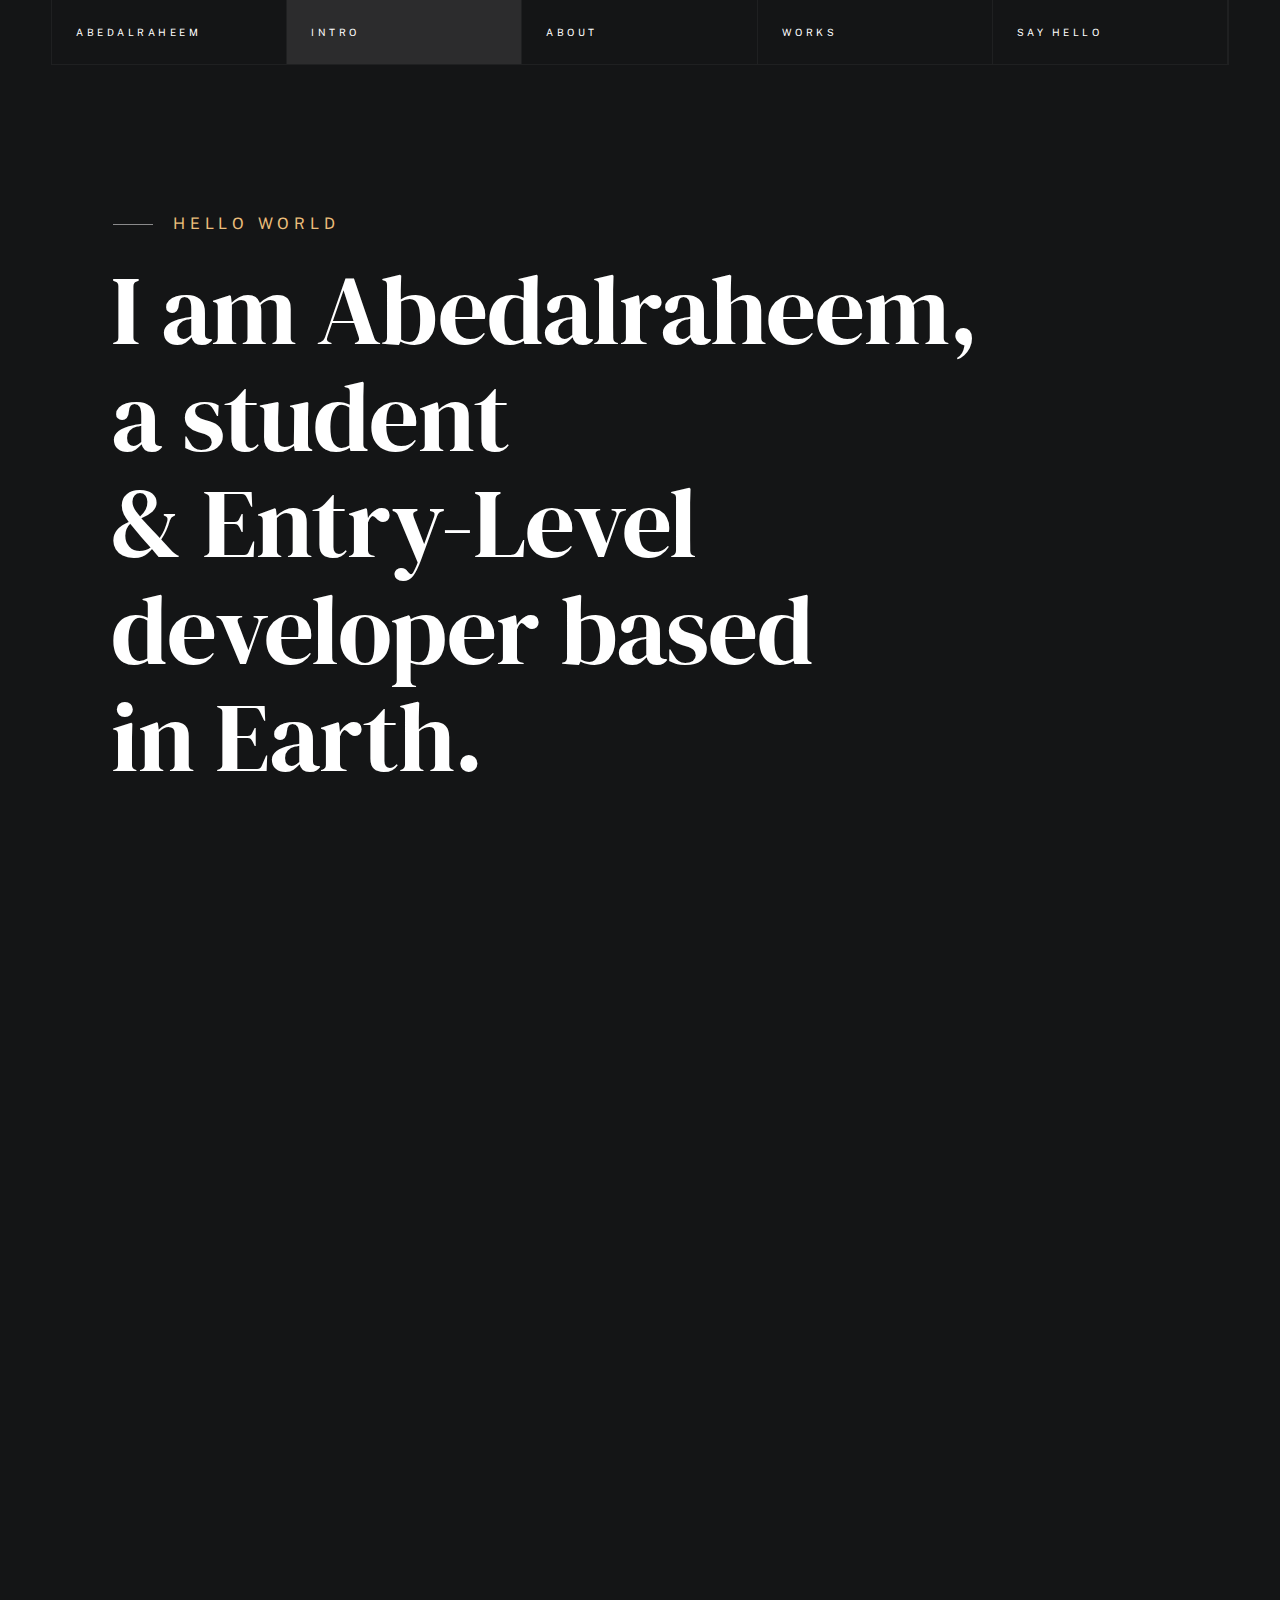
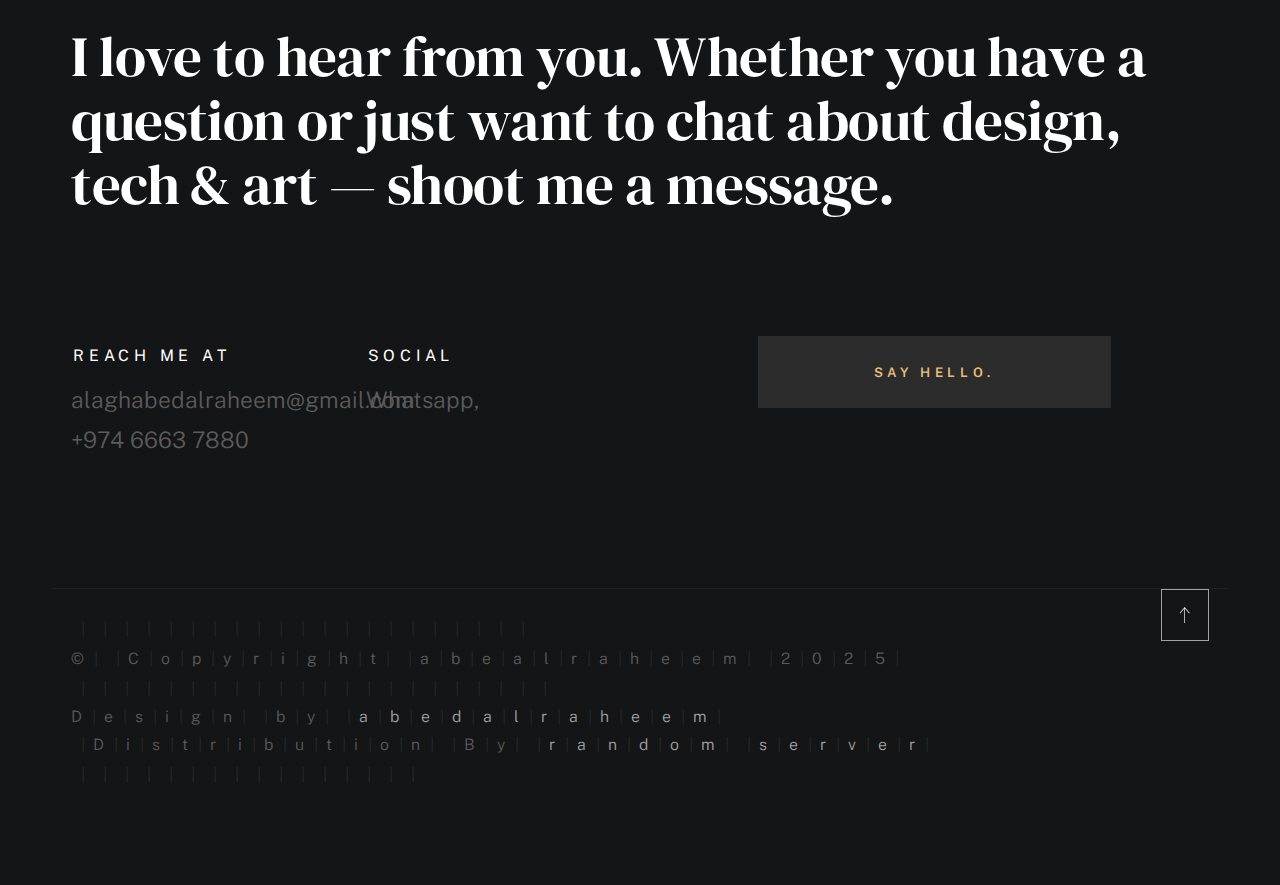
<file: index.html>
<!DOCTYPE html>
<html class="no-js ss-preload" lang="en">
<head>

    <!--- basic page needs
    ================================================== -->
    <meta charset="utf-8">
    <title>Abedalraheem</title>
    <meta name="description" content="">
    <meta name="author" content="">

    <!-- mobile specific metas
    ================================================== -->
    <meta name="viewport" content="width=device-width, initial-scale=1">

    <!-- CSS
    ================================================== -->
    <link rel="stylesheet" href="css/vendor.css">
    <link rel="stylesheet" href="css/styles.css">

    <!-- favicons
    ================================================== -->
    <link rel="apple-touch-icon" sizes="180x180" href="apple-touch-icon.png">
    <link rel="icon" type="image/png" sizes="32x32" href="favicon-32x32.png">
    <link rel="icon" type="image/png" sizes="16x16" href="favicon-16x16.png">
    <link rel="manifest" href="site.webmanifest">

</head>

<body id="top">


    <!-- # preloader
    ================================================== -->
    <div id="preloader">
        <div id="loader">
        </div>
    </div>


    <!-- # page wrap
    ================================================== -->
    <div class="s-pagewrap">

        <div class="circles">
            <span></span>
            <span></span>
            <span></span>
            <span></span>
            <span></span>
        </div>


        <!-- ## site header 
        ================================================== -->
        <header class="s-header">

            <div class="header-mobile">
                <span class="mobile-home-link"><a href="index.html">Abedalraheem</a></span>
                <a class="mobile-menu-toggle" href="#0"><span>Menu</span></a>
            </div>

            <div class="row wide main-nav-wrap">
                <nav class="column lg-12 main-nav">
                    <ul>
                        <li><a href="index.html" class="home-link">Abedalraheem</a></li>
                        <li class="current"><a href="#intro" class="smoothscroll">Intro</a></li>
                        <li><a href="#about" class="smoothscroll">About</a></li>
                        <li><a href="#works" class="smoothscroll">Works</a></li>
                        <li><a href="#contact" class="smoothscroll">Say Hello</a></li>
                    </ul>
                </nav>
            </div>

        </header> <!-- end s-header -->


        <!-- ## main content
        ==================================================- -->
        <main class="s-content">


            <!-- ### intro
            ================================================== -->
            <section id="intro" class="s-intro target-section">

                <div class="row intro-content wide">

                    <div class="column">
                        <div class="text-pretitle with-line">
                            Hello World 
                        </div>

                        <h1 class="text-huge-title">
                            I am Abedalraheem, <br>
                            a student <br>
                            & Entry-Level <br> 
                            developer based <br>
                            in Earth.
                        </h1>
                    </div>

                    <!-- <ul class="intro-social">
                        <li><a href="#0">Behance</a></li>
                        <li><a href="#0">Twitter</a></li>
                        <li><a href="#0">Dribbble</a></li>
                        <li><a href="#0">Instagram</a></li>
                    </ul> -->

                </div> <!-- end intro content -->

                <a href="#about" class="intro-scrolldown smoothscroll">
                    <svg width="24" height="24" viewBox="0 0 24 24" xmlns="http://www.w3.org/2000/svg" fill-rule="evenodd" clip-rule="evenodd"><path d="M11 21.883l-6.235-7.527-.765.644 7.521 9 7.479-9-.764-.645-6.236 7.529v-21.884h-1v21.883z"/></svg>
                </a>

            </section> <!-- end s-intro -->


            <!-- ### about
            ================================================== -->
            <section id="about" class="s-about target-section">


                <div class="row about-info wide" data-animate-block>

                    <div class="column lg-6 md-12 about-info__pic-block">
                        <img src="images/about-photo.jpg" 
                             srcset="images/about-photo.jpg 1x, images/about-photo@2x.jpg 2x" alt="" class="about-info__pic" data-animate-el>
                    </div>

                    <div class="column lg-6 md-12">
                        <div class="about-info__text" >

                            <h2 class="text-pretitle with-line" data-animate-el>
                                About
                            </h2>
                            <p class="attention-getter" data-animate-el>
                                I’m Abedalraheem Alagha, a 17-year-old student in 12th grade from Gaza, Palestine, but right now I live in Qatar. I love making art, especially origami and assemblage art, and I’m passionate about coding. I prefer the hacking side of coding, but I also enjoy projects like building websites or programming Arduinos and ESP32s. What makes me special is my love for learning new skills. I’ve developed critical thinking, which I got from my dad, creativity from the art I make with electronic scrap, and computer literacy from joining hackathons and experimenting through trial and error, all with the help of YouTube and online courses.
                            </p>
                            <a href="https://qatareducation-my.sharepoint.com/:w:/g/personal/a_alagha1807_education_qa/EVxuqa26iFBCspuwNNSaCooBuPl1nhcZAh0pfRaohKU97A?e=68lNFy" class="btn btn--medium u-fullwidth" data-animate-el>Download Resume</a>

                        </div>
                    </div>
                </div> <!-- about-info -->


                <div class="row about-expertise" data-animate-block>
                    <div class="column lg-12">

                        <h2 class="text-pretitle" data-animate-el>skills</h2>

                        <ul class="skills-list h1" data-animate-el>
                            <li>Creativity</li>
                            <li>Problem solving</li>
                            <li>Critical thinking</li>
                            <li>Computer literacy</li>
                            <li>Adaptability</li>
                        </ul>

                    </div>
                </div> <!-- end about-expertise -->


                <div class="row about-timelines" data-animate-block>

                    <div class="column lg-6 tab-12">

                        <h2 class="text-pretitle" data-animate-el>
                            Experience 
                        </h2>

                        <div class="timeline" data-animate-el>

                            <div class="timeline__block">
                                <div class="timeline__bullet"></div>
                                <div class="timeline__header">
                                    <h4 class="timeline__title">Origami</h3>
                                    <h5 class="timeline__meta">artist </h5>
                                    <p class="timeline__timeframe">2021</p>
                                </div>
                                <div class="timeline__desc">
                                    <p>I started with simple models like cranes and boats, following step-by-step instructions from videos. With regular practice, I improved my skills and began to design new pieces from my imagination. Patience and consistency helped me master the craft and I opened an art gallery in my school about origami which makes me an artist.</p>
                                </div>
                            </div>
    
                            <div class="timeline__block">
                                <div class="timeline__bullet"></div>
                                <div class="timeline__header">
                                    <h4 class="timeline__title">Developer</h4>
                                    <h5 class="timeline__meta">beginner </h5>
                                    <p class="timeline__timeframe">2022</p>
                                </div>
                                <div class="timeline__desc">
                                    <p>I discovered what a programming language is. I decided to start with Python and watched online lessons, but I quickly found myself in hacking. VBS and batch files were my favorite.</p>
                                </div>
                            </div>
    
                            <div class="timeline__block">
                                <div class="timeline__bullet"></div>
                                <div class="timeline__header">
                                    <h4 class="timeline__title">Developer</h4>
                                    <h5 class="timeline__meta">pro (kinda) </h5>
                                    <p class="timeline__timeframe">2022</p>
                                </div>
                                <div class="timeline__desc">
                                    <p>I went to the technology sector in high school which showed the qualifications of HTML, CSS, and JS. I made a main website that was required by school, then did my own website portfolio page but I did not like it. Then made better ones and this is the 6th prototype. I started to learn more about hacking wirelessly and made use of time and started discovering the wonders of AI.</p>
                                </div>
                            </div>

                            
                            <div class="timeline__block">
                                <div class="timeline__bullet"></div>
                                <div class="timeline__header">
                                    <h4 class="timeline__title">researcher </h4>
                                    <h5 class="timeline__meta">in school </h5>
                                    <p class="timeline__timeframe">2023</p>
                                </div>
                                <div class="timeline__desc">
                                    <p>I joined the school research program and picked a topic about making autonomous vehicles for a sustainable future and made research about it that was actually good.</p>
                                </div>
                            </div>
    
    
                            <div class="timeline__block">
                                <div class="timeline__bullet"></div>
                                <div class="timeline__header">
                                    <h4 class="timeline__title">programmer</h4>
                                    <h5 class="timeline__meta">in my room </h5>
                                    <p class="timeline__timeframe">2024</p>
                                </div>
                                <div class="timeline__desc">
                                    <p>I started working on various projects last year such as programming Arduinos and ESP32. That's after learning C++. Not only that, I made a line follower and WiFi controlled FPV car and started making art out of scrap computer parts. I also made sound transfer using lasers. I made a lot of cool stuff which took a lot of time which gave me 91 on my first semester in 12th grade. I do not think I will do the same in 2025.</p>
                                </div>
                            </div>

                            
                            <div class="timeline__block">
                                <div class="timeline__bullet"></div>
                                <div class="timeline__header">
                                    <h4 class="timeline__title">student </h4>
                                    <h5 class="timeline__meta">12 grade  </h5>
                                    <p class="timeline__timeframe">2025</p>
                                </div>
                                <div class="timeline__desc">
                                    <p>Just studying and studying like a normal student who wants a better grade.</p>
                                </div>
                            </div>
    
    
                        </div> <!-- end timeline -->

                    </div> <!-- end column -->

                    <div class="column lg-6 tab-12">

                        <h2 class="text-pretitle" data-animate-el>
                            Education
                        </h2>

                        <div class="timeline" data-animate-el>

                            <div class="timeline__block">
                                <div class="timeline__bullet"></div>
                                <div class="timeline__header">
                                    <h4 class="timeline__title">alqarara primary school for boys</h3>
                                    <h5 class="timeline__meta">student</h5>
                                    <p class="timeline__timeframe">August 2013</p>
                                </div>
                                <div class="timeline__desc">
                                    <p>In primary school, I focused on learning core subjects like math, science, and language arts. I enjoyed playing sports, making friends, and participating in school events like sports day. It was a time of growth and fun learning experiences.</p>
                                </div>
                            </div>
    
                            <div class="timeline__block">
                                <div class="timeline__bullet"></div>
                                <div class="timeline__header">
                                    <h4 class="timeline__title">imam khatib middle school</h4>
                                    <h5 class="timeline__meta">student</h5>
                                    <p class="timeline__timeframe">August 2019</p>
                                </div>
                                <div class="timeline__desc">
                                    <p>In middle school, I faced challenges adapting to a new language after moving from Gaza to Turkey. Learning Turkish was tough, but I focused on improving my communication skills while also adjusting to the new environment, making new friends, and learning new subjects.</p>
                                </div>
                            </div>
                            
                            <div class="timeline__block">
                                <div class="timeline__bullet"></div>
                                <div class="timeline__header">
                                    <h4 class="timeline__title">Global academy international school </h4>
                                    <h5 class="timeline__meta">student</h5>
                                    <p class="timeline__timeframe">August 2021</p>
                                </div>
                                <div class="timeline__desc">
                                    <p>In class 9, after moving from Turkey to Qatar, where my dad worked, I faced difficulties adapting to the new environment. Learning Turkish earlier had caused me to forget English, and when I tried to relearn it, it was challenging as it got mixed with Turkish.</p>
                                </div>
                            </div>
                            
                            
                            <div class="timeline__block">
                                <div class="timeline__bullet"></div>
                                <div class="timeline__header">
                                    <h4 class="timeline__title">pearling season international school </h4>
                                    <h5 class="timeline__meta">student</h5>
                                    <p class="timeline__timeframe">August 2022</p>
                                </div>
                                <div class="timeline__desc">
                                    <p>In class 10, I faced challenges with bullying but had no problem adjusting to the British style of schooling. I experienced personal growth, tried to make lasting friendships, and navigated academic pressures. Balancing exams, social dynamics, and adapting to new environments was tough but rewarding. And that school was the worst.</p>
                                </div>
                            </div>
                            
                            <div class="timeline__block">
                                <div class="timeline__bullet"></div>
                                <div class="timeline__header">
                                    <h4 class="timeline__title">Jassim Bin Hamad</h4>
                                    <h5 class="timeline__meta">student</h5>
                                    <p class="timeline__timeframe">August 2023</p>
                                </div>
                                <div class="timeline__desc">
                                    <p>In class 11 and 12, I made new friends and truly began to enjoy school. I joined the research program, which helped me grow academically and personally. I became more focused on my studies, excelling academically, and worked on becoming a better person.</p>
                                </div>
                            </div>
    
                        </div> <!-- end timeline -->
                        
                    </div> <!-- end column -->


                </div> <!-- end about-timelines -->

            </section> <!-- end s-about -->


            <!-- ### works
            ================================================== -->
            <section id="works" class="s-works target-section">


                <div class="row works-portfolio">

                    <div class="column lg-12" data-animate-block>

                        <h2 class="text-pretitle" data-animate-el>
                            Recent Works
                        </h2>
                        <p class="h1" data-animate-el>
                            Here are some of my favorite projects I have done lately. Feel free to check them out.
                        </p>
    
                        <ul class="folio-list row block-lg-one-half block-stack-on-1000">

                            <li class="folio-list__item column" data-animate-el>
                                <a class="folio-list__item-link" href="#modal-01">
                                    <div class="folio-list__item-pic">
                                        <img src="images/portfolio/fuji.jpg"
                                             srcset="images/portfolio/fuji.jpg 1x, images/portfolio/fuji@2x.jpg 2x"  alt="">
                                    </div>
                                    
                                    <div class="folio-list__item-text">
                                        <div class="folio-list__item-cat">
                                            Website
                                        </div>
                                        <div class="folio-list__item-title">
                                            portfolio
                                        </div>
                                    </div>
                                </a>
                                <a class="folio-list__proj-link" href="#" title="project link">
                                    <svg width="15" height="15" viewBox="0 0 15 15" fill="none" xmlns="http://www.w3.org/2000/svg"><path d="M8.14645 3.14645C8.34171 2.95118 8.65829 2.95118 8.85355 3.14645L12.8536 7.14645C13.0488 7.34171 13.0488 7.65829 12.8536 7.85355L8.85355 11.8536C8.65829 12.0488 8.34171 12.0488 8.14645 11.8536C7.95118 11.6583 7.95118 11.3417 8.14645 11.1464L11.2929 8H2.5C2.22386 8 2 7.77614 2 7.5C2 7.22386 2.22386 7 2.5 7H11.2929L8.14645 3.85355C7.95118 3.65829 7.95118 3.34171 8.14645 3.14645Z" fill="currentColor" fill-rule="evenodd" clip-rule="evenodd"></path></svg>
                                </a>
                            </li> <!--end folio-list__item -->

                            <li class="folio-list__item column" data-animate-el>
                                <a class="folio-list__item-link" href="#modal-02">
                                    <div class="folio-list__item-pic">
                                        <img src="images/portfolio/lamp.jpg" 
                                             srcset="images/portfolio/lamp.jpg 1x, images/portfolio/lamp@2x.jpg 2x" alt="">
                                    </div>
                                    
                                    <div class="folio-list__item-text">
                                        <div class="folio-list__item-cat">
                                            Recycling
                                        </div>
                                        <div class="folio-list__item-title">
                                         Zombie PC
                                        </div>
                                    </div>
                                </a>
                                <a class="folio-list__proj-link" href="#" title="project link">
                                    <svg width="15" height="15" viewBox="0 0 15 15" fill="none" xmlns="http://www.w3.org/2000/svg"><path d="M8.14645 3.14645C8.34171 2.95118 8.65829 2.95118 8.85355 3.14645L12.8536 7.14645C13.0488 7.34171 13.0488 7.65829 12.8536 7.85355L8.85355 11.8536C8.65829 12.0488 8.34171 12.0488 8.14645 11.8536C7.95118 11.6583 7.95118 11.3417 8.14645 11.1464L11.2929 8H2.5C2.22386 8 2 7.77614 2 7.5C2 7.22386 2.22386 7 2.5 7H11.2929L8.14645 3.85355C7.95118 3.65829 7.95118 3.34171 8.14645 3.14645Z" fill="currentColor" fill-rule="evenodd" clip-rule="evenodd"></path></svg>
                                </a>
                            </li> <!--end folio-list__item -->

                            <li class="folio-list__item column" data-animate-el>
                                <a class="folio-list__item-link" href="#modal-03">
                                    <div class="folio-list__item-pic">
                                        <img src="images/portfolio/rucksack.jpg" 
                                             srcset="images/portfolio/rucksack.jpg 1x, images/portfolio/rucksack@2x.jpg 2x" alt="">
                                    </div>
                                    
                                    <div class="folio-list__item-text">
                                        <div class="folio-list__item-cat">
                                            Hacking
                                        </div>
                                        <div class="folio-list__item-title">
                                            USB rubber ducky 
                                        </div>
                                    </div>
                                </a>
                                <a class="folio-list__proj-link" href="#" title="project link">
                                    <svg width="15" height="15" viewBox="0 0 15 15" fill="none" xmlns="http://www.w3.org/2000/svg"><path d="M8.14645 3.14645C8.34171 2.95118 8.65829 2.95118 8.85355 3.14645L12.8536 7.14645C13.0488 7.34171 13.0488 7.65829 12.8536 7.85355L8.85355 11.8536C8.65829 12.0488 8.34171 12.0488 8.14645 11.8536C7.95118 11.6583 7.95118 11.3417 8.14645 11.1464L11.2929 8H2.5C2.22386 8 2 7.77614 2 7.5C2 7.22386 2.22386 7 2.5 7H11.2929L8.14645 3.85355C7.95118 3.65829 7.95118 3.34171 8.14645 3.14645Z" fill="currentColor" fill-rule="evenodd" clip-rule="evenodd"></path></svg>
                                </a>
                            </li> <!--end folio-list__item -->

                            <li class="folio-list__item column" data-animate-el>
                                <a class="folio-list__item-link" href="#modal-04">
                                    <div class="folio-list__item-pic">
                                        <img src="images/portfolio/skaterboy.jpg"
                                             srcset="images/portfolio/skaterboy.jpg 1x, images/portfolio/skaterboy@2x.jpg 2x" alt="">
                                    </div>
                                    
                                    <div class="folio-list__item-text">
                                        <div class="folio-list__item-cat">
                                            Recycling again 
                                        </div>
                                        <div class="folio-list__item-title">
                                            Robot out of scrap
                                        </div>
                                    </div>
                                </a>
                                <a class="folio-list__proj-link" href="#" title="project link">
                                    <svg width="15" height="15" viewBox="0 0 15 15" fill="none" xmlns="http://www.w3.org/2000/svg"><path d="M8.14645 3.14645C8.34171 2.95118 8.65829 2.95118 8.85355 3.14645L12.8536 7.14645C13.0488 7.34171 13.0488 7.65829 12.8536 7.85355L8.85355 11.8536C8.65829 12.0488 8.34171 12.0488 8.14645 11.8536C7.95118 11.6583 7.95118 11.3417 8.14645 11.1464L11.2929 8H2.5C2.22386 8 2 7.77614 2 7.5C2 7.22386 2.22386 7 2.5 7H11.2929L8.14645 3.85355C7.95118 3.65829 7.95118 3.34171 8.14645 3.14645Z" fill="currentColor" fill-rule="evenodd" clip-rule="evenodd"></path></svg>
                                </a>
                            </li> <!--end folio-list__item -->

                            <li class="folio-list__item column" data-animate-el>
                                <a class="folio-list__item-link" href="#modal-05">
                                    <div class="folio-list__item-pic">
                                        <img src="images/portfolio/sanddunes.jpg" 
                                             srcset="images/portfolio/sanddunes.jpg 1x, images/portfolio/sanddunes@2x.jpg 2x" alt="">
                                    </div>
                                    
                                    <div class="folio-list__item-text">
                                        <div class="folio-list__item-cat">
                                            programming 
                                        </div>
                                        <div class="folio-list__item-title">
                                            Making self driving car 
                                        </div>
                                    </div>
                                </a>
                                <a class="folio-list__proj-link" href="#" title="project link">
                                    <svg width="15" height="15" viewBox="0 0 15 15" fill="none" xmlns="http://www.w3.org/2000/svg"><path d="M8.14645 3.14645C8.34171 2.95118 8.65829 2.95118 8.85355 3.14645L12.8536 7.14645C13.0488 7.34171 13.0488 7.65829 12.8536 7.85355L8.85355 11.8536C8.65829 12.0488 8.34171 12.0488 8.14645 11.8536C7.95118 11.6583 7.95118 11.3417 8.14645 11.1464L11.2929 8H2.5C2.22386 8 2 7.77614 2 7.5C2 7.22386 2.22386 7 2.5 7H11.2929L8.14645 3.85355C7.95118 3.65829 7.95118 3.34171 8.14645 3.14645Z" fill="currentColor" fill-rule="evenodd" clip-rule="evenodd"></path></svg>
                                </a>
                            </li> <!--end folio-list__item -->

                            <li class="folio-list__item column" data-animate-el>
                                <a class="folio-list__item-link" href="#modal-06">
                                    <div class="folio-list__item-pic">
                                        <img src="images/portfolio/minimalismo.jpg" 
                                             srcset="images/portfolio/minimalismo.jpg 1x, images/portfolio/minimalismo@2x.jpg 2x" alt="">
                                    </div>
                                    
                                    <div class="folio-list__item-text">
                                        <div class="folio-list__item-cat">
                                            Research 
                                        </div>
                                        <div class="folio-list__item-title">
                                            suitability using Autonomous Vehicles
                                        </div>
                                    </div>
                                </a>
                                <a class="folio-list__proj-link" href="#" title="project link">
                                    <svg width="15" height="15" viewBox="0 0 15 15" fill="none" xmlns="http://www.w3.org/2000/svg"><path d="M8.14645 3.14645C8.34171 2.95118 8.65829 2.95118 8.85355 3.14645L12.8536 7.14645C13.0488 7.34171 13.0488 7.65829 12.8536 7.85355L8.85355 11.8536C8.65829 12.0488 8.34171 12.0488 8.14645 11.8536C7.95118 11.6583 7.95118 11.3417 8.14645 11.1464L11.2929 8H2.5C2.22386 8 2 7.77614 2 7.5C2 7.22386 2.22386 7 2.5 7H11.2929L8.14645 3.85355C7.95118 3.65829 7.95118 3.34171 8.14645 3.14645Z" fill="currentColor" fill-rule="evenodd" clip-rule="evenodd"></path></svg>
                                </a>
                            </li> <!--end folio-list__item -->

                        </ul> <!-- end folio-list -->

                    </div> <!-- end column -->


                    <!-- Modal Templates Popup
                    -------------------------------------------- -->
                    <div id="modal-01" hidden>
                        <div class="modal-popup">
                            <img src="images/portfolio/gallery/g-fuji.jpg" alt="">
                
                            <div class="modal-popup__desc">
                                <h5>Portfolio</h5>
                                <p>You are seeing it now, I made it myself 😎</p>
                                <ul class="modal-popup__cat">
                                    <li>Website</li>
                                
                                </ul>
                            </div>
                
                            
                        </div>
                    </div> <!-- end modal -->

                    <div id="modal-02" hidden>
                        <div class="modal-popup">
                            <img src="images/portfolio/gallery/g-lamp.jpg" alt="">
                
                            <div class="modal-popup__desc">
                                <h5>Zombie PC </h5>
                                <p>I called that because it is made out of five non-working laptop parts that I got from an e-waste management system and it runs Windows. It definitely works though not greatly.</p>
                                <ul class="modal-popup__cat">
                                    <li>Recycling</li>
                                </ul>
                            </div>
                
                            
                        </div>
                    </div> <!-- end modal -->

                    <div id="modal-03" hidden>
                        <div class="modal-popup">
                            <img src="images/portfolio/gallery/g-rucksack.jpg" alt="">
                
                            <div class="modal-popup__desc">
                                <h5>USB rubber ducky </h5>
                                <p>So this is basically a device that looks like a USB but it is actually a device that runs a virus through your PC if you plug it in. Cool, right? Well, I thought that and I wanted it but it was expensive so I said fine, I will make my own. Then I made my own using a normal USB and I think that's cooler.</p>
                                <ul class="modal-popup__cat">
                                    <li>Hacking</li>
                                </ul>
                            </div>
                
                            
                        </div>
                    </div> <!-- end modal -->

                    <div id="modal-04" hidden>
                        <div class="modal-popup">
                            <img src="images/portfolio/gallery/g-skaterboy.mp4" alt="">
                
                            <div class="modal-popup__desc">
                                <h5>Robot assemblage art </h5>
                                <p>First, you need to know that assemblage art is basically making art out of various things. What I did is use e-waste scrap parts, shape them, and make them into a robot shape that looks cool and it has a function. It basically turns its head to a random direction if you cover its eyes which is cool but not useful.</p>
                                <ul class="modal-popup__cat">
                                    <li>Recycling</li>
                                    <li>Art</li>
                                </ul>
                            </div>
                
                            
                        </div>
                    </div> <!-- end modal -->

                    <div id="modal-05" hidden>
                        <div class="modal-popup">

                            <img src="images/portfolio/gallery/g-sanddunes.jpg" alt="">
                
                            <div class="modal-popup__desc">
                                <h5>Making an self driving car </h5>
                                <p>I used Jetson Nano and a LiDAR and a camera to make it function and I used Python to program it. And yes, I used a lot of AI but I still made it and it was a project supported by Doha University for Technology and Science. Finally, they only give money because, well, it is expensive and no, it is not fully sized to fit someone.</p>
                                <ul class="modal-popup__cat">
                                    <li>programming</li>
                                </ul>
                            </div>
                
                            
                        </div>
                    </div> <!-- end modal -->

                    <div id="modal-06" hidden>
                        <div class="modal-popup">
                            <img src="images/portfolio/gallery/g-minimalismo.jpg" alt="">
                
                            <div class="modal-popup__desc">
                                <h5>Research</h5>
                                <p>I made a research paper that explores how autonomous vehicles (AVs) are being integrated into Qatar's vision for a sustainable future, particularly as part of Qatar National Vision 2030. It highlights the potential benefits, challenges, and opportunities related to the adoption of AV technology in Qatar, with a focus on improving urban mobility, sustainability, and efficiency.</p>
                                <ul class="modal-popup__cat">
                                    <li>smartness </li>
                                    <li>University </li>
                                </ul>
                            </div>
                
                            <a href="https://qatareducation-my.sharepoint.com/:w:/g/personal/a_alagha1807_education_qa/EX8RNSewERZPhgj9g4QDk3QBfuUQHYavsLzkR_iahqLlXg?e=gqm96M" class="modal-popup__details">Project link</a>            
                        </div>
                    </div> <!-- end modal -->

                </div> <!-- end works-portfolio -->

<!-- 
                <div class="row testimonials">
                    <div class="column lg-12" data-animate-block>
        
                        <div class="swiper-container testimonial-slider" data-animate-el>
        
                            <div class="swiper-wrapper">

                                <div class="testimonial-slider__slide swiper-slide">
                                    <div class="testimonial-slider__author">
                                        <img src="images/avatars/user-02.jpg" alt="Author image" class="testimonial-slider__avatar">
                                        <cite class="testimonial-slider__cite">
                                            <strong>Tim Cook</strong>
                                            <span>CEO, Apple</span>
                                        </cite>
                                    </div>
                                    <p>
                                    Molestiae incidunt consequatur quis ipsa autem nam sit enim magni. Voluptas tempore rem. 
                                    Explicabo a quaerat sint autem dolore ducimus ut consequatur neque.  Nisi dolores quaerat fuga rem nihil nostrum.
                                    Laudantium quia consequatur molestias delectus culpa.
                                    </p>
                                </div>  
                
                                <div class="testimonial-slider__slide swiper-slide">
                                    <div class="testimonial-slider__author">
                                        <img src="images/avatars/user-03.jpg" alt="Author image" class="testimonial-slider__avatar">
                                        <cite class="testimonial-slider__cite">
                                            <strong>Sundar Pichai</strong>
                                            <span>CEO, Google</span>
                                        </cite>
                                    </div>
                                    <p>
                                    Excepturi nam cupiditate culpa doloremque deleniti repellat. Veniam quos repellat voluptas animi adipisci.
                                    Nisi eaque consequatur. Voluptatem dignissimos ut ducimus accusantium perspiciatis.
                                    Quasi voluptas eius distinctio. Atque eos maxime.
                                    </p>
                                </div>  
                
                                <div class="testimonial-slider__slide swiper-slide">
                                    <div class="testimonial-slider__author">
                                        <img src="images/avatars/user-01.jpg" alt="Author image" class="testimonial-slider__avatar">
                                        <cite class="testimonial-slider__cite">
                                            <strong>Satya Nadella</strong>
                                            <span>CEO, Microsoft</span>
                                        </cite>
                                    </div>
                                    <p>
                                    Repellat dignissimos libero. Qui sed at corrupti expedita voluptas odit. Nihil ea quia nesciunt. Ducimus aut sed ipsam.  
                                    Autem eaque officia cum exercitationem sunt voluptatum accusamus. Quasi voluptas eius distinctio.
                                    Voluptatem dignissimos ut.
                                    </p>
                                </div>  
        
                                <div class="testimonial-slider__slide swiper-slide">
                                    <div class="testimonial-slider__author">
                                        <img src="images/avatars/user-06.jpg" alt="Author image" class="testimonial-slider__avatar">
                                        <cite class="testimonial-slider__cite">
                                            <strong>Jeff Bezos</strong>
                                            <span>CEO, Amazon</span>
                                        </cite>
                                    </div>
                                    <p>
                                    Nunc interdum lacus sit amet orci. Vestibulum dapibus nunc ac augue. Fusce vel dui. In ac felis 
                                    quis tortor malesuada pretium. Curabitur vestibulum aliquam leo. Qui sed at corrupti expedita voluptas odit. 
                                    Nihil ea quia nesciunt. Ducimus aut sed ipsam.
                                    </p>
                                </div>   -->
            
                            </div> <!-- end swiper-wrapper -->
        
                            <div class="swiper-pagination"></div>
        
                        </div> <!-- end swiper-container -->
        
                    </div> <!-- end column -->
                </div> <!-- end row testimonials -->

            </section> <!-- end s-works -->


            <!-- ### contact
            ================================================== -->
            <section id="contact" class="s-contact target-section">

                <div class="row contact-top">
                    <div class="column lg-12">
                        <h2 class="text-pretitle">
                            Get In Touch
                        </h2>

                        <p class="h1">
                            I love to hear from you.
                            Whether you have a question or just 
                            want to chat about design, tech & art — shoot me a message.
                        </p>
                    </div>
                </div> <!-- end contact-top -->

                <div class="row contact-bottom">
                    <div class="column lg-3 md-5 tab-6 stack-on-550 contact-block">
                        <h3 class="text-pretitle">Reach me at</h3>
                        <p class="contact-links">
                            <a href="mailto:alaghabedalraheem@gmail.com" class="mailtoui">alaghabedalraheem@gmail.com</a> <br>
                            <a href="tel:+1975432345">+974 6663 7880</a>
                        </p>
                    </div>
                    <div class="column lg-4 md-5 tab-6 stack-on-550 contact-block">
                        <h3 class="text-pretitle">Social</h3>
                        <ul class="contact-social">
                        
                            <li><a href="https://wa.me/97466637880">Whatsapp</a></li>
                            
                        </ul>
                    </div>
                    <div class="column lg-4 md-12 contact-block">
                        <a href="mailto:alaghabedalraheem@gmail.com" class="mailtoui btn btn--medium u-fullwidth contact-btn">Say Hello.</a>
                    </div>
                </div> <!-- end contact-bottom -->

            </section> <!-- end contact -->

        </main> <!-- end s-content -->


        <!-- ## footer
        ================================================== -->
        <footer class="s-footer">

            <div class="row">
                <div class="column ss-copyright">
                    <span>© Copyright abealraheem 2025</span> 
                    <span>Design by <a href="#">abedalraheem </a> Distribution By <a href="#">random server</a></span>
                </div>

                <div class="ss-go-top">
                    <a class="smoothscroll" title="Back to Top" href="#top">
                        <svg xmlns="http://www.w3.org/2000/svg" viewBox="0 0 24 24" fill-rule="evenodd" clip-rule="evenodd"><path d="M11 2.206l-6.235 7.528-.765-.645 7.521-9 7.479 9-.764.646-6.236-7.53v21.884h-1v-21.883z"/></svg>
                    </a>
                </div>
            </div>

        </footer> <!-- end s-footer -->

    </div> <!-- end -s-pagewrap -->


    <!-- Java Script
    ================================================== -->
    <script src="js/plugins.js"></script>
    <script src="js/main.js"></script>

</body>
</html>
</file>
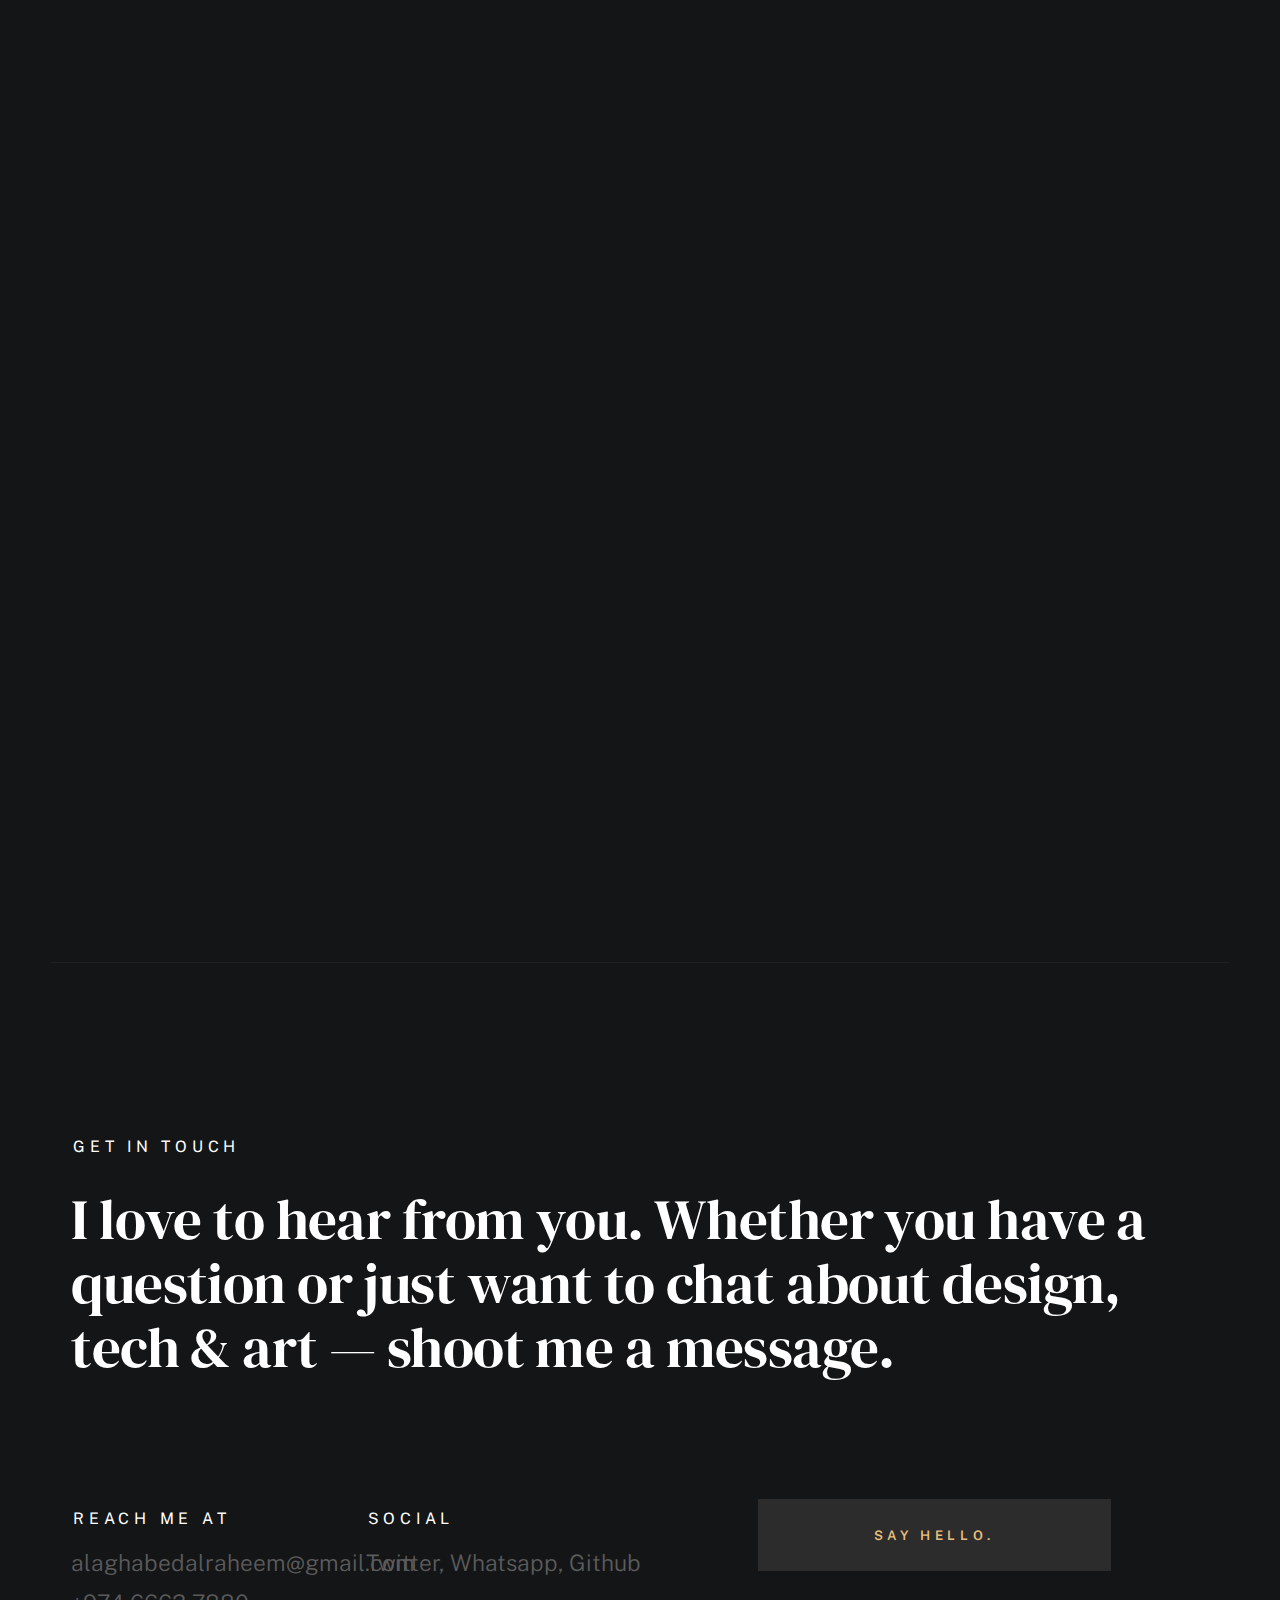
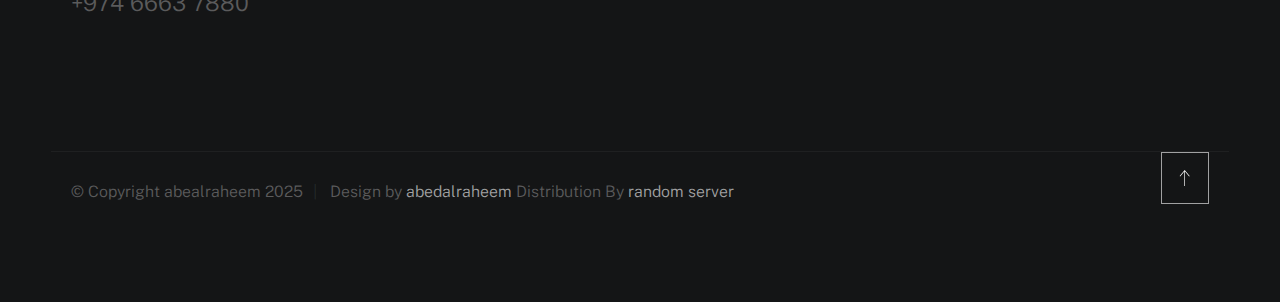
<file: abed/index.html>
<!DOCTYPE html>
<html class="no-js ss-preload" lang="en">
<head>

    <!--- basic page needs
    ================================================== -->
    <meta charset="utf-8">
    <title>Abedalraheem</title>
    <meta name="description" content="">
    <meta name="author" content="">

    <!-- mobile specific metas
    ================================================== -->
    <meta name="viewport" content="width=device-width, initial-scale=1">

    <!-- CSS
    ================================================== -->
    <link rel="stylesheet" href="css/vendor.css">
    <link rel="stylesheet" href="css/styles.css">

    <!-- favicons
    ================================================== -->
    <link rel="apple-touch-icon" sizes="180x180" href="apple-touch-icon.png">
    <link rel="icon" type="image/png" sizes="32x32" href="favicon-32x32.png">
    <link rel="icon" type="image/png" sizes="16x16" href="favicon-16x16.png">
    <link rel="manifest" href="site.webmanifest">

</head>

<body id="top">


    <!-- # preloader
    ================================================== -->
    <div id="preloader">
        <div id="loader">
        </div>
    </div>


    <!-- # page wrap
    ================================================== -->
    <div class="s-pagewrap">

        <div class="circles">
            <span></span>
            <span></span>
            <span></span>
            <span></span>
            <span></span>
        </div>


        <!-- ## site header 
        ================================================== -->
        <header class="s-header">

            <div class="header-mobile">
                <span class="mobile-home-link"><a href="index.html">Abedalraheem</a></span>
                <a class="mobile-menu-toggle" href="#0"><span>Menu</span></a>
            </div>

            <div class="row wide main-nav-wrap">
                <nav class="column lg-12 main-nav">
                    <ul>
                        <li><a href="index.html" class="home-link">Abedalraheem</a></li>
                        <li class="current"><a href="#intro" class="smoothscroll">Intro</a></li>
                        <li><a href="#about" class="smoothscroll">About</a></li>
                        <li><a href="#works" class="smoothscroll">Works</a></li>
                        <li><a href="#contact" class="smoothscroll">Say Hello</a></li>
                    </ul>
                </nav>
            </div>

        </header> <!-- end s-header -->


        <!-- ## main content
        ==================================================- -->
        <main class="s-content">


            <!-- ### intro
            ================================================== -->
            <section id="intro" class="s-intro target-section">

                <div class="row intro-content wide">

                    <div class="column">
                        <div class="text-pretitle with-line">
                            Hello World 
                        </div>

                        <h1 class="text-huge-title">
                            I am Abedalraheem, <br>
                            a student <br>
                            & Entry-Level <br> 
                            developer based <br>
                            in Earth.
                        </h1>
                    </div>

                    <!-- <ul class="intro-social">
                        <li><a href="#0">Behance</a></li>
                        <li><a href="#0">Twitter</a></li>
                        <li><a href="#0">Dribbble</a></li>
                        <li><a href="#0">Instagram</a></li>
                    </ul> -->

                </div> <!-- end intro content -->

                <a href="#about" class="intro-scrolldown smoothscroll">
                    <svg width="24" height="24" viewBox="0 0 24 24" xmlns="http://www.w3.org/2000/svg" fill-rule="evenodd" clip-rule="evenodd"><path d="M11 21.883l-6.235-7.527-.765.644 7.521 9 7.479-9-.764-.645-6.236 7.529v-21.884h-1v21.883z"/></svg>
                </a>

            </section> <!-- end s-intro -->


            <!-- ### about
            ================================================== -->
            <section id="about" class="s-about target-section">


                <div class="row about-info wide" data-animate-block>

                    <div class="column lg-6 md-12 about-info__pic-block">
                        <img src="images/about-photo.jpg" 
                             srcset="images/about-photo.jpg 1x, images/about-photo@2x.jpg 2x" alt="" class="about-info__pic" data-animate-el>
                    </div>

                    <div class="column lg-6 md-12">
                        <div class="about-info__text" >

                            <h2 class="text-pretitle with-line" data-animate-el>
                                About
                            </h2>
                            <p class="attention-getter" data-animate-el>
                                I’m Abedalraheem Alagha, a 16-year-old student in 12th grade from Gaza, Palestine, but right now I live in Qatar. I love making art, especially origami and assemblage art, and I’m passionate about coding. I prefer the hacking side of coding, but I also enjoy projects like building websites or programming Arduinos and ESP32s. What makes me special is my love for learning new skills. I’ve developed critical thinking, which I got from my dad, creativity from the art I make with electronic scrap, and computer literacy from joining hackathons and experimenting through trial and error, all with the help of YouTube and online courses.
                            </p>
                            <a href="#0" class="btn btn--medium u-fullwidth" data-animate-el>Download CV ( i am still working on it )</a>

                        </div>
                    </div>
                </div> <!-- about-info -->


                <div class="row about-expertise" data-animate-block>
                    <div class="column lg-12">

                        <h2 class="text-pretitle" data-animate-el>skills</h2>

                        <ul class="skills-list h1" data-animate-el>
                            <li>Creativity</li>
                            <li>Problem solving</li>
                            <li>Critical thinking</li>
                            <li>Computer literacy</li>
                            <li>Adaptability</li>
                        </ul>

                    </div>
                </div> <!-- end about-expertise -->


                <div class="row about-timelines" data-animate-block>

                    <div class="column lg-6 tab-12">

                        <h2 class="text-pretitle" data-animate-el>
                            Experience 
                        </h2>

                        <div class="timeline" data-animate-el>

                            <div class="timeline__block">
                                <div class="timeline__bullet"></div>
                                <div class="timeline__header">
                                    <h4 class="timeline__title">Origami</h3>
                                    <h5 class="timeline__meta">artist </h5>
                                    <p class="timeline__timeframe">2021</p>
                                </div>
                                <div class="timeline__desc">
                                    <p>I started with simple models like cranes and boats, following step-by-step instructions from videos. With regular practice, I improved my skills and began to design new pieces from my imagination. Patience and consistency helped me master the craft and I opened an art gallery in my school about origami which makes me an artist.</p>
                                </div>
                            </div>
    
                            <div class="timeline__block">
                                <div class="timeline__bullet"></div>
                                <div class="timeline__header">
                                    <h4 class="timeline__title">Developer</h4>
                                    <h5 class="timeline__meta">beginner </h5>
                                    <p class="timeline__timeframe">2022</p>
                                </div>
                                <div class="timeline__desc">
                                    <p>I discovered what a programming language is. I decided to start with Python and watched online lessons, but I quickly found myself in hacking. VBS and batch files were my favorite.</p>
                                </div>
                            </div>
    
                            <div class="timeline__block">
                                <div class="timeline__bullet"></div>
                                <div class="timeline__header">
                                    <h4 class="timeline__title">Developer</h4>
                                    <h5 class="timeline__meta">pro (kinda) </h5>
                                    <p class="timeline__timeframe">2022</p>
                                </div>
                                <div class="timeline__desc">
                                    <p>I went to the technology sector in high school which showed the qualifications of HTML, CSS, and JS. I made a main website that was required by school, then did my own website portfolio page but I did not like it. Then made better ones and this is the 6th prototype. I started to learn more about hacking wirelessly and made use of time and started discovering the wonders of AI.</p>
                                </div>
                            </div>

                            
                            <div class="timeline__block">
                                <div class="timeline__bullet"></div>
                                <div class="timeline__header">
                                    <h4 class="timeline__title">researcher </h4>
                                    <h5 class="timeline__meta">in school </h5>
                                    <p class="timeline__timeframe">2023</p>
                                </div>
                                <div class="timeline__desc">
                                    <p>I joined the school research program and picked a topic about making autonomous vehicles for a sustainable future and made research about it that was actually good.</p>
                                </div>
                            </div>
    
    
                            <div class="timeline__block">
                                <div class="timeline__bullet"></div>
                                <div class="timeline__header">
                                    <h4 class="timeline__title">programmer</h4>
                                    <h5 class="timeline__meta">in my room </h5>
                                    <p class="timeline__timeframe">2024</p>
                                </div>
                                <div class="timeline__desc">
                                    <p>I started working on various projects last year such as programming Arduinos and ESP32. That's after learning C++. Not only that, I made a line follower and WiFi controlled FPV car and started making art out of scrap computer parts. I also made sound transfer using lasers. I made a lot of cool stuff which took a lot of time which gave me 91 on my first semester in 12th grade. I do not think I will do the same in 2025.</p>
                                </div>
                            </div>

                            
                            <div class="timeline__block">
                                <div class="timeline__bullet"></div>
                                <div class="timeline__header">
                                    <h4 class="timeline__title">student </h4>
                                    <h5 class="timeline__meta">12 grade  </h5>
                                    <p class="timeline__timeframe">2025</p>
                                </div>
                                <div class="timeline__desc">
                                    <p>Just studying and studying like a normal student who wants a better grade.</p>
                                </div>
                            </div>
    
    
                        </div> <!-- end timeline -->

                    </div> <!-- end column -->

                    <div class="column lg-6 tab-12">

                        <h2 class="text-pretitle" data-animate-el>
                            Education
                        </h2>

                        <div class="timeline" data-animate-el>

                            <div class="timeline__block">
                                <div class="timeline__bullet"></div>
                                <div class="timeline__header">
                                    <h4 class="timeline__title">alqarara primary school for boys</h3>
                                    <h5 class="timeline__meta">student</h5>
                                    <p class="timeline__timeframe">August 2013</p>
                                </div>
                                <div class="timeline__desc">
                                    <p>In primary school, I focused on learning core subjects like math, science, and language arts. I enjoyed playing sports, making friends, and participating in school events like sports day. It was a time of growth and fun learning experiences.</p>
                                </div>
                            </div>
    
                            <div class="timeline__block">
                                <div class="timeline__bullet"></div>
                                <div class="timeline__header">
                                    <h4 class="timeline__title">imam khatib middle school</h4>
                                    <h5 class="timeline__meta">student</h5>
                                    <p class="timeline__timeframe">August 2019</p>
                                </div>
                                <div class="timeline__desc">
                                    <p>In middle school, I faced challenges adapting to a new language after moving from Gaza to Turkey. Learning Turkish was tough, but I focused on improving my communication skills while also adjusting to the new environment, making new friends, and learning new subjects.</p>
                                </div>
                            </div>
                            
                            <div class="timeline__block">
                                <div class="timeline__bullet"></div>
                                <div class="timeline__header">
                                    <h4 class="timeline__title">Global academy international school </h4>
                                    <h5 class="timeline__meta">student</h5>
                                    <p class="timeline__timeframe">August 2021</p>
                                </div>
                                <div class="timeline__desc">
                                    <p>In class 9, after moving from Turkey to Qatar, where my dad worked, I faced difficulties adapting to the new environment. Learning Turkish earlier had caused me to forget English, and when I tried to relearn it, it was challenging as it got mixed with Turkish.</p>
                                </div>
                            </div>
                            
                            
                            <div class="timeline__block">
                                <div class="timeline__bullet"></div>
                                <div class="timeline__header">
                                    <h4 class="timeline__title">pearling season international school </h4>
                                    <h5 class="timeline__meta">student</h5>
                                    <p class="timeline__timeframe">August 2022</p>
                                </div>
                                <div class="timeline__desc">
                                    <p>In class 10, I faced challenges with bullying but had no problem adjusting to the British style of schooling. I experienced personal growth, tried to make lasting friendships, and navigated academic pressures. Balancing exams, social dynamics, and adapting to new environments was tough but rewarding. And that school was the worst.</p>
                                </div>
                            </div>
                            
                            <div class="timeline__block">
                                <div class="timeline__bullet"></div>
                                <div class="timeline__header">
                                    <h4 class="timeline__title">imam khatib middle school</h4>
                                    <h5 class="timeline__meta">student</h5>
                                    <p class="timeline__timeframe">August 2023</p>
                                </div>
                                <div class="timeline__desc">
                                    <p>In class 11 and 12, I made new friends and truly began to enjoy school. I joined the research program, which helped me grow academically and personally. I became more focused on my studies, excelling academically, and worked on becoming a better person.</p>
                                </div>
                            </div>
    
                        </div> <!-- end timeline -->
                        
                    </div> <!-- end column -->


                </div> <!-- end about-timelines -->

            </section> <!-- end s-about -->


            <!-- ### works
            ================================================== -->
            <section id="works" class="s-works target-section">


                <div class="row works-portfolio">

                    <div class="column lg-12" data-animate-block>

                        <h2 class="text-pretitle" data-animate-el>
                            Recent Works
                        </h2>
                        <p class="h1" data-animate-el>
                            Here are some of my favorite projects I have done lately. Feel free to check them out.
                        </p>
    
                        <ul class="folio-list row block-lg-one-half block-stack-on-1000">

                            <li class="folio-list__item column" data-animate-el>
                                <a class="folio-list__item-link" href="#modal-01">
                                    <div class="folio-list__item-pic">
                                        <img src="images/portfolio/fuji.jpg"
                                             srcset="images/portfolio/fuji.jpg 1x, images/portfolio/fuji@2x.jpg 2x"  alt="">
                                    </div>
                                    
                                    <div class="folio-list__item-text">
                                        <div class="folio-list__item-cat">
                                            Website
                                        </div>
                                        <div class="folio-list__item-title">
                                            portfolio
                                        </div>
                                    </div>
                                </a>
                                <a class="folio-list__proj-link" href="#" title="project link">
                                    <svg width="15" height="15" viewBox="0 0 15 15" fill="none" xmlns="http://www.w3.org/2000/svg"><path d="M8.14645 3.14645C8.34171 2.95118 8.65829 2.95118 8.85355 3.14645L12.8536 7.14645C13.0488 7.34171 13.0488 7.65829 12.8536 7.85355L8.85355 11.8536C8.65829 12.0488 8.34171 12.0488 8.14645 11.8536C7.95118 11.6583 7.95118 11.3417 8.14645 11.1464L11.2929 8H2.5C2.22386 8 2 7.77614 2 7.5C2 7.22386 2.22386 7 2.5 7H11.2929L8.14645 3.85355C7.95118 3.65829 7.95118 3.34171 8.14645 3.14645Z" fill="currentColor" fill-rule="evenodd" clip-rule="evenodd"></path></svg>
                                </a>
                            </li> <!--end folio-list__item -->

                            <li class="folio-list__item column" data-animate-el>
                                <a class="folio-list__item-link" href="#modal-02">
                                    <div class="folio-list__item-pic">
                                        <img src="images/portfolio/lamp.jpg" 
                                             srcset="images/portfolio/lamp.jpg 1x, images/portfolio/lamp@2x.jpg 2x" alt="">
                                    </div>
                                    
                                    <div class="folio-list__item-text">
                                        <div class="folio-list__item-cat">
                                            Recycling
                                        </div>
                                        <div class="folio-list__item-title">
                                         Zombie PC
                                        </div>
                                    </div>
                                </a>
                                <a class="folio-list__proj-link" href="#" title="project link">
                                    <svg width="15" height="15" viewBox="0 0 15 15" fill="none" xmlns="http://www.w3.org/2000/svg"><path d="M8.14645 3.14645C8.34171 2.95118 8.65829 2.95118 8.85355 3.14645L12.8536 7.14645C13.0488 7.34171 13.0488 7.65829 12.8536 7.85355L8.85355 11.8536C8.65829 12.0488 8.34171 12.0488 8.14645 11.8536C7.95118 11.6583 7.95118 11.3417 8.14645 11.1464L11.2929 8H2.5C2.22386 8 2 7.77614 2 7.5C2 7.22386 2.22386 7 2.5 7H11.2929L8.14645 3.85355C7.95118 3.65829 7.95118 3.34171 8.14645 3.14645Z" fill="currentColor" fill-rule="evenodd" clip-rule="evenodd"></path></svg>
                                </a>
                            </li> <!--end folio-list__item -->

                            <li class="folio-list__item column" data-animate-el>
                                <a class="folio-list__item-link" href="#modal-03">
                                    <div class="folio-list__item-pic">
                                        <img src="images/portfolio/rucksack.jpg" 
                                             srcset="images/portfolio/rucksack.jpg 1x, images/portfolio/rucksack@2x.jpg 2x" alt="">
                                    </div>
                                    
                                    <div class="folio-list__item-text">
                                        <div class="folio-list__item-cat">
                                            Hacking
                                        </div>
                                        <div class="folio-list__item-title">
                                            USB rubber ducky 
                                        </div>
                                    </div>
                                </a>
                                <a class="folio-list__proj-link" href="#" title="project link">
                                    <svg width="15" height="15" viewBox="0 0 15 15" fill="none" xmlns="http://www.w3.org/2000/svg"><path d="M8.14645 3.14645C8.34171 2.95118 8.65829 2.95118 8.85355 3.14645L12.8536 7.14645C13.0488 7.34171 13.0488 7.65829 12.8536 7.85355L8.85355 11.8536C8.65829 12.0488 8.34171 12.0488 8.14645 11.8536C7.95118 11.6583 7.95118 11.3417 8.14645 11.1464L11.2929 8H2.5C2.22386 8 2 7.77614 2 7.5C2 7.22386 2.22386 7 2.5 7H11.2929L8.14645 3.85355C7.95118 3.65829 7.95118 3.34171 8.14645 3.14645Z" fill="currentColor" fill-rule="evenodd" clip-rule="evenodd"></path></svg>
                                </a>
                            </li> <!--end folio-list__item -->

                            <li class="folio-list__item column" data-animate-el>
                                <a class="folio-list__item-link" href="#modal-04">
                                    <div class="folio-list__item-pic">
                                        <img src="images/portfolio/skaterboy.jpg"
                                             srcset="images/portfolio/skaterboy.jpg 1x, images/portfolio/skaterboy@2x.jpg 2x" alt="">
                                    </div>
                                    
                                    <div class="folio-list__item-text">
                                        <div class="folio-list__item-cat">
                                            Recycling again 
                                        </div>
                                        <div class="folio-list__item-title">
                                            Robot out of scrap
                                        </div>
                                    </div>
                                </a>
                                <a class="folio-list__proj-link" href="#" title="project link">
                                    <svg width="15" height="15" viewBox="0 0 15 15" fill="none" xmlns="http://www.w3.org/2000/svg"><path d="M8.14645 3.14645C8.34171 2.95118 8.65829 2.95118 8.85355 3.14645L12.8536 7.14645C13.0488 7.34171 13.0488 7.65829 12.8536 7.85355L8.85355 11.8536C8.65829 12.0488 8.34171 12.0488 8.14645 11.8536C7.95118 11.6583 7.95118 11.3417 8.14645 11.1464L11.2929 8H2.5C2.22386 8 2 7.77614 2 7.5C2 7.22386 2.22386 7 2.5 7H11.2929L8.14645 3.85355C7.95118 3.65829 7.95118 3.34171 8.14645 3.14645Z" fill="currentColor" fill-rule="evenodd" clip-rule="evenodd"></path></svg>
                                </a>
                            </li> <!--end folio-list__item -->

                            <li class="folio-list__item column" data-animate-el>
                                <a class="folio-list__item-link" href="#modal-05">
                                    <div class="folio-list__item-pic">
                                        <img src="images/portfolio/sanddunes.jpg" 
                                             srcset="images/portfolio/sanddunes.jpg 1x, images/portfolio/sanddunes@2x.jpg 2x" alt="">
                                    </div>
                                    
                                    <div class="folio-list__item-text">
                                        <div class="folio-list__item-cat">
                                            programming 
                                        </div>
                                        <div class="folio-list__item-title">
                                            Making self driving car 
                                        </div>
                                    </div>
                                </a>
                                <a class="folio-list__proj-link" href="#" title="project link">
                                    <svg width="15" height="15" viewBox="0 0 15 15" fill="none" xmlns="http://www.w3.org/2000/svg"><path d="M8.14645 3.14645C8.34171 2.95118 8.65829 2.95118 8.85355 3.14645L12.8536 7.14645C13.0488 7.34171 13.0488 7.65829 12.8536 7.85355L8.85355 11.8536C8.65829 12.0488 8.34171 12.0488 8.14645 11.8536C7.95118 11.6583 7.95118 11.3417 8.14645 11.1464L11.2929 8H2.5C2.22386 8 2 7.77614 2 7.5C2 7.22386 2.22386 7 2.5 7H11.2929L8.14645 3.85355C7.95118 3.65829 7.95118 3.34171 8.14645 3.14645Z" fill="currentColor" fill-rule="evenodd" clip-rule="evenodd"></path></svg>
                                </a>
                            </li> <!--end folio-list__item -->

                            <li class="folio-list__item column" data-animate-el>
                                <a class="folio-list__item-link" href="#modal-06">
                                    <div class="folio-list__item-pic">
                                        <img src="images/portfolio/minimalismo.jpg" 
                                             srcset="images/portfolio/minimalismo.jpg 1x, images/portfolio/minimalismo@2x.jpg 2x" alt="">
                                    </div>
                                    
                                    <div class="folio-list__item-text">
                                        <div class="folio-list__item-cat">
                                            Research 
                                        </div>
                                        <div class="folio-list__item-title">
                                            suitability using Autonomous Vehicles
                                        </div>
                                    </div>
                                </a>
                                <a class="folio-list__proj-link" href="#" title="project link">
                                    <svg width="15" height="15" viewBox="0 0 15 15" fill="none" xmlns="http://www.w3.org/2000/svg"><path d="M8.14645 3.14645C8.34171 2.95118 8.65829 2.95118 8.85355 3.14645L12.8536 7.14645C13.0488 7.34171 13.0488 7.65829 12.8536 7.85355L8.85355 11.8536C8.65829 12.0488 8.34171 12.0488 8.14645 11.8536C7.95118 11.6583 7.95118 11.3417 8.14645 11.1464L11.2929 8H2.5C2.22386 8 2 7.77614 2 7.5C2 7.22386 2.22386 7 2.5 7H11.2929L8.14645 3.85355C7.95118 3.65829 7.95118 3.34171 8.14645 3.14645Z" fill="currentColor" fill-rule="evenodd" clip-rule="evenodd"></path></svg>
                                </a>
                            </li> <!--end folio-list__item -->

                        </ul> <!-- end folio-list -->

                    </div> <!-- end column -->


                    <!-- Modal Templates Popup
                    -------------------------------------------- -->
                    <div id="modal-01" hidden>
                        <div class="modal-popup">
                            <img src="images/portfolio/gallery/g-fuji.jpg" alt="">
                
                            <div class="modal-popup__desc">
                                <h5>Portfolio</h5>
                                <p>You are seeing it now, I made it myself 😎</p>
                                <ul class="modal-popup__cat">
                                    <li>Website</li>
                                
                                </ul>
                            </div>
                
                            
                        </div>
                    </div> <!-- end modal -->

                    <div id="modal-02" hidden>
                        <div class="modal-popup">
                            <img src="images/portfolio/gallery/g-lamp.jpg" alt="">
                
                            <div class="modal-popup__desc">
                                <h5>Zombie PC </h5>
                                <p>I called that because it is made out of five non-working laptop parts that I got from an e-waste management system and it runs Windows. It definitely works though not greatly.</p>
                                <ul class="modal-popup__cat">
                                    <li>Recycling</li>
                                </ul>
                            </div>
                
                            
                        </div>
                    </div> <!-- end modal -->

                    <div id="modal-03" hidden>
                        <div class="modal-popup">
                            <img src="images/portfolio/gallery/g-rucksack.jpg" alt="">
                
                            <div class="modal-popup__desc">
                                <h5>USB rubber ducky </h5>
                                <p>So this is basically a device that looks like a USB but it is actually a device that runs a virus through your PC if you plug it in. Cool, right? Well, I thought that and I wanted it but it was expensive so I said fine, I will make my own. Then I made my own using a normal USB and I think that's cooler.</p>
                                <ul class="modal-popup__cat">
                                    <li>Hacking</li>
                                </ul>
                            </div>
                
                            
                        </div>
                    </div> <!-- end modal -->

                    <div id="modal-04" hidden>
                        <div class="modal-popup">
                            <img src="images/portfolio/gallery/g-skaterboy.mp4" alt="">
                
                            <div class="modal-popup__desc">
                                <h5>Robot assemblage art </h5>
                                <p>First, you need to know that assemblage art is basically making art out of various things. What I did is use e-waste scrap parts, shape them, and make them into a robot shape that looks cool and it has a function. It basically turns its head to a random direction if you cover its eyes which is cool but not useful.</p>
                                <ul class="modal-popup__cat">
                                    <li>Recycling</li>
                                    <li>Art</li>
                                </ul>
                            </div>
                
                            
                        </div>
                    </div> <!-- end modal -->

                    <div id="modal-05" hidden>
                        <div class="modal-popup">

                            <img src="images/portfolio/gallery/g-sanddunes.jpg" alt="">
                
                            <div class="modal-popup__desc">
                                <h5>Making an self driving car </h5>
                                <p>I used Jetson Nano and a LiDAR and a camera to make it function and I used Python to program it. And yes, I used a lot of AI but I still made it and it was a project supported by Doha University for Technology and Science. Finally, they only give money because, well, it is expensive and no, it is not fully sized to fit someone.</p>
                                <ul class="modal-popup__cat">
                                    <li>programming</li>
                                </ul>
                            </div>
                
                            
                        </div>
                    </div> <!-- end modal -->

                    <div id="modal-06" hidden>
                        <div class="modal-popup">
                            <img src="images/portfolio/gallery/g-minimalismo.jpg" alt="">
                
                            <div class="modal-popup__desc">
                                <h5>Research</h5>
                                <p>I made a research paper that explores how autonomous vehicles (AVs) are being integrated into Qatar's vision for a sustainable future, particularly as part of Qatar National Vision 2030. It highlights the potential benefits, challenges, and opportunities related to the adoption of AV technology in Qatar, with a focus on improving urban mobility, sustainability, and efficiency.</p>
                                <ul class="modal-popup__cat">
                                    <li>smartness </li>
                                    <li>University </li>
                                </ul>
                            </div>
                
                            <a href="https://qatareducation-my.sharepoint.com/:w:/g/personal/a_alagha1807_education_qa/EdM7tYeymWhHjAMIn5uijjQBjJTOzxuTLNnoG0LNxnNaqg?e=Xr648B" class="modal-popup__details">Project link</a>            
                        </div>
                    </div> <!-- end modal -->

                </div> <!-- end works-portfolio -->

<!-- 
                <div class="row testimonials">
                    <div class="column lg-12" data-animate-block>
        
                        <div class="swiper-container testimonial-slider" data-animate-el>
        
                            <div class="swiper-wrapper">

                                <div class="testimonial-slider__slide swiper-slide">
                                    <div class="testimonial-slider__author">
                                        <img src="images/avatars/user-02.jpg" alt="Author image" class="testimonial-slider__avatar">
                                        <cite class="testimonial-slider__cite">
                                            <strong>Tim Cook</strong>
                                            <span>CEO, Apple</span>
                                        </cite>
                                    </div>
                                    <p>
                                    Molestiae incidunt consequatur quis ipsa autem nam sit enim magni. Voluptas tempore rem. 
                                    Explicabo a quaerat sint autem dolore ducimus ut consequatur neque.  Nisi dolores quaerat fuga rem nihil nostrum.
                                    Laudantium quia consequatur molestias delectus culpa.
                                    </p>
                                </div>  
                
                                <div class="testimonial-slider__slide swiper-slide">
                                    <div class="testimonial-slider__author">
                                        <img src="images/avatars/user-03.jpg" alt="Author image" class="testimonial-slider__avatar">
                                        <cite class="testimonial-slider__cite">
                                            <strong>Sundar Pichai</strong>
                                            <span>CEO, Google</span>
                                        </cite>
                                    </div>
                                    <p>
                                    Excepturi nam cupiditate culpa doloremque deleniti repellat. Veniam quos repellat voluptas animi adipisci.
                                    Nisi eaque consequatur. Voluptatem dignissimos ut ducimus accusantium perspiciatis.
                                    Quasi voluptas eius distinctio. Atque eos maxime.
                                    </p>
                                </div>  
                
                                <div class="testimonial-slider__slide swiper-slide">
                                    <div class="testimonial-slider__author">
                                        <img src="images/avatars/user-01.jpg" alt="Author image" class="testimonial-slider__avatar">
                                        <cite class="testimonial-slider__cite">
                                            <strong>Satya Nadella</strong>
                                            <span>CEO, Microsoft</span>
                                        </cite>
                                    </div>
                                    <p>
                                    Repellat dignissimos libero. Qui sed at corrupti expedita voluptas odit. Nihil ea quia nesciunt. Ducimus aut sed ipsam.  
                                    Autem eaque officia cum exercitationem sunt voluptatum accusamus. Quasi voluptas eius distinctio.
                                    Voluptatem dignissimos ut.
                                    </p>
                                </div>  
        
                                <div class="testimonial-slider__slide swiper-slide">
                                    <div class="testimonial-slider__author">
                                        <img src="images/avatars/user-06.jpg" alt="Author image" class="testimonial-slider__avatar">
                                        <cite class="testimonial-slider__cite">
                                            <strong>Jeff Bezos</strong>
                                            <span>CEO, Amazon</span>
                                        </cite>
                                    </div>
                                    <p>
                                    Nunc interdum lacus sit amet orci. Vestibulum dapibus nunc ac augue. Fusce vel dui. In ac felis 
                                    quis tortor malesuada pretium. Curabitur vestibulum aliquam leo. Qui sed at corrupti expedita voluptas odit. 
                                    Nihil ea quia nesciunt. Ducimus aut sed ipsam.
                                    </p>
                                </div>   -->
            
                            </div> <!-- end swiper-wrapper -->
        
                            <div class="swiper-pagination"></div>
        
                        </div> <!-- end swiper-container -->
        
                    </div> <!-- end column -->
                </div> <!-- end row testimonials -->

            </section> <!-- end s-works -->


            <!-- ### contact
            ================================================== -->
            <section id="contact" class="s-contact target-section">

                <div class="row contact-top">
                    <div class="column lg-12">
                        <h2 class="text-pretitle">
                            Get In Touch
                        </h2>

                        <p class="h1">
                            I love to hear from you.
                            Whether you have a question or just 
                            want to chat about design, tech & art — shoot me a message.
                        </p>
                    </div>
                </div> <!-- end contact-top -->

                <div class="row contact-bottom">
                    <div class="column lg-3 md-5 tab-6 stack-on-550 contact-block">
                        <h3 class="text-pretitle">Reach me at</h3>
                        <p class="contact-links">
                            <a href="mailto:alaghabedalraheem@gmail.com" class="mailtoui">alaghabedalraheem@gmail.com</a> <br>
                            <a href="tel:+1975432345">+974 6663 7880</a>
                        </p>
                    </div>
                    <div class="column lg-4 md-5 tab-6 stack-on-550 contact-block">
                        <h3 class="text-pretitle">Social</h3>
                        <ul class="contact-social">
                        
                            <li><a href="#0">Twitter</a></li>
                            <li><a href="https://wa.me/97466637880">Whatsapp</a></li>
                            <li><a href="#0">Github</a></li>
                        </ul>
                    </div>
                    <div class="column lg-4 md-12 contact-block">
                        <a href="mailto:alaghabedalraheem@gmail.com" class="mailtoui btn btn--medium u-fullwidth contact-btn">Say Hello.</a>
                    </div>
                </div> <!-- end contact-bottom -->

            </section> <!-- end contact -->

        </main> <!-- end s-content -->


        <!-- ## footer
        ================================================== -->
        <footer class="s-footer">

            <div class="row">
                <div class="column ss-copyright">
                    <span>© Copyright abealraheem 2025</span> 
                    <span>Design by <a href="#">abedalraheem </a> Distribution By <a href="#">random server</a></span>
                </div>

                <div class="ss-go-top">
                    <a class="smoothscroll" title="Back to Top" href="#top">
                        <svg xmlns="http://www.w3.org/2000/svg" viewBox="0 0 24 24" fill-rule="evenodd" clip-rule="evenodd"><path d="M11 2.206l-6.235 7.528-.765-.645 7.521-9 7.479 9-.764.646-6.236-7.53v21.884h-1v-21.883z"/></svg>
                    </a>
                </div>
            </div>

        </footer> <!-- end s-footer -->

    </div> <!-- end -s-pagewrap -->


    <!-- Java Script
    ================================================== -->
    <script src="js/plugins.js"></script>
    <script src="js/main.js"></script>

</body>
</html>
</file>
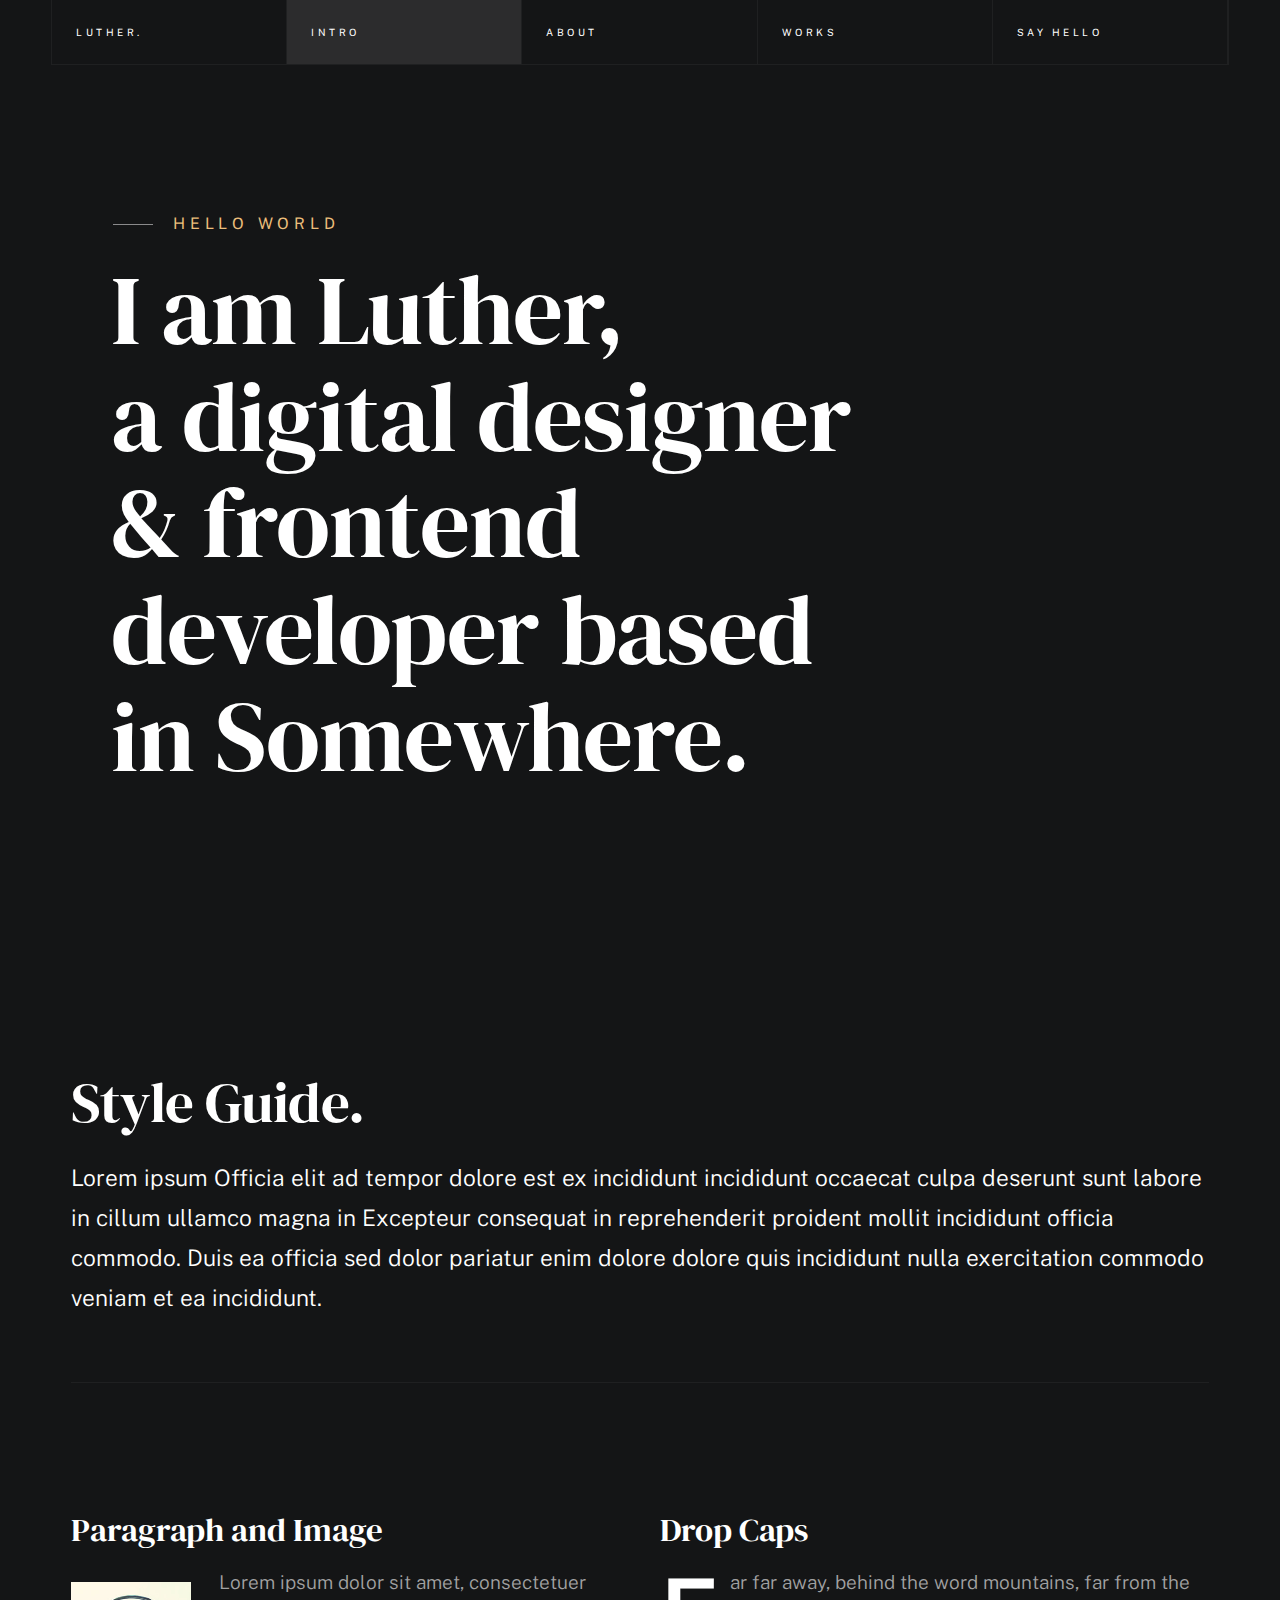
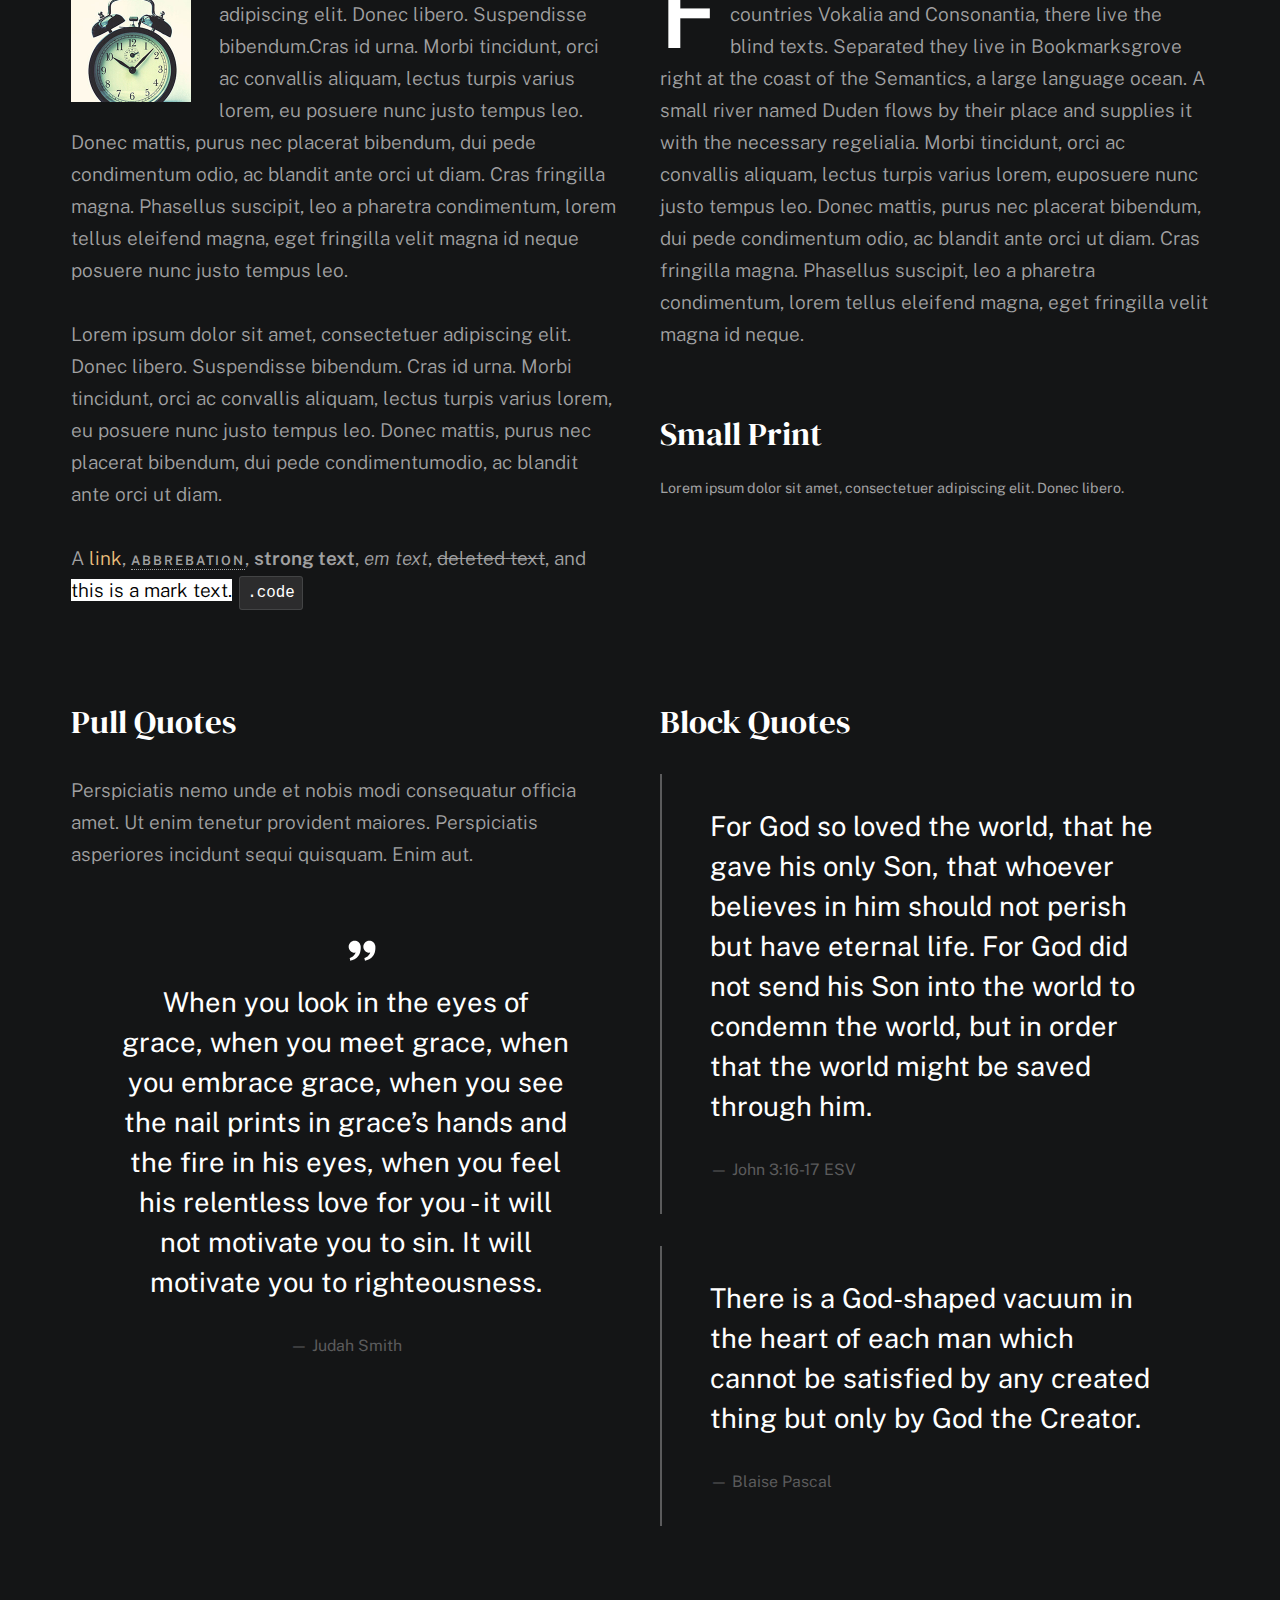
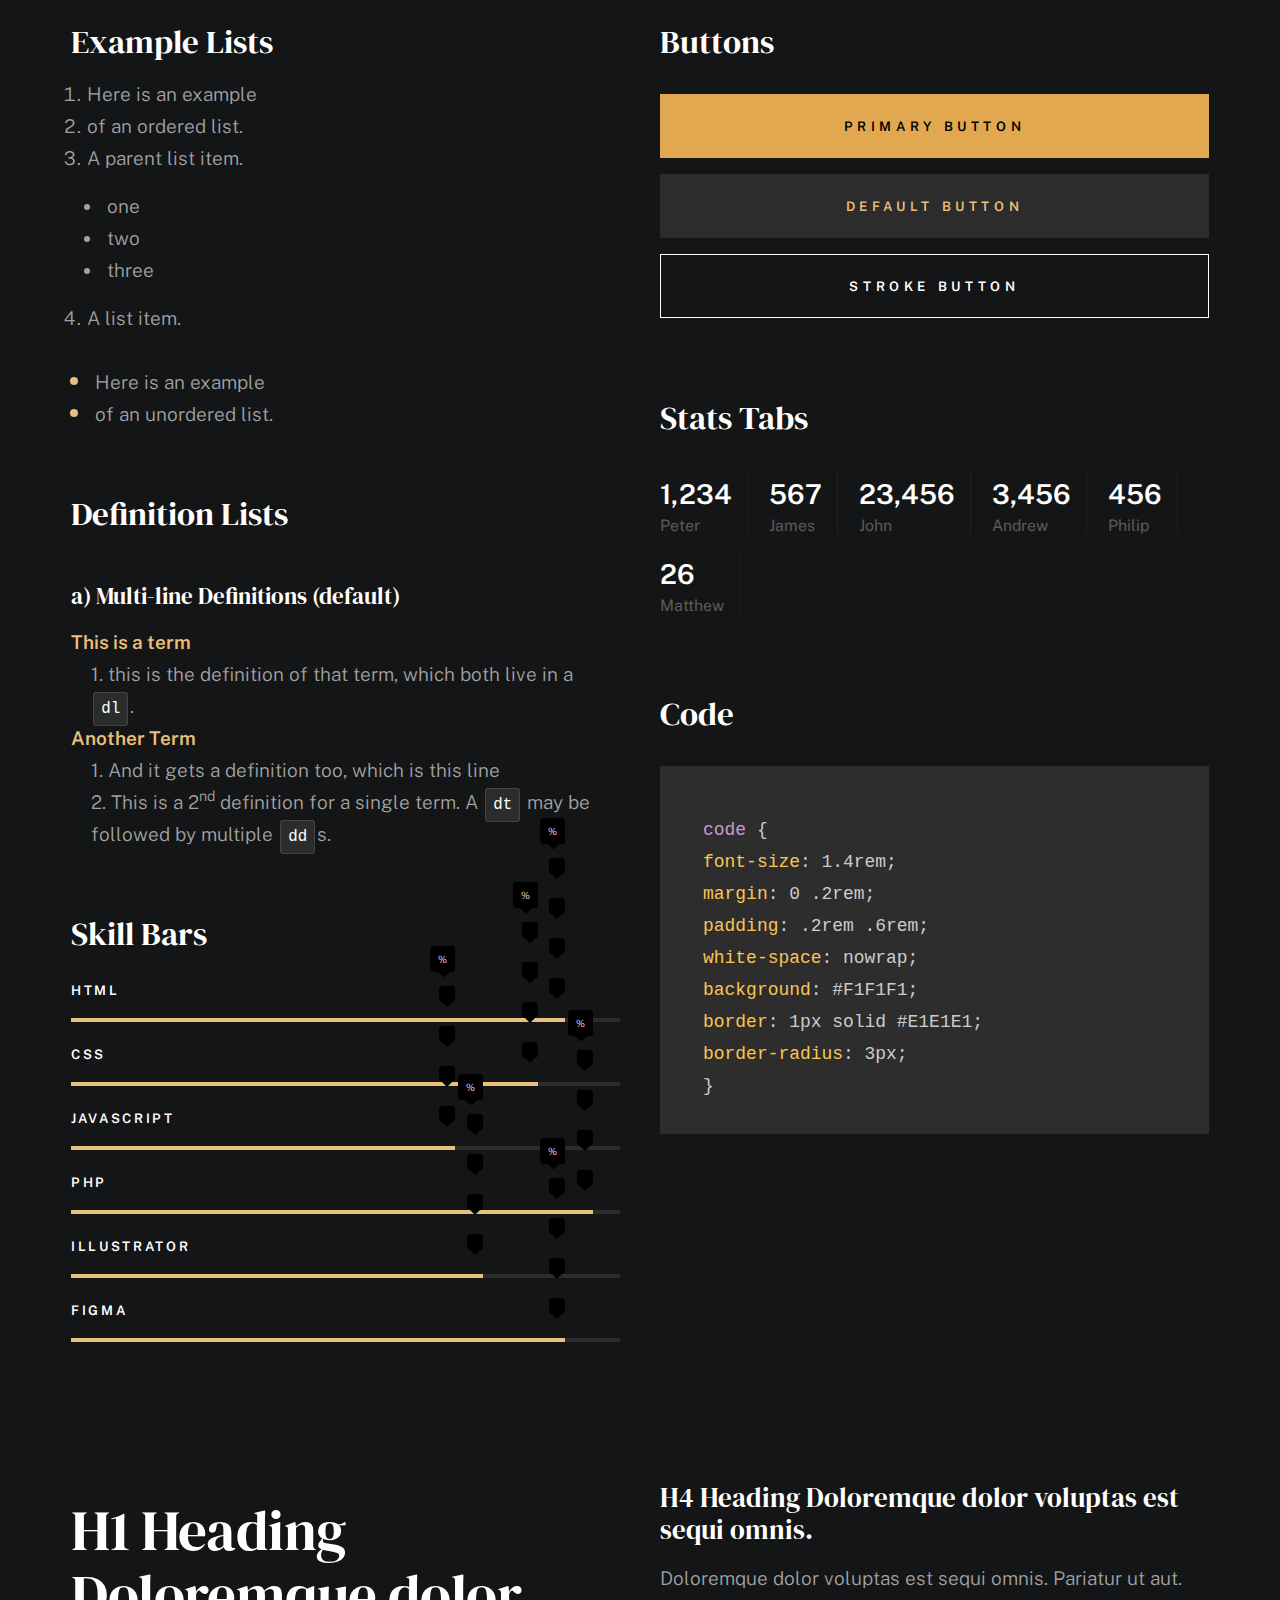
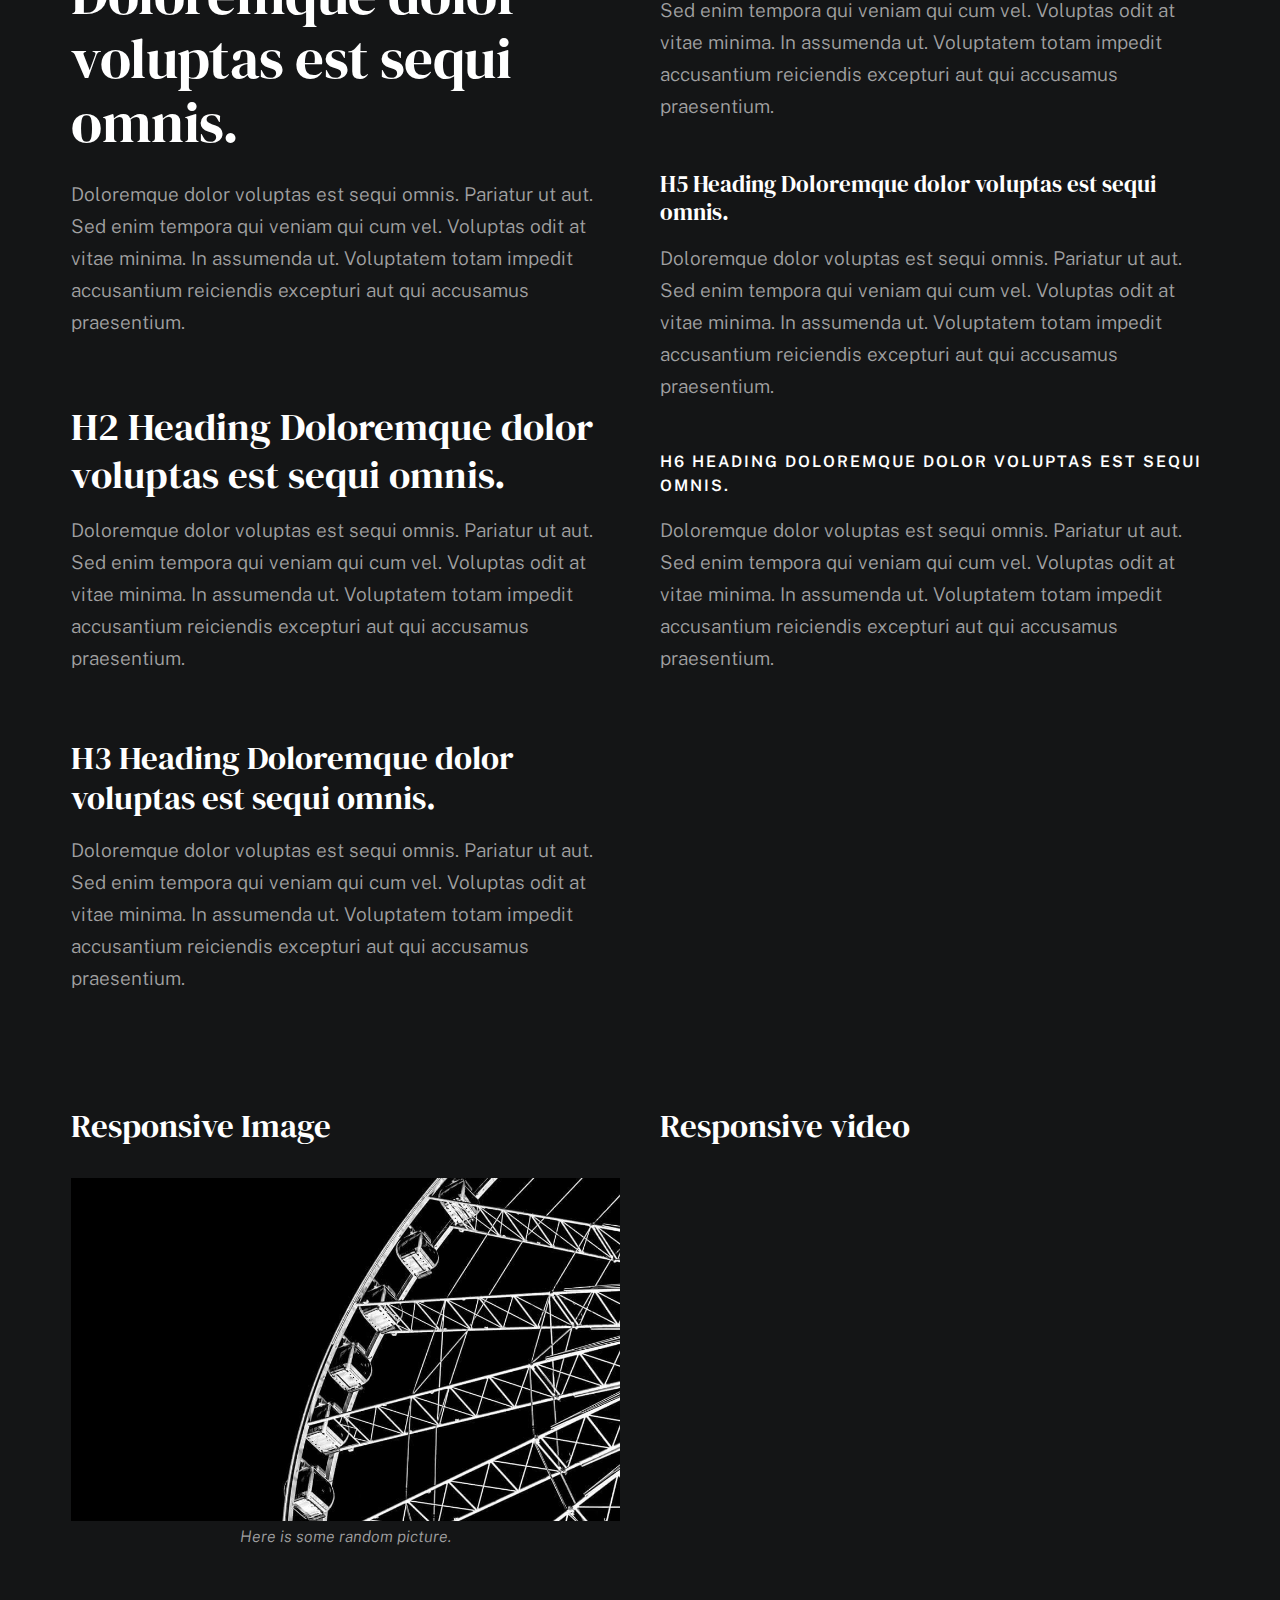
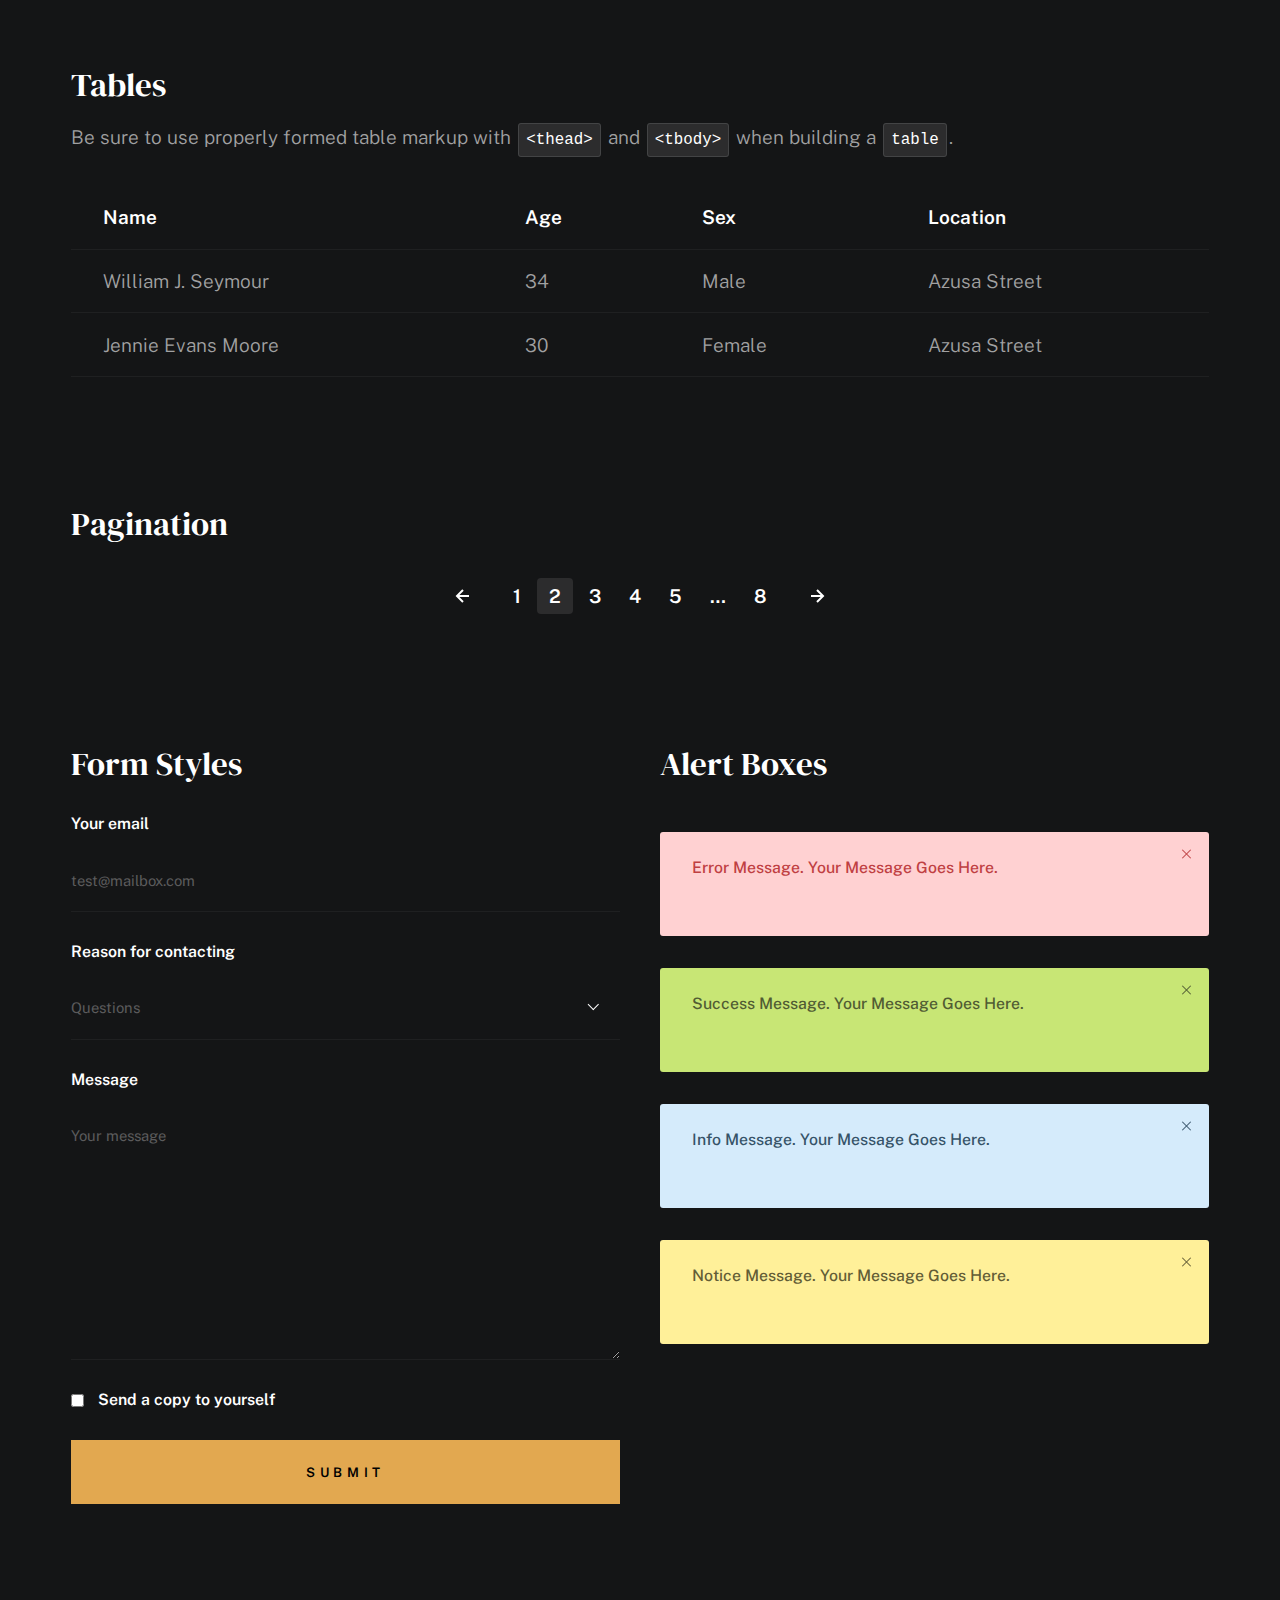
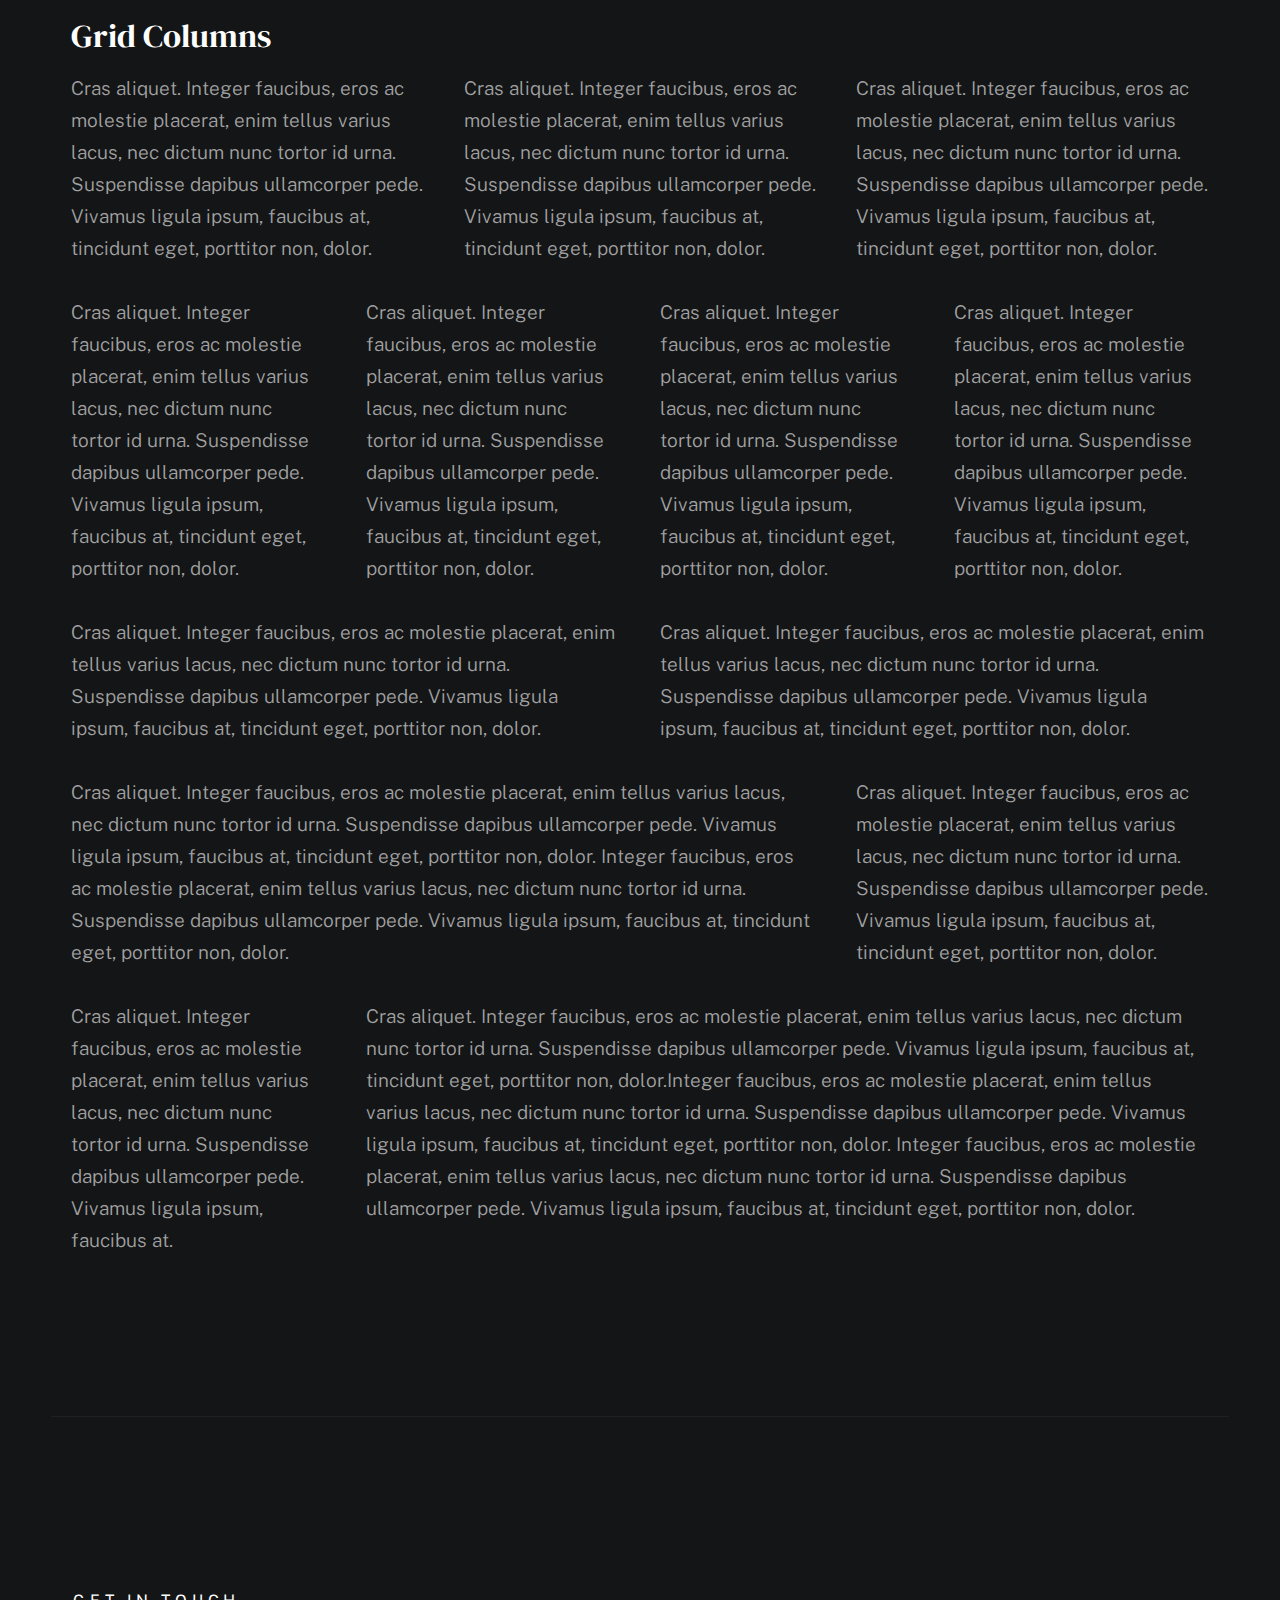
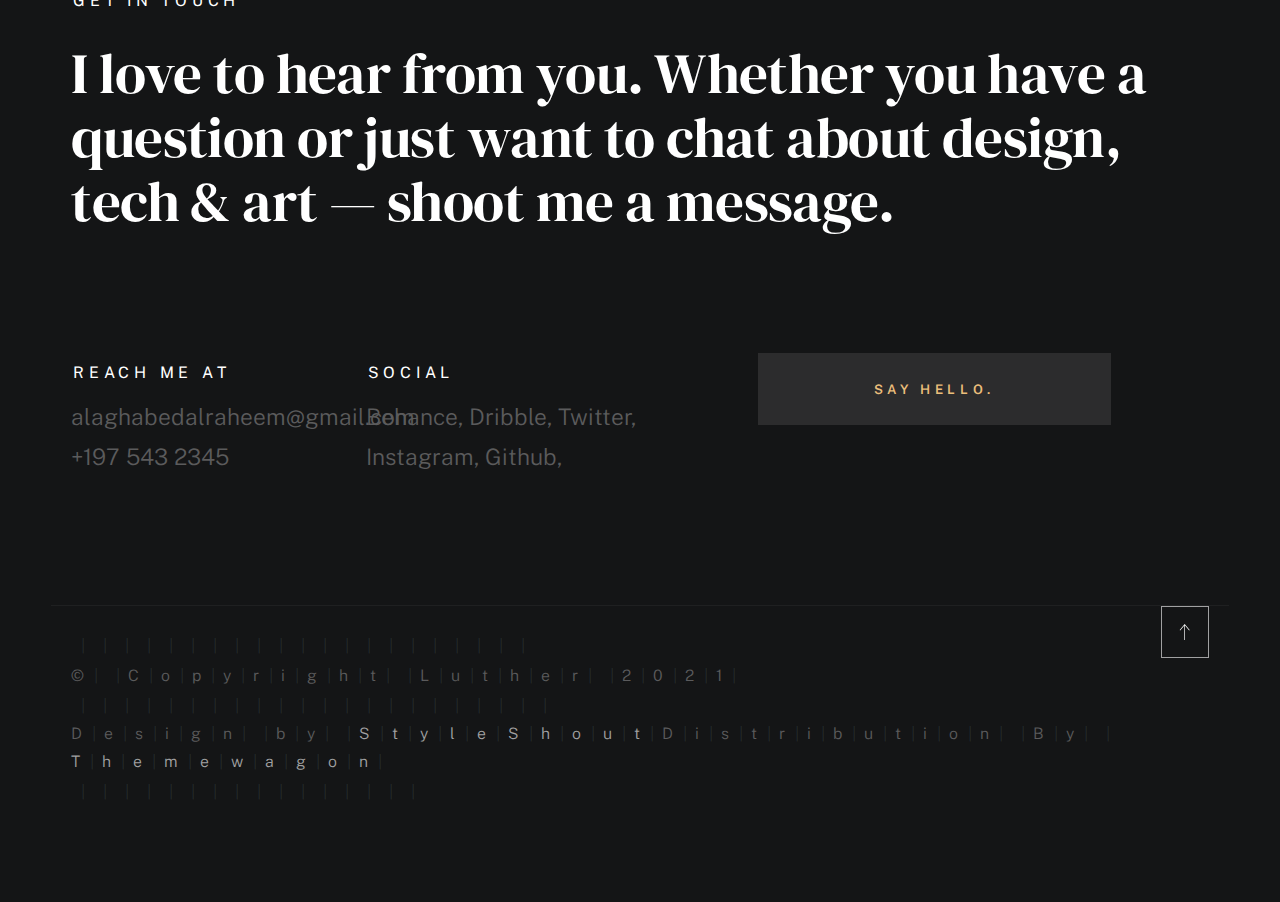
<file: styles.html>
<!DOCTYPE html>
<html class="no-js ss-preload" lang="en">
<head>

    <!--- basic page needs
    ================================================== -->
    <meta charset="utf-8">
    <title>Luther - Styles</title>
    <meta name="description" content="">
    <meta name="author" content="">

    <!-- mobile specific metas
    ================================================== -->
    <meta name="viewport" content="width=device-width, initial-scale=1">

    <!-- CSS
    ================================================== -->
    <link rel="stylesheet" href="css/vendor.css">
    <link rel="stylesheet" href="css/styles.css">

    <style type="text/css" media="screen">
        .s-styles {
            padding-top: var(--vspace-5);
            padding-bottom: var(--vspace-4);
            position: relative;
        }
        .s-styles .intro h1 {
            margin-top: 0;
        }
    </style>

    <!-- favicons
    ================================================== -->
    <link rel="apple-touch-icon" sizes="180x180" href="apple-touch-icon.png">
    <link rel="icon" type="image/png" sizes="32x32" href="favicon-32x32.png">
    <link rel="icon" type="image/png" sizes="16x16" href="favicon-16x16.png">
    <link rel="manifest" href="site.webmanifest">

</head>

<body id="top">


    <!-- # preloader
    ================================================== -->
    <div id="preloader">
        <div id="loader">
        </div>
    </div>


    <!-- # page wrap
    ================================================== -->
    <div class="s-pagewrap">

        <div class="circles">
            <span></span>
            <span></span>
            <span></span>
            <span></span>
            <span></span>
        </div>


        <!-- ## site header 
        ================================================== -->
        <header class="s-header">

            <div class="header-mobile">
                <span class="mobile-home-link"><a href="index.html">Luther.</a></span>
                <a class="mobile-menu-toggle" href="#0"><span>Menu</span></a>
            </div>

            <div class="row wide main-nav-wrap">
                <nav class="column lg-12 main-nav">
                    <ul>
                        <li><a href="index.html" class="home-link">Luther.</a></li>
                        <li class="current"><a href="index.html">Intro</a></li>
                        <li><a href="index.html">About</a></li>
                        <li><a href="index.html">Works</a></li>
                        <li><a href="index.html">Say Hello</a></li>
                    </ul>
                </nav>
            </div>

        </header> <!-- end s-header -->


        <!-- ## main content
        ==================================================- -->
        <main class="s-content">


            <!-- ### intro
            ================================================== -->
            <section id="intro" class="s-intro">

                <div class="row intro-content wide">

                    <div class="column">
                        <div class="text-pretitle with-line">
                            Hello World
                        </div>

                        <h1 class="text-huge-title">
                            I am Luther, <br>
                            a digital designer <br>
                            & frontend <br> 
                            developer based <br>
                            in Somewhere.
                        </h1>
                    </div>

                    <ul class="intro-social">
                        <li><a href="#0">Behance</a></li>
                        <li><a href="#0">Twitter</a></li>
                        <li><a href="#0">Dribbble</a></li>
                        <li><a href="#0">Instagram</a></li>
                    </ul>

                </div> <!-- end intro content -->

                <a href="#styles" class="intro-scrolldown smoothscroll">
                    <svg width="24" height="24" viewBox="0 0 24 24" xmlns="http://www.w3.org/2000/svg" fill-rule="evenodd" clip-rule="evenodd"><path d="M11 21.883l-6.235-7.527-.765.644 7.521 9 7.479-9-.764-.645-6.236 7.529v-21.884h-1v21.883z"/></svg>
                </a>

            </section> <!-- end s-intro -->


            <!-- ### styles
            ================================================== -->
            <div id="styles" class="s-styles">

                <div class="row">

                    <div class="column lg-12 intro">

                        <h1>Style Guide.</h1>

                        <p class="lead">Lorem ipsum Officia elit ad tempor dolore est ex incididunt incididunt occaecat culpa deserunt 
                        sunt labore in cillum ullamco magna in Excepteur consequat in reprehenderit proident mollit incididunt officia commodo.
                        Duis ea officia sed dolor pariatur enim dolore dolore quis incididunt nulla exercitation commodo veniam et ea incididunt.
                        </p>

                        <hr>
                    </div>

                </div> <!-- end row -->

                <div class="row">

                    <div class="column lg-6 tab-12">

                        <h3>Paragraph and Image</h3>

                        <p><a href="#"><img width="120" height="120" class="u-pull-left" alt="sample-image" src="images/sample-image.jpg"></a>
                        Lorem ipsum dolor sit amet, consectetuer adipiscing elit. Donec libero. Suspendisse bibendum.Cras id urna. Morbi 
                        tincidunt, orci ac convallis aliquam, lectus turpis varius lorem, eu posuere nunc justo tempus leo. Donec mattis, 
                        purus nec placerat bibendum, dui pede condimentum odio, ac blandit ante orci ut diam. Cras fringilla magna. 
                        Phasellus suscipit, leo a pharetra condimentum, lorem tellus eleifend magna, eget fringilla velit magna id 
                        neque posuere nunc justo tempus leo. </p>

                        <p>
                        Lorem ipsum dolor sit amet, consectetuer adipiscing elit. Donec libero. Suspendisse bibendum. Cras id urna. 
                        Morbi tincidunt, orci ac convallis aliquam, lectus turpis varius lorem, eu posuere nunc justo tempus leo. 
                        Donec mattis, purus nec placerat bibendum, dui pede condimentumodio, ac blandit ante orci ut diam.	
                        </p>

                        <p>A <a href="#">link</a>,
                        <abbr title="this really isn't a very good description">abbrebation</abbr>,
                        <strong>strong text</strong>,
                        <em>em text</em>,
                        <del>deleted text</del>, and
                        <mark>this is a mark text.</mark>
                        <code>.code</code>
                        </p>

                    </div>

                    <div class="column lg-6 tab-12">

                        <h3>Drop Caps</h3>

                        <p class="drop-cap">Far far away, behind the word mountains, far from the countries Vokalia and Consonantia,
                        there live the blind texts. Separated they live in Bookmarksgrove right at the coast of the
                        Semantics, a large language ocean. A small river named Duden flows by their place and supplies it with the 
                        necessary regelialia. Morbi tincidunt, orci ac convallis aliquam, lectus turpis varius lorem, 
                        euposuere nunc justo tempus leo. Donec mattis, purus nec placerat bibendum, dui pede condimentum odio, 
                        ac blandit ante orci ut diam. Cras fringilla magna. Phasellus suscipit, leo a pharetra condimentum, 
                        lorem tellus eleifend magna, eget fringilla velit magna id neque.
                        </p>

                        <h3>Small Print</h3>

                        <p><small>Lorem ipsum dolor sit amet, consectetuer adipiscing elit. Donec libero.</small></p>

                    </div>

                </div> <!-- end row -->

                <div class="row">

                    <div class="column lg-6 tab-12">

                        <h3 class="u-add-bottom">Pull Quotes</h3>

                        <p>
                        Perspiciatis nemo unde et nobis modi consequatur officia amet. Ut enim 
                        tenetur provident maiores. Perspiciatis asperiores incidunt sequi 
                        quisquam. Enim aut. 
                        </p>

                        <figure class="pull-quote">
                            <blockquote>
                                <p>
                                When you look in the eyes of grace, when you meet grace, 
                                when you embrace grace, when you see the nail prints in 
                                grace’s hands and the fire in his eyes, when you feel his 
                                relentless love for you - it will not motivate you to sin. 
                                It will motivate you to righteousness.
                                </p>

                                <footer>
                                    <cite>Judah Smith</cite>
                                </footer>
                            </blockquote>
                        </figure>


                    </div>

                    <div class="column lg-6 tab-12">

                        <h3 class="u-add-bottom">Block Quotes</h3>

                        <blockquote cite="http://where-i-got-my-info-from.com">
                            <p>
                            For God so loved the world, that he gave his only Son, that whoever believes in 
                            him should not perish but have eternal life. For God did not send his Son into 
                            the world to condemn the world, but in order that the world might be 
                            saved through him.
                            </p>

                            <footer>
                                <cite>
                                    <a href="#0">John 3:16-17 ESV</a>
                                </cite>
                            </footer>

                        </blockquote>

                        <blockquote>
                            <p>There is a God-shaped vacuum in the heart of each man which cannot be satisfied 
                            by any created thing but only by God the Creator.</p>

                            <footer>
                                <cite>Blaise Pascal</cite>
                            </footer>

                        </blockquote>

                    </div>

                </div> <!-- end row -->

                <div class="row u-add-half-bottom">

                    <div class="column lg-6 tab-12">

                        <h3>Example Lists</h3>

                        <ol>
                            <li>Here is an example</li>
                            <li>of an ordered list.</li>
                            <li>A parent list item.
                                <ul>
                                    <li>one</li>
                                    <li>two</li>
                                    <li>three</li>
                                </ul>
                                </li>
                                <li>A list item.</li>
                            </ol>

                        <ul class="disc">
                            <li>Here is an example</li>
                            <li>of an unordered list.</li>
                        </ul>

                        <h3>Definition Lists</h3>

                        <h5>a) Multi-line Definitions (default) </h5>

                        <dl class="dictionary-style">
                            <dt><strong>This is a term</strong></dt>
                                <dd>this is the definition of that term, which both live in a <code>dl</code>.</dd>
                            <dt><strong>Another Term</strong></dt>
                                <dd>And it gets a definition too, which is this line</dd>
                                <dd>This is a 2<sup>nd</sup> definition for a single term. A <code>dt</code> may be followed by multiple <code>dd</code>s.</dd>
                        </dl>

                        <h3 class="u-add-bottom">Skill Bars</h3>

                        <ul class="skill-bars">
                            <li>
                            <div class="progress percent90"><span>90%</span></div>
                            <strong>HTML</strong>
                            </li>
                            <li>
                            <div class="progress percent85"><span>85%</span></div>
                            <strong>CSS</strong>
                            </li>
                            <li>
                            <div class="progress percent70"><span>70%</span></div>
                            <strong>Javascript</strong>
                            </li>
                            <li>
                            <div class="progress percent95"><span>95%</span></div>
                            <strong>PHP</strong>
                            </li>
                            <li>
                            <div class="progress percent75"><span>75%</span></div>
                            <strong>Illustrator</strong>
                            </li>
                            <li>
                            <div class="progress percent90"><span>90%</span></div>
                            <strong>Figma</strong>
                            </li>
                        </ul>

                    </div>

                    <div class="column lg-6 tab-12">

                        <h3 class="u-add-bottom">Buttons</h3>

                        <p>
                            <a class="btn btn--primary u-fullwidth" href="#0">Primary Button</a>
                            <a class="btn u-fullwidth" href="#0">Default Button</a>
                            <a class="btn btn--stroke u-fullwidth" href="#0">Stroke Button</a>
                        </p>

                        <h3>Stats Tabs</h3>

                        <ul class="stats-tabs">
                            <li><a href="#0">1,234 <em>Peter</em></a></li>
                            <li><a href="#0">567 <em>James</em></a></li>
                            <li><a href="#0">23,456 <em>John</em></a></li>
                            <li><a href="#0">3,456 <em>Andrew</em></a></li>
                            <li><a href="#0">456 <em>Philip</em></a></li>
                            <li><a href="#0">26 <em>Matthew</em></a></li>
                        </ul>

                        <h3 class="u-add-bottom">Code</h3>

<pre><code class="language-css">
    code {
    font-size: 1.4rem;
    margin: 0 .2rem;
    padding: .2rem .6rem;
    white-space: nowrap;
    background: #F1F1F1;
    border: 1px solid #E1E1E1;	
    border-radius: 3px;
    }
</code></pre>

                    </div>

                </div> <!-- end row -->

                <div class="row u-add-half-bottom">

                    <div class="column lg-6 tab-12">
                            
                        <h1>H1 Heading Doloremque dolor voluptas est sequi omnis.</h1>
                        <p>Doloremque dolor voluptas est sequi omnis. Pariatur ut aut. Sed enim tempora qui veniam qui cum vel. 
                        Voluptas odit at vitae minima. In assumenda ut. Voluptatem totam impedit accusantium reiciendis excepturi aut qui accusamus praesentium.</p>

                        <h2>H2 Heading Doloremque dolor voluptas est sequi omnis.</h2>
                        <p>Doloremque dolor voluptas est sequi omnis. Pariatur ut aut. Sed enim tempora qui veniam qui cum vel. 
                        Voluptas odit at vitae minima. In assumenda ut. Voluptatem totam impedit accusantium reiciendis excepturi aut qui accusamus praesentium.</p>

                        <h3>H3 Heading Doloremque dolor voluptas est sequi omnis.</h3>
                        <p>Doloremque dolor voluptas est sequi omnis. Pariatur ut aut. Sed enim tempora qui veniam qui cum vel. 
                        Voluptas odit at vitae minima. In assumenda ut. Voluptatem totam impedit accusantium reiciendis excepturi aut qui accusamus praesentium.</p>

                        
                    </div>

                    <div class="column lg-6 tab-12">
                        <h4>H4 Heading Doloremque dolor voluptas est sequi omnis.</h4>
                        <p>Doloremque dolor voluptas est sequi omnis. Pariatur ut aut. Sed enim tempora qui veniam qui cum vel. 
                        Voluptas odit at vitae minima. In assumenda ut. Voluptatem totam impedit accusantium reiciendis excepturi aut qui accusamus praesentium.</p>

                        <h5>H5 Heading Doloremque dolor voluptas est sequi omnis.</h5>
                        <p>Doloremque dolor voluptas est sequi omnis. Pariatur ut aut. Sed enim tempora qui veniam qui cum vel. 
                        Voluptas odit at vitae minima. In assumenda ut. Voluptatem totam impedit accusantium reiciendis excepturi aut qui accusamus praesentium.</p>

                        <h6>H6 Heading Doloremque dolor voluptas est sequi omnis.</h6>
                        <p>Doloremque dolor voluptas est sequi omnis. Pariatur ut aut. Sed enim tempora qui veniam qui cum vel. 
                        Voluptas odit at vitae minima. In assumenda ut. Voluptatem totam impedit accusantium reiciendis excepturi aut qui accusamus praesentium.</p>
            
                        
                    </div>

                </div> <!-- end row -->

                <div class="row u-add-half-bottom">

                    <div class="column lg-6 tab-12">

                        <h3 class="u-add-bottom">Responsive Image</h3>

                        <figure>
                            <img src="images/wheel-500.jpg" 
                            srcset="images/wheel-1000.jpg 1000w, 
                            images/wheel-500.jpg 500w" 
                            sizes="(max-width: 1000px) 100vw, 1000px" alt="">

                            <figcaption>
                                Here is some random picture.
                            </figcaption>
                        </figure>

                    </div>

                    <div class="column lg-6 tab-12">

                        <h3 class="u-add-bottom">Responsive video</h3>

                        <div class="video-container">
                        <iframe src="https://player.vimeo.com/video/14592941?color=00a650&title=0&byline=0&portrait=0" width="500" height="281" frameborder="0" webkitallowfullscreen mozallowfullscreen allowfullscreen></iframe> 
                        </div>

                    </div>
                    
                </div> <!-- end row -->

                <div class="row u-add-bottom">

                    <div class="column lg-12">

                        <h3>Tables</h3>
                        <p>Be sure to use properly formed table markup with <code>&lt;thead&gt;</code> and <code>&lt;tbody&gt;</code> when building a <code>table</code>.</p>

                        <div class="table-responsive">

                            <table>
                                    <thead>
                                    <tr>
                                        <th>Name</th>
                                        <th>Age</th>
                                        <th>Sex</th>
                                        <th>Location</th>
                                    </tr>
                                    </thead>
                                    <tbody>
                                    <tr>
                                        <td>William J. Seymour</td>
                                        <td>34</td>
                                        <td>Male</td>
                                        <td>Azusa Street</td>
                                    </tr>
                                    <tr>
                                        <td>Jennie Evans Moore</td>
                                        <td>30</td>
                                        <td>Female</td>
                                        <td>Azusa Street</td>
                                    </tr>
                                    </tbody>
                            </table>

                        </div>

                    </div>
                    
                </div> <!-- end row -->

                <div class="row">

                    <div class="column lg-12">
                        <h3>Pagination</h3>

                        <nav class="pgn">
                            <ul>
                                <li>
                                    <a class="pgn__prev" href="#0">
                                        <svg xmlns="http://www.w3.org/2000/svg" width="24" height="24" viewBox="0 0 24 24"><path d="M12.707 17.293L8.414 13H18v-2H8.414l4.293-4.293-1.414-1.414L4.586 12l6.707 6.707z"/></svg>
                                    </a>
                                </li>
                                <li><a class="pgn__num" href="#0">1</a></li>
                                <li><span class="pgn__num current">2</span></li>
                                <li><a class="pgn__num" href="#0">3</a></li>
                                <li><a class="pgn__num" href="#0">4</a></li>
                                <li><a class="pgn__num" href="#0">5</a></li>
                                <li><span class="pgn__num dots">…</span></li>
                                <li><a class="pgn__num" href="#0">8</a></li>
                                <li>
                                    <a class="pgn__next" href="#0">
                                        <svg xmlns="http://www.w3.org/2000/svg" width="24" height="24" viewBox="0 0 24 24"><path d="M11.293 17.293l1.414 1.414L19.414 12l-6.707-6.707-1.414 1.414L15.586 11H6v2h9.586z"/></svg>
                                    </a>
                                </li>
                            </ul>
                        </nav>
                    </div>

                </div> <!-- end row -->

                <div class="row">

                    <div class="column lg-6 tab-12">

                        <h3 class="u-add-bottom">Form Styles</h3>

                        <form>
                            <div>
                                <label for="sampleInput">Your email</label>
                                <input class="u-fullwidth" type="email" placeholder="test@mailbox.com" id="sampleInput">
                            </div>
                            <div>
                                <label for="sampleRecipientInput">Reason for contacting</label>
                                <div class="ss-custom-select">
                                    <select class="u-fullwidth" id="sampleRecipientInput">
                                        <option value="Option 1">Questions</option>
                                        <option value="Option 2">Report</option>
                                        <option value="Option 3">Others</option>
                                    </select>
                                </div>
                            </div>
                            
                            <label for="exampleMessage">Message</label>
                            <textarea class="u-fullwidth" placeholder="Your message" id="exampleMessage"></textarea>

                            <label class="u-add-bottom">
                                <input type="checkbox">
                                <span class="label-text">Send a copy to yourself</span>
                            </label>
                        
                            <input class="btn--primary u-fullwidth" type="submit" value="Submit">
                        </form>

                    </div>

                    <div class="column lg-6 tab-12">

                        <h3>Alert Boxes</h3>

                        <br>
                        
                        <div class="alert-box alert-box--error">
                            <p>Error Message. Your Message Goes Here.</p>
                            <span class="alert-box__close"></span>
                        </div><!-- end error -->
                                
                        <div class="alert-box alert-box--success">
                            <p>Success Message. Your Message Goes Here.</p>
                            <span class="alert-box__close"></span>
                        </div><!-- end success -->
                                
                        <div class="alert-box alert-box--info">
                            <p>Info Message. Your Message Goes Here.</p>
                            <span class="alert-box__close"></span>
                        </div><!-- end info -->
                                
                        <div class="alert-box alert-box--notice">
                            <p>Notice Message. Your Message Goes Here.</p>
                            <span class="alert-box__close"></span>
                        </div><!-- end notice -->
                    
                    </div>

                </div> <!-- end row -->

                <div class="row">

                    <div class="lg-12 column">
                        <h3>Grid Columns</h3>
                    </div>
        
                </div> <!-- Row End-->
        
                <!--<h4>1/3 Columns</h4>  -->
        
                <div class="row">
        
                    <div class="lg-4 mob-12 column">
                        <p>
                        Cras aliquet. Integer faucibus, eros ac molestie placerat, enim tellus varius lacus,
                        nec dictum nunc tortor id urna. Suspendisse dapibus ullamcorper pede. Vivamus ligula ipsum,
                        faucibus at, tincidunt eget, porttitor non, dolor. 
                        </p>
                    </div>
        
                    <div class="lg-4 mob-12 column">
                        <p>
                        Cras aliquet. Integer faucibus, eros ac molestie placerat, enim tellus varius lacus,
                        nec dictum nunc tortor id urna. Suspendisse dapibus ullamcorper pede. Vivamus ligula ipsum,
                        faucibus at, tincidunt eget, porttitor non, dolor. 
                        </p>
                    </div>
        
                    <div class="lg-4 mob-12 column">
                        <p>
                        Cras aliquet. Integer faucibus, eros ac molestie placerat, enim tellus varius lacus,
                        nec dictum nunc tortor id urna. Suspendisse dapibus ullamcorper pede. Vivamus ligula ipsum,
                        faucibus at, tincidunt eget, porttitor non, dolor. 
                        </p>
                    </div>
        
                </div>
        
                <!--<h4>1/4 Columns</h4>  -->
        
                <div class="row">
        
                    <div class="lg-3 tab-6 mob-12 column">
                        <p>
                        Cras aliquet. Integer faucibus, eros ac molestie placerat, enim tellus varius lacus,
                        nec dictum nunc tortor id urna. Suspendisse dapibus ullamcorper pede. Vivamus ligula ipsum,
                        faucibus at, tincidunt eget, porttitor non, dolor. 
                        </p>
                    </div>
        
                    <div class="lg-3 tab-6 mob-12 column">
                        <p>
                        Cras aliquet. Integer faucibus, eros ac molestie placerat, enim tellus varius lacus,
                        nec dictum nunc tortor id urna. Suspendisse dapibus ullamcorper pede. Vivamus ligula ipsum,
                        faucibus at, tincidunt eget, porttitor non, dolor. 
                        </p>
                    </div>
        
                    <div class="lg-3 tab-6 mob-12 column">
                        <p>
                        Cras aliquet. Integer faucibus, eros ac molestie placerat, enim tellus varius lacus,
                        nec dictum nunc tortor id urna. Suspendisse dapibus ullamcorper pede. Vivamus ligula ipsum,
                        faucibus at, tincidunt eget, porttitor non, dolor. 
                        </p>
                    </div>
        
                    <div class="lg-3 tab-6 mob-12 column">
                        <p>
                        Cras aliquet. Integer faucibus, eros ac molestie placerat, enim tellus varius lacus,
                        nec dictum nunc tortor id urna. Suspendisse dapibus ullamcorper pede. Vivamus ligula ipsum,
                        faucibus at, tincidunt eget, porttitor non, dolor. 
                        </p>
                    </div>
        
                </div>
        
                <!--<h4>1/2 Columns</h4>  -->
        
                <div class="row">
        
                    <div class="lg-6 mob-12 column">
                        <p>
                        Cras aliquet. Integer faucibus, eros ac molestie placerat, enim tellus varius lacus,
                        nec dictum nunc tortor id urna. Suspendisse dapibus ullamcorper pede. Vivamus ligula ipsum,
                        faucibus at, tincidunt eget, porttitor non, dolor. 
                        </p>
                    </div>
        
                    <div class="lg-6 mob-12 column">
                        <p>
                        Cras aliquet. Integer faucibus, eros ac molestie placerat, enim tellus varius lacus,
                        nec dictum nunc tortor id urna. Suspendisse dapibus ullamcorper pede. Vivamus ligula ipsum,
                        faucibus at, tincidunt eget, porttitor non, dolor. 
                        </p>
                    </div>
        
                </div>
        
                <!--<h4>2/3 Columns</h4>  -->
        
                <div class="row">
        
                    <div class="lg-8 tab-7 mob-12 column">
                        <p>
                        Cras aliquet. Integer faucibus, eros ac molestie placerat, enim tellus varius lacus,
                        nec dictum nunc tortor id urna. Suspendisse dapibus ullamcorper pede. Vivamus ligula ipsum,
                        faucibus at, tincidunt eget, porttitor non, dolor. Integer faucibus, eros ac molestie placerat, enim tellus varius lacus,
                        nec dictum nunc tortor id urna. Suspendisse dapibus ullamcorper pede. Vivamus ligula ipsum,
                        faucibus at, tincidunt eget, porttitor non, dolor.
                        </p>
                    </div>
        
                    <div class="lg-4 tab-5 mob-12 column">
                        <p>
                        Cras aliquet. Integer faucibus, eros ac molestie placerat, enim tellus varius lacus,
                        nec dictum nunc tortor id urna. Suspendisse dapibus ullamcorper pede. Vivamus ligula ipsum,
                        faucibus at, tincidunt eget, porttitor non, dolor. 
                        </p>
                    </div>
        
                </div>
        
                <!--<h4>3/4 Columns</h4>  -->
        
                <div class="row">
        
                    <div class="lg-3 tab-5 mob-12 column">
                        <p>
                        Cras aliquet. Integer faucibus, eros ac molestie placerat, enim tellus varius lacus,
                        nec dictum nunc tortor id urna. Suspendisse dapibus ullamcorper pede. Vivamus ligula ipsum,
                        faucibus at. 
                        </p>
                    </div>
        
                    <div class="lg-9 tab-7 mob-12 column">
                        <p>
                        Cras aliquet. Integer faucibus, eros ac molestie placerat, enim tellus varius lacus,
                        nec dictum nunc tortor id urna. Suspendisse dapibus ullamcorper pede. Vivamus ligula ipsum,
                        faucibus at, tincidunt eget, porttitor non, dolor.Integer faucibus, eros ac molestie placerat, enim tellus varius lacus,
                        nec dictum nunc tortor id urna. Suspendisse dapibus ullamcorper pede. Vivamus ligula ipsum,
                        faucibus at, tincidunt eget, porttitor non, dolor. Integer faucibus, eros ac molestie placerat, enim tellus varius lacus,
                        nec dictum nunc tortor id urna. Suspendisse dapibus ullamcorper pede. Vivamus ligula ipsum,
                        faucibus at, tincidunt eget, porttitor non, dolor.
                        </p>
                    </div>
        
                </div>

            </div> <!-- end content-wrap -->


            <!-- ### contact
            ================================================== -->
            <section id="contact" class="s-contact">

                <div class="row contact-top">
                    <div class="column lg-12">
                        <h2 class="text-pretitle">
                            Get In Touch
                        </h2>

                        <p class="h1">
                            I love to hear from you.
                            Whether you have a question or just 
                            want to chat about design, tech & art — shoot me a message.
                        </p>
                    </div>
                </div> <!-- end contact-top -->

                <div class="row contact-bottom">
                    <div class="column lg-3 md-5 tab-6 stack-on-550 contact-block">
                        <h3 class="text-pretitle">Reach me at</h3>
                        <p class="contact-links">
                            <a href="mailto:alaghabedalraheem@gmail.com" class="mailtoui">alaghabedalraheem@gmail.com</a> <br>
                            <a href="tel:+1975432345">+197 543 2345</a>
                        </p>
                    </div>
                    <div class="column lg-4 md-5 tab-6 stack-on-550 contact-block">
                        <h3 class="text-pretitle">Social</h3>
                        <ul class="contact-social">
                            <li><a href="#0">Behance</a></li>
                            <li><a href="#0">Dribble</a></li>
                            <li><a href="#0">Twitter</a></li>
                            <li><a href="#0">Instagram</a></li>
                            <li><a href="#0">Github</a></li>
                        </ul>
                    </div>
                    <div class="column lg-4 md-12 contact-block">
                        <a href="mailto:alaghabedalraheem@gmail.com" class="mailtoui btn btn--medium u-fullwidth contact-btn">Say Hello.</a>
                    </div>
                </div> <!-- end contact-bottom -->

            </section> <!-- end contact -->

        </main> <!-- end s-content -->


        <!-- ## footer
        ================================================== -->
        <footer class="s-footer">

            <div class="row">
                <div class="column ss-copyright">
                    <span>© Copyright Luther 2021</span> 
                    <span>Design by <a href="https://www.styleshout.com/">StyleShout</a> Distribution By <a href="https://themewagon.com">Themewagon</a> </span>
                </div>

                <div class="ss-go-top">
                    <a class="smoothscroll" title="Back to Top" href="#top">
                        <svg xmlns="http://www.w3.org/2000/svg" viewBox="0 0 24 24" fill-rule="evenodd" clip-rule="evenodd"><path d="M11 2.206l-6.235 7.528-.765-.645 7.521-9 7.479 9-.764.646-6.236-7.53v21.884h-1v-21.883z"/></svg>
                    </a>
                </div>
            </div>

        </footer> <!-- end s-footer -->

    </div> <!-- end -s-pagewrap -->


    <!-- Java Script
    ================================================== -->
    <script src="js/plugins.js"></script>
    <script src="js/main.js"></script>

</body>
</html>
</file>
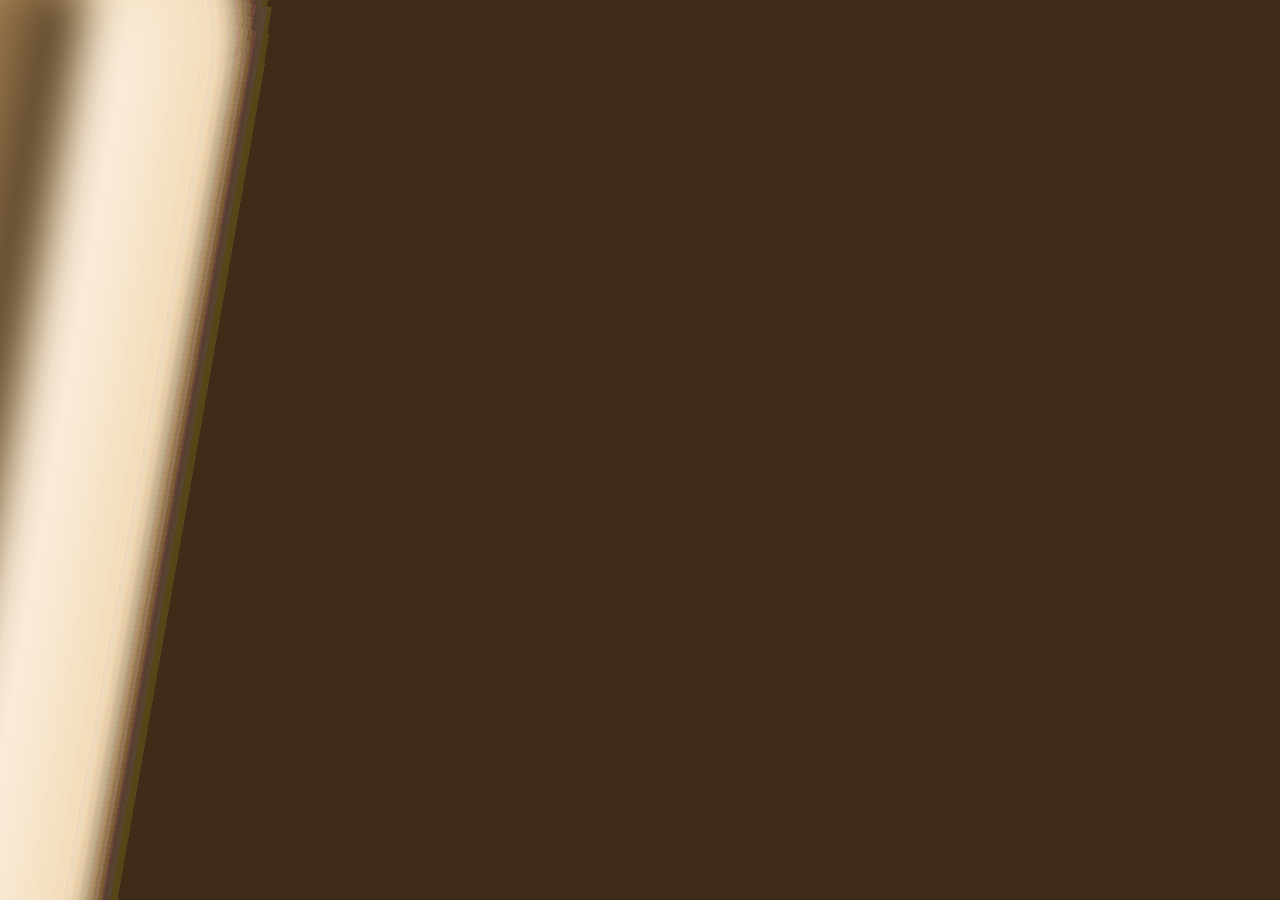
<file: Untitled-1.html>
<!DOCTYPE html>
<html lang="en">
<head>
<meta charset="UTF-8" />
<meta name="viewport" content="width=device-width, initial-scale=1" />
<title>Gold Streaks Animation</title>
<style>
  :root {
    --gold: #eabe7b;
    --dark1: #6a4f34;
    --dark2: #7f6a42;
    --dark3: #3e2c18;
    --white-glow: rgba(255,255,255,0.8);
  }

  body {
    margin: 0;
    overflow: hidden;
    background: var(--dark3);
    height: 100vh;
    position: relative;
  }

  .rainbow {
    height: 100vh;
    width: 0;
    top: 0;
    position: absolute;
    transform: rotate(10deg);
    transform-origin: top right;
    animation-timing-function: linear;
    animation-iteration-count: infinite;
    filter: drop-shadow(0 0 12px var(--gold));
    animation-name: slide;
  }

  /* Manually expanded 25 streaks with shuffled colors */

  .rainbow:nth-child(1) {
    box-shadow:
      -130px 0 80px 40px var(--white-glow),
      -50px 0 50px 25px var(--gold),
      0 0 50px 25px var(--dark1),
      50px 0 50px 25px var(--dark2),
      130px 0 80px 40px var(--white-glow);
    animation-duration: 43s;
    animation-delay: -1.8s;
  }
  .rainbow:nth-child(2) {
    box-shadow:
      -130px 0 80px 40px var(--white-glow),
      -50px 0 50px 25px var(--gold),
      0 0 50px 25px var(--dark2),
      50px 0 50px 25px var(--dark3),
      130px 0 80px 40px var(--white-glow);
    animation-duration: 44s;
    animation-delay: -3.6s;
  }
  .rainbow:nth-child(3) {
    box-shadow:
      -130px 0 80px 40px var(--white-glow),
      -50px 0 50px 25px var(--dark3),
      0 0 50px 25px var(--gold),
      50px 0 50px 25px var(--dark1),
      130px 0 80px 40px var(--white-glow);
    animation-duration: 42s;
    animation-delay: -5.4s;
  }
  .rainbow:nth-child(4) {
    box-shadow:
      -130px 0 80px 40px var(--white-glow),
      -50px 0 50px 25px var(--dark2),
      0 0 50px 25px var(--dark1),
      50px 0 50px 25px var(--gold),
      130px 0 80px 40px var(--white-glow);
    animation-duration: 40s;
    animation-delay: -7.2s;
  }
  .rainbow:nth-child(5) {
    box-shadow:
      -130px 0 80px 40px var(--white-glow),
      -50px 0 50px 25px var(--gold),
      0 0 50px 25px var(--dark3),
      50px 0 50px 25px var(--dark2),
      130px 0 80px 40px var(--white-glow);
    animation-duration: 41s;
    animation-delay: -9s;
  }
  .rainbow:nth-child(6) {
    box-shadow:
      -130px 0 80px 40px var(--white-glow),
      -50px 0 50px 25px var(--dark1),
      0 0 50px 25px var(--gold),
      50px 0 50px 25px var(--dark3),
      130px 0 80px 40px var(--white-glow);
    animation-duration: 45s;
    animation-delay: -10.8s;
  }
  .rainbow:nth-child(7) {
    box-shadow:
      -130px 0 80px 40px var(--white-glow),
      -50px 0 50px 25px var(--dark3),
      0 0 50px 25px var(--dark2),
      50px 0 50px 25px var(--gold),
      130px 0 80px 40px var(--white-glow);
    animation-duration: 44.5s;
    animation-delay: -12.6s;
  }
  .rainbow:nth-child(8) {
    box-shadow:
      -130px 0 80px 40px var(--white-glow),
      -50px 0 50px 25px var(--dark2),
      0 0 50px 25px var(--gold),
      50px 0 50px 25px var(--dark1),
      130px 0 80px 40px var(--white-glow);
    animation-duration: 43.3s;
    animation-delay: -14.4s;
  }
  .rainbow:nth-child(9) {
    box-shadow:
      -130px 0 80px 40px var(--white-glow),
      -50px 0 50px 25px var(--gold),
      0 0 50px 25px var(--dark1),
      50px 0 50px 25px var(--dark3),
      130px 0 80px 40px var(--white-glow);
    animation-duration: 41.7s;
    animation-delay: -16.2s;
  }
  .rainbow:nth-child(10) {
    box-shadow:
      -130px 0 80px 40px var(--white-glow),
      -50px 0 50px 25px var(--dark3),
      0 0 50px 25px var(--gold),
      50px 0 50px 25px var(--dark2),
      130px 0 80px 40px var(--white-glow);
    animation-duration: 42.9s;
    animation-delay: -18s;
  }
  .rainbow:nth-child(11) {
    box-shadow:
      -130px 0 80px 40px var(--white-glow),
      -50px 0 50px 25px var(--dark2),
      0 0 50px 25px var(--dark1),
      50px 0 50px 25px var(--gold),
      130px 0 80px 40px var(--white-glow);
    animation-duration: 40.5s;
    animation-delay: -19.8s;
  }
  .rainbow:nth-child(12) {
    box-shadow:
      -130px 0 80px 40px var(--white-glow),
      -50px 0 50px 25px var(--gold),
      0 0 50px 25px var(--dark3),
      50px 0 50px 25px var(--dark1),
      130px 0 80px 40px var(--white-glow);
    animation-duration: 43.6s;
    animation-delay: -21.6s;
  }
  .rainbow:nth-child(13) {
    box-shadow:
      -130px 0 80px 40px var(--white-glow),
      -50px 0 50px 25px var(--dark1),
      0 0 50px 25px var(--gold),
      50px 0 50px 25px var(--dark2),
      130px 0 80px 40px var(--white-glow);
    animation-duration: 44.3s;
    animation-delay: -23.4s;
  }
  .rainbow:nth-child(14) {
    box-shadow:
      -130px 0 80px 40px var(--white-glow),
      -50px 0 50px 25px var(--dark3),
      0 0 50px 25px var(--dark2),
      50px 0 50px 25px var(--gold),
      130px 0 80px 40px var(--white-glow);
    animation-duration: 41.2s;
    animation-delay: -25.2s;
  }
  .rainbow:nth-child(15) {
    box-shadow:
      -130px 0 80px 40px var(--white-glow),
      -50px 0 50px 25px var(--gold),
      0 0 50px 25px var(--dark1),
      50px 0 50px 25px var(--dark3),
      130px 0 80px 40px var(--white-glow);
    animation-duration: 39.8s;
    animation-delay: -27s;
  }
  .rainbow:nth-child(16) {
    box-shadow:
      -130px 0 80px 40px var(--white-glow),
      -50px 0 50px 25px var(--dark2),
      0 0 50px 25px var(--gold),
      50px 0 50px 25px var(--dark1),
      130px 0 80px 40px var(--white-glow);
    animation-duration: 42.1s;
    animation-delay: -28.8s;
  }
  .rainbow:nth-child(17) {
    box-shadow:
      -130px 0 80px 40px var(--white-glow),
      -50px 0 50px 25px var(--dark1),
      0 0 50px 25px var(--dark3),
      50px 0 50px 25px var(--gold),
      130px 0 80px 40px var(--white-glow);
    animation-duration: 44.7s;
    animation-delay: -30.6s;
  }
  .rainbow:nth-child(18) {
    box-shadow:
      -130px 0 80px 40px var(--white-glow),
      -50px 0 50px 25px var(--gold),
      0 0 50px 25px var(--dark2),
      50px 0 50px 25px var(--dark3),
      130px 0 80px 40px var(--white-glow);
    animation-duration: 41.6s;
    animation-delay: -32.4s;
  }
  .rainbow:nth-child(19) {
    box-shadow:
      -130px 0 80px 40px var(--white-glow),
      -50px 0 50px 25px var(--dark3),
      0 0 50px 25px var(--dark1),
      50px 0 50px 25px var(--gold),
      130px 0 80px 40px var(--white-glow);
    animation-duration: 39.9s;
    animation-delay: -34.2s;
  }
  .rainbow:nth-child(20) {
    box-shadow:
      -130px 0 80px 40px var(--white-glow),
      -50px 0 50px 25px var(--dark2),
      0 0 50px 25px var(--gold),
      50px 0 50px 25px var(--dark1),
      130px 0 80px 40px var(--white-glow);
    animation-duration: 43.8s;
    animation-delay: -36s;
  }
  .rainbow:nth-child(21) {
    box-shadow:
      -130px 0 80px 40px var(--white-glow),
      -50px 0 50px 25px var(--gold),
      0 0 50px 25px var(--dark3),
      50px 0 50px 25px var(--dark2),
      130px 0 80px 40px var(--white-glow);
    animation-duration: 44.9s;
    animation-delay: -37.8s;
  }
  .rainbow:nth-child(22) {
    box-shadow:
      -130px 0 80px 40px var(--white-glow),
      -50px 0 50px 25px var(--dark1),
      0 0 50px 25px var(--gold),
      50px 0 50px 25px var(--dark3),
      130px 0 80px 40px var(--white-glow);
    animation-duration: 40.7s;
    animation-delay: -39.6s;
  }
  .rainbow:nth-child(23) {
    box-shadow:
      -130px 0 80px 40px var(--white-glow),
      -50px 0 50px 25px var(--dark3),
      0 0 50px 25px var(--dark2),
      50px 0 50px 25px var(--gold),
      130px 0 80px 40px var(--white-glow);
    animation-duration: 41.9s;
    animation-delay: -41.4s;
  }
  .rainbow:nth-child(24) {
    box-shadow:
      -130px 0 80px 40px var(--white-glow),
      -50px 0 50px 25px var(--dark2),
      0 0 50px 25px var(--gold),
      50px 0 50px 25px var(--dark1),
      130px 0 80px 40px var(--white-glow);
    animation-duration: 43.7s;
    animation-delay: -43.2s;
  }
  .rainbow:nth-child(25) {
    box-shadow:
      -130px 0 80px 40px var(--white-glow),
      -50px 0 50px 25px var(--gold),
      0 0 50px 25px var(--dark1),
      50px 0 50px 25px var(--dark3),
      130px 0 80px 40px var(--white-glow);
    animation-duration: 42.5s;
    animation-delay: -45s;
  }

  @keyframes slide {
    from {
      right: -25vw;
    }
    to {
      right: 125vw;
    }
  }
</style>
</head>
<body>
  <!-- 25 divs for animation -->
  <div class="rainbow"></div>
  <div class="rainbow"></div>
  <div class="rainbow"></div>
  <div class="rainbow"></div>
  <div class="rainbow"></div>
  <div class="rainbow"></div>
  <div class="rainbow"></div>
  <div class="rainbow"></div>
  <div class="rainbow"></div>
  <div class="rainbow"></div>
  <div class="rainbow"></div>
  <div class="rainbow"></div>
  <div class="rainbow"></div>
  <div class="rainbow"></div>
  <div class="rainbow"></div>
  <div class="rainbow"></div>
  <div class="rainbow"></div>
  <div class="rainbow"></div>
  <div class="rainbow"></div>
  <div class="rainbow"></div>
  <div class="rainbow"></div>
  <div class="rainbow"></div>
  <div class="rainbow"></div>
  <div class="rainbow"></div>
  <div class="rainbow"></div>
</body>
</html>
</file>
<file: css/vendor.css>
/* ===================================================================
 * Theme Third-party Stylesheets
 * Template Ver. 1.0.0
 * 02-16-2021
 * -------------------------------------------------------------------
 *
 * TOC:
 * 
 * # PrismJS 1.20.0
 * # Swiper 6.4.5
 * # Basiclightbox
 * 
 * ------------------------------------------------------------------- */



/* ===================================================================
 * # PrismJS 1.20.0
 *   https://prismjs.com/download.html#themes=prism-tomorrow&languages=markup+css+clike+javascript+markup-templating+php
 *   
 *   prism.js tomorrow night eighties for JavaScript, CoffeeScript, CSS and HTML
 *   Based on https://github.com/chriskempson/tomorrow-theme
 *   @author Rose Pritchard
 * ------------------------------------------------------------------- */

code[class*="language-"],
pre[class*="language-"] {
    color           : #ccc;
    background      : none;
    font-family     : var(--font-mono);
    font-size       : calc(var(--text-size) * 0.9444);
    text-align      : left;
    white-space     : pre;
    word-spacing    : normal;
    word-break      : normal;
    word-wrap       : normal;
    line-height     : var(--vspace-1);
    -moz-tab-size   : 4;
    -o-tab-size     : 4;
    tab-size        : 4;
    -webkit-hyphens : none;
    -moz-hyphens    : none;
    -ms-hyphens     : none;
    hyphens         : none;
}

/* Code blocks */

pre[class*="language-"] {
    padding  : var(--vspace-0_5) 0 var(--vspace-1);
    margin   : 0;
    overflow : auto;
}

:not(pre)>code[class*="language-"],
pre[class*="language-"] {
    background : #2d2d2d;
}

/* Inline code */

:not(pre)>code[class*="language-"] {
    padding     : .1em;
    white-space : normal;
}

.token.comment,
.token.block-comment,
.token.prolog,
.token.doctype,
.token.cdata {
    color : #999;
}

.token.punctuation {
    color : #ccc;
}

.token.tag,
.token.attr-name,
.token.namespace,
.token.deleted {
    color : #e2777a;
}

.token.function-name {
    color : #6196cc;
}

.token.boolean,
.token.number,
.token.function {
    color : #f08d49;
}

.token.property,
.token.class-name,
.token.constant,
.token.symbol {
    color : #f8c555;
}

.token.selector,
.token.important,
.token.atrule,
.token.keyword,
.token.builtin {
    color : #cc99cd;
}

.token.string,
.token.char,
.token.attr-value,
.token.regex,
.token.variable {
    color : #7ec699;
}

.token.operator,
.token.entity,
.token.url {
    color : #67cdcc;
}

.token.important,
.token.bold {
    font-weight : bold;
}

.token.italic {
    font-style : italic;
}

.token.entity {
    cursor : help;
}

.token.inserted {
    color : green;
}



/* ===================================================================
 * # Swiper 6.4.5
 *   Most modern mobile touch slider and framework with hardware accelerated transitions
 *   https://swiperjs.com
 *
 *   Copyright 2014-2020 Vladimir Kharlampidi
 *
 *   Released under the MIT License
 *
 *   Released on: December 18, 2020
 * ------------------------------------------------------------------- */

@font-face {
    font-family : "swiper-icons";
    src         : url("data:application/font-woff;charset=utf-8;base64, [base64]//wADZ2x5ZgAAAywAAADMAAAD2MHtryVoZWFkAAABbAAAADAAAAA2E2+eoWhoZWEAAAGcAAAAHwAAACQC9gDzaG10eAAAAigAAAAZAAAArgJkABFsb2NhAAAC0AAAAFoAAABaFQAUGG1heHAAAAG8AAAAHwAAACAAcABAbmFtZQAAA/gAAAE5AAACXvFdBwlwb3N0AAAFNAAAAGIAAACE5s74hXjaY2BkYGAAYpf5Hu/j+W2+MnAzMYDAzaX6QjD6/4//Bxj5GA8AuRwMYGkAPywL13jaY2BkYGA88P8Agx4j+/8fQDYfA1AEBWgDAIB2BOoAeNpjYGRgYNBh4GdgYgABEMnIABJzYNADCQAACWgAsQB42mNgYfzCOIGBlYGB0YcxjYGBwR1Kf2WQZGhhYGBiYGVmgAFGBiQQkOaawtDAoMBQxXjg/wEGPcYDDA4wNUA2CCgwsAAAO4EL6gAAeNpj2M0gyAACqxgGNWBkZ2D4/wMA+xkDdgAAAHjaY2BgYGaAYBkGRgYQiAHyGMF8FgYHIM3DwMHABGQrMOgyWDLEM1T9/w8UBfEMgLzE////P/5//f/V/xv+r4eaAAeMbAxwIUYmIMHEgKYAYjUcsDAwsLKxc3BycfPw8jEQA/[base64]/uznmfPFBNODM2K7MTQ45YEAZqGP81AmGGcF3iPqOop0r1SPTaTbVkfUe4HXj97wYE+yNwWYxwWu4v1ugWHgo3S1XdZEVqWM7ET0cfnLGxWfkgR42o2PvWrDMBSFj/IHLaF0zKjRgdiVMwScNRAoWUoH78Y2icB/yIY09An6AH2Bdu/UB+yxopYshQiEvnvu0dURgDt8QeC8PDw7Fpji3fEA4z/PEJ6YOB5hKh4dj3EvXhxPqH/SKUY3rJ7srZ4FZnh1PMAtPhwP6fl2PMJMPDgeQ4rY8YT6Gzao0eAEA409DuggmTnFnOcSCiEiLMgxCiTI6Cq5DZUd3Qmp10vO0LaLTd2cjN4fOumlc7lUYbSQcZFkutRG7g6JKZKy0RmdLY680CDnEJ+UMkpFFe1RN7nxdVpXrC4aTtnaurOnYercZg2YVmLN/d/gczfEimrE/fs/bOuq29Zmn8tloORaXgZgGa78yO9/cnXm2BpaGvq25Dv9S4E9+5SIc9PqupJKhYFSSl47+Qcr1mYNAAAAeNptw0cKwkAAAMDZJA8Q7OUJvkLsPfZ6zFVERPy8qHh2YER+3i/BP83vIBLLySsoKimrqKqpa2hp6+jq6RsYGhmbmJqZSy0sraxtbO3sHRydnEMU4uR6yx7JJXveP7WrDycAAAAAAAH//wACeNpjYGRgYOABYhkgZgJCZgZNBkYGLQZtIJsFLMYAAAw3ALgAeNolizEKgDAQBCchRbC2sFER0YD6qVQiBCv/H9ezGI6Z5XBAw8CBK/m5iQQVauVbXLnOrMZv2oLdKFa8Pjuru2hJzGabmOSLzNMzvutpB3N42mNgZGBg4GKQYzBhYMxJLMlj4GBgAYow/P/PAJJhLM6sSoWKfWCAAwDAjgbRAAB42mNgYGBkAIIbCZo5IPrmUn0hGA0AO8EFTQAA") format("woff");
    font-weight : 400;
    font-style  : normal;
}

:root {
    --swiper-theme-color : #007aff;
}

.swiper-container {
    margin-left  : auto;
    margin-right : auto;
    position     : relative;
    overflow     : hidden;
    list-style   : none;
    padding      : 0;
    /* Fix of Webkit flickering */
    z-index      : 1;
}

.swiper-container-vertical>.swiper-wrapper {
    flex-direction : column;
}

.swiper-wrapper {
    position            : relative;
    width               : 100%;
    height              : 100%;
    z-index             : 1;
    display             : flex;
    transition-property : transform;
    box-sizing          : content-box;
}

.swiper-container-android .swiper-slide,
.swiper-wrapper {
    transform : translate3d(0px, 0, 0);
}

.swiper-container-multirow>.swiper-wrapper {
    flex-wrap : wrap;
}

.swiper-container-multirow-column>.swiper-wrapper {
    flex-wrap      : wrap;
    flex-direction : column;
}

.swiper-container-free-mode>.swiper-wrapper {
    transition-timing-function : ease-out;
    margin                     : 0 auto;
}

.swiper-slide {
    flex-shrink         : 0;
    width               : 100%;
    height              : 100%;
    position            : relative;
    transition-property : transform;
}

.swiper-slide-invisible-blank {
    visibility : hidden;
}

/* Auto Height */

.swiper-container-autoheight,
.swiper-container-autoheight .swiper-slide {
    height : auto;
}

.swiper-container-autoheight .swiper-wrapper {
    align-items         : flex-start;
    transition-property : transform, height;
}

/* 3D Effects */

.swiper-container-3d {
    perspective : 1200px;
}

.swiper-container-3d .swiper-wrapper,
.swiper-container-3d .swiper-slide,
.swiper-container-3d .swiper-slide-shadow-left,
.swiper-container-3d .swiper-slide-shadow-right,
.swiper-container-3d .swiper-slide-shadow-top,
.swiper-container-3d .swiper-slide-shadow-bottom,
.swiper-container-3d .swiper-cube-shadow {
    transform-style : preserve-3d;
}

.swiper-container-3d .swiper-slide-shadow-left,
.swiper-container-3d .swiper-slide-shadow-right,
.swiper-container-3d .swiper-slide-shadow-top,
.swiper-container-3d .swiper-slide-shadow-bottom {
    position       : absolute;
    left           : 0;
    top            : 0;
    width          : 100%;
    height         : 100%;
    pointer-events : none;
    z-index        : 10;
}

.swiper-container-3d .swiper-slide-shadow-left {
    background-image : linear-gradient(to left, rgba(0, 0, 0, 0.5), rgba(0, 0, 0, 0));
}

.swiper-container-3d .swiper-slide-shadow-right {
    background-image : linear-gradient(to right, rgba(0, 0, 0, 0.5), rgba(0, 0, 0, 0));
}

.swiper-container-3d .swiper-slide-shadow-top {
    background-image : linear-gradient(to top, rgba(0, 0, 0, 0.5), rgba(0, 0, 0, 0));
}

.swiper-container-3d .swiper-slide-shadow-bottom {
    background-image : linear-gradient(to bottom, rgba(0, 0, 0, 0.5), rgba(0, 0, 0, 0));
}

/* CSS Mode */

.swiper-container-css-mode>.swiper-wrapper {
    overflow           : auto;
    scrollbar-width    : none;
    /* For Firefox */
    -ms-overflow-style : none;
    /* For Internet Explorer and Edge */
}

.swiper-container-css-mode>.swiper-wrapper::-webkit-scrollbar {
    display : none;
}

.swiper-container-css-mode>.swiper-wrapper>.swiper-slide {
    scroll-snap-align : start start;
}

.swiper-container-horizontal.swiper-container-css-mode>.swiper-wrapper {
    scroll-snap-type : x mandatory;
}

.swiper-container-vertical.swiper-container-css-mode>.swiper-wrapper {
    scroll-snap-type : y mandatory;
}

:root {
    --swiper-navigation-size   : 44px;
    /*
    --swiper-navigation-color  : var(--swiper-theme-color);
    */
}

.swiper-button-prev,
.swiper-button-next {
    position        : absolute;
    top             : 50%;
    width           : calc(var(--swiper-navigation-size) / 44 * 27);
    height          : var(--swiper-navigation-size);
    margin-top      : calc(-1 * var(--swiper-navigation-size) / 2);
    z-index         : 10;
    cursor          : pointer;
    display         : flex;
    align-items     : center;
    justify-content : center;
    color           : var(--swiper-navigation-color, var(--swiper-theme-color));
}

.swiper-button-prev.swiper-button-disabled,
.swiper-button-next.swiper-button-disabled {
    opacity        : 0.35;
    cursor         : auto;
    pointer-events : none;
}

.swiper-button-prev:after,
.swiper-button-next:after {
    font-family    : swiper-icons;
    font-size      : var(--swiper-navigation-size);
    text-transform : none !important;
    letter-spacing : 0;
    text-transform : none;
    font-variant   : initial;
    line-height    : 1;
}

.swiper-button-prev,
.swiper-container-rtl .swiper-button-next {
    left  : 10px;
    right : auto;
}

.swiper-button-prev:after,
.swiper-container-rtl .swiper-button-next:after {
    content : "prev";
}

.swiper-button-next,
.swiper-container-rtl .swiper-button-prev {
    right : 10px;
    left  : auto;
}

.swiper-button-next:after,
.swiper-container-rtl .swiper-button-prev:after {
    content : "next";
}

.swiper-button-prev.swiper-button-white,
.swiper-button-next.swiper-button-white {
    --swiper-navigation-color : #ffffff;
}

.swiper-button-prev.swiper-button-black,
.swiper-button-next.swiper-button-black {
    --swiper-navigation-color : #000000;
}

.swiper-button-lock {
    display : none;
}

:root {
    /*
    --swiper-pagination-color: var(--swiper-theme-color);
    */
}

.swiper-pagination {
    position   : absolute;
    text-align : center;
    transition : 300ms opacity;
    transform  : translate3d(0, 0, 0);
    z-index    : 10;
}

.swiper-pagination.swiper-pagination-hidden {
    opacity : 0;
}

/* Common Styles */

.swiper-pagination-fraction,
.swiper-pagination-custom,
.swiper-container-horizontal>.swiper-pagination-bullets {
    bottom : 10px;
    left   : 0;
    width  : 100%;
}

/* Bullets */

.swiper-pagination-bullets-dynamic {
    overflow  : hidden;
    font-size : 0;
}

.swiper-pagination-bullets-dynamic .swiper-pagination-bullet {
    transform : scale(0.33);
    position  : relative;
}

.swiper-pagination-bullets-dynamic .swiper-pagination-bullet-active {
    transform : scale(1);
}

.swiper-pagination-bullets-dynamic .swiper-pagination-bullet-active-main {
    transform : scale(1);
}

.swiper-pagination-bullets-dynamic .swiper-pagination-bullet-active-prev {
    transform : scale(0.66);
}

.swiper-pagination-bullets-dynamic .swiper-pagination-bullet-active-prev-prev {
    transform : scale(0.33);
}

.swiper-pagination-bullets-dynamic .swiper-pagination-bullet-active-next {
    transform : scale(0.66);
}

.swiper-pagination-bullets-dynamic .swiper-pagination-bullet-active-next-next {
    transform : scale(0.33);
}

.swiper-pagination-bullet {
    width         : 8px;
    height        : 8px;
    display       : inline-block;
    border-radius : 100%;
    background    : #000;
    opacity       : 0.2;
}

button.swiper-pagination-bullet {
    border             : none;
    margin             : 0;
    padding            : 0;
    box-shadow         : none;
    -webkit-appearance : none;
    -moz-appearance    : none;
    appearance         : none;
}

.swiper-pagination-clickable .swiper-pagination-bullet {
    cursor : pointer;
}

.swiper-pagination-bullet-active {
    opacity    : 1;
    background : var(--swiper-pagination-color, var(--swiper-theme-color));
}

.swiper-container-vertical>.swiper-pagination-bullets {
    right     : 10px;
    top       : 50%;
    transform : translate3d(0px, -50%, 0);
}

.swiper-container-vertical>.swiper-pagination-bullets .swiper-pagination-bullet {
    margin  : 6px 0;
    display : block;
}

.swiper-container-vertical>.swiper-pagination-bullets.swiper-pagination-bullets-dynamic {
    top       : 50%;
    transform : translateY(-50%);
    width     : 8px;
}

.swiper-container-vertical>.swiper-pagination-bullets.swiper-pagination-bullets-dynamic .swiper-pagination-bullet {
    display    : inline-block;
    transition : 200ms transform, 200ms top;
}

.swiper-container-horizontal>.swiper-pagination-bullets .swiper-pagination-bullet {
    margin : 0 4px;
}

.swiper-container-horizontal>.swiper-pagination-bullets.swiper-pagination-bullets-dynamic {
    left        : 50%;
    transform   : translateX(-50%);
    white-space : nowrap;
}

.swiper-container-horizontal>.swiper-pagination-bullets.swiper-pagination-bullets-dynamic .swiper-pagination-bullet {
    transition : 200ms transform, 200ms left;
}

.swiper-container-horizontal.swiper-container-rtl>.swiper-pagination-bullets-dynamic .swiper-pagination-bullet {
    transition : 200ms transform, 200ms right;
}

/* Progress */

.swiper-pagination-progressbar {
    background : rgba(0, 0, 0, 0.25);
    position   : absolute;
}

.swiper-pagination-progressbar .swiper-pagination-progressbar-fill {
    background       : var(--swiper-pagination-color, var(--swiper-theme-color));
    position         : absolute;
    left             : 0;
    top              : 0;
    width            : 100%;
    height           : 100%;
    transform        : scale(0);
    transform-origin : left top;
}

.swiper-container-rtl .swiper-pagination-progressbar .swiper-pagination-progressbar-fill {
    transform-origin : right top;
}

.swiper-container-horizontal>.swiper-pagination-progressbar,
.swiper-container-vertical>.swiper-pagination-progressbar.swiper-pagination-progressbar-opposite {
    width  : 100%;
    height : 4px;
    left   : 0;
    top    : 0;
}

.swiper-container-vertical>.swiper-pagination-progressbar,
.swiper-container-horizontal>.swiper-pagination-progressbar.swiper-pagination-progressbar-opposite {
    width  : 4px;
    height : 100%;
    left   : 0;
    top    : 0;
}

.swiper-pagination-white {
    --swiper-pagination-color : #ffffff;
}

.swiper-pagination-black {
    --swiper-pagination-color : #000000;
}

.swiper-pagination-lock {
    display : none;
}

/* Scrollbar */

.swiper-scrollbar {
    border-radius    : 10px;
    position         : relative;
    -ms-touch-action : none;
    background       : rgba(0, 0, 0, 0.1);
}

.swiper-container-horizontal>.swiper-scrollbar {
    position : absolute;
    left     : 1%;
    bottom   : 3px;
    z-index  : 50;
    height   : 5px;
    width    : 98%;
}

.swiper-container-vertical>.swiper-scrollbar {
    position : absolute;
    right    : 3px;
    top      : 1%;
    z-index  : 50;
    width    : 5px;
    height   : 98%;
}

.swiper-scrollbar-drag {
    height        : 100%;
    width         : 100%;
    position      : relative;
    background    : rgba(0, 0, 0, 0.5);
    border-radius : 10px;
    left          : 0;
    top           : 0;
}

.swiper-scrollbar-cursor-drag {
    cursor : move;
}

.swiper-scrollbar-lock {
    display : none;
}

.swiper-zoom-container {
    width           : 100%;
    height          : 100%;
    display         : flex;
    justify-content : center;
    align-items     : center;
    text-align      : center;
}

.swiper-zoom-container>img,
.swiper-zoom-container>svg,
.swiper-zoom-container>canvas {
    max-width  : 100%;
    max-height : 100%;
    object-fit : contain;
}

.swiper-slide-zoomed {
    cursor : move;
}

/* Preloader */

:root {
    /*
    --swiper-preloader-color: var(--swiper-theme-color);
    */
}

.swiper-lazy-preloader {
    width            : 42px;
    height           : 42px;
    position         : absolute;
    left             : 50%;
    top              : 50%;
    margin-left      : -21px;
    margin-top       : -21px;
    z-index          : 10;
    transform-origin : 50%;
    animation        : swiper-preloader-spin 1s infinite linear;
    box-sizing       : border-box;
    border           : 4px solid var(--swiper-preloader-color, var(--swiper-theme-color));
    border-radius    : 50%;
    border-top-color : transparent;
}

.swiper-lazy-preloader-white {
    --swiper-preloader-color : #fff;
}

.swiper-lazy-preloader-black {
    --swiper-preloader-color : #000;
}

@keyframes swiper-preloader-spin {
    100% {
        transform : rotate(360deg);
    }
}

/* a11y */

.swiper-container .swiper-notification {
    position       : absolute;
    left           : 0;
    top            : 0;
    pointer-events : none;
    opacity        : 0;
    z-index        : -1000;
}

.swiper-container-fade.swiper-container-free-mode .swiper-slide {
    transition-timing-function : ease-out;
}

.swiper-container-fade .swiper-slide {
    pointer-events      : none;
    transition-property : opacity;
}

.swiper-container-fade .swiper-slide .swiper-slide {
    pointer-events : none;
}

.swiper-container-fade .swiper-slide-active,
.swiper-container-fade .swiper-slide-active .swiper-slide-active {
    pointer-events : auto;
}

.swiper-container-cube {
    overflow : visible;
}

.swiper-container-cube .swiper-slide {
    pointer-events              : none;
    -webkit-backface-visibility : hidden;
    backface-visibility         : hidden;
    z-index                     : 1;
    visibility                  : hidden;
    transform-origin            : 0 0;
    width                       : 100%;
    height                      : 100%;
}

.swiper-container-cube .swiper-slide .swiper-slide {
    pointer-events : none;
}

.swiper-container-cube.swiper-container-rtl .swiper-slide {
    transform-origin : 100% 0;
}

.swiper-container-cube .swiper-slide-active,
.swiper-container-cube .swiper-slide-active .swiper-slide-active {
    pointer-events : auto;
}

.swiper-container-cube .swiper-slide-active,
.swiper-container-cube .swiper-slide-next,
.swiper-container-cube .swiper-slide-prev,
.swiper-container-cube .swiper-slide-next+.swiper-slide {
    pointer-events : auto;
    visibility     : visible;
}

.swiper-container-cube .swiper-slide-shadow-top,
.swiper-container-cube .swiper-slide-shadow-bottom,
.swiper-container-cube .swiper-slide-shadow-left,
.swiper-container-cube .swiper-slide-shadow-right {
    z-index                     : 0;
    -webkit-backface-visibility : hidden;
    backface-visibility         : hidden;
}

.swiper-container-cube .swiper-cube-shadow {
    position       : absolute;
    left           : 0;
    bottom         : 0px;
    width          : 100%;
    height         : 100%;
    background     : #000;
    opacity        : 0.6;
    -webkit-filter : blur(50px);
    filter         : blur(50px);
    z-index        : 0;
}

.swiper-container-flip {
    overflow : visible;
}

.swiper-container-flip .swiper-slide {
    pointer-events              : none;
    -webkit-backface-visibility : hidden;
    backface-visibility         : hidden;
    z-index                     : 1;
}

.swiper-container-flip .swiper-slide .swiper-slide {
    pointer-events : none;
}

.swiper-container-flip .swiper-slide-active,
.swiper-container-flip .swiper-slide-active .swiper-slide-active {
    pointer-events : auto;
}

.swiper-container-flip .swiper-slide-shadow-top,
.swiper-container-flip .swiper-slide-shadow-bottom,
.swiper-container-flip .swiper-slide-shadow-left,
.swiper-container-flip .swiper-slide-shadow-right {
    z-index                     : 0;
    -webkit-backface-visibility : hidden;
    backface-visibility         : hidden;
}



/* ===================================================================
 * # Basiclightbox
 *
 *
 * ------------------------------------------------------------------- */

.basicLightbox {
    position        : fixed;
    display         : flex;
    justify-content : center;
    align-items     : center;
    top             : 0;
    left            : 0;
    width           : 100%;
    height          : 100vh;
    background      : var(--color-body);
    opacity         : 0.01;
    transition      : opacity 0.4s ease;
    z-index         : 1000;
    will-change     : opacity;
}

.basicLightbox::after {
    content             : "";
    position            : absolute;
    top                 : 1.8rem;
    right               : 1.8rem;
    width               : 2em;
    height              : 2em;
    background          : url(../images/icons/icon-close.svg);
    background-position : center;
    background-size     : 1.8rem 1.8rem;
    background-repeat   : no-repeat;
    cursor              : pointer;
}

.basicLightbox--visible {
    opacity : 1;
}

.basicLightbox__placeholder {
    max-width   : 100%;
    transform   : scale(0.9);
    transition  : all 0.4s ease;
    z-index     : 1;
    will-change : transform;
    opacity     : 0;
}

.basicLightbox__placeholder>iframe:first-child:last-child,
.basicLightbox__placeholder>img:first-child:last-child,
.basicLightbox__placeholder>video:first-child:last-child {
    display    : block;
    position   : absolute;
    top        : 0;
    right      : 0;
    bottom     : 0;
    left       : 0;
    margin     : auto;
    max-width  : 95%;
    max-height : 95%;
}

.basicLightbox__placeholder>iframe:first-child:last-child,
.basicLightbox__placeholder>video:first-child:last-child {
    pointer-events : auto;
}

.basicLightbox__placeholder>img:first-child:last-child,
.basicLightbox__placeholder>video:first-child:last-child {
    width  : auto;
    height : auto;
}

.basicLightbox--iframe .basicLightbox__placeholder,
.basicLightbox--img .basicLightbox__placeholder,
.basicLightbox--video .basicLightbox__placeholder {
    width          : 100%;
    height         : 100%;
    pointer-events : none;
}

.basicLightbox--visible .basicLightbox__placeholder {
    transform : scale(1);
    opacity   : 1;
}
</file>
<file: css/styles.css>
/* =================================================================== 
 * Luther Main Stylesheet
 * Template Ver. 1.0.0
 * 02-15-2021
 * ------------------------------------------------------------------
 *
 * TOC:
 *
 * # SETTINGS
 *      ## fonts 
 *      ## colors
 *      ## spacing and typescale
 *      ## grid variables
 * # NORMALIZE
 * # BASE SETUP
 * # GRID
 *      ## large screen devices 
 *      ## medium screen devices 
 *      ## tablet devices 
 *      ## mobile devices 
 *      ## small screen devices 
 *      ## additional column stackpoints 
 * # UTILITY CLASSES
 * # TYPOGRAPHY 
 *      ## base type styles
 *      ## additional typography & helper classes
 *      ## lists
 *      ## spacing
 * # PRELOADER
 * # FORM
 *      ## style placeholder text
 *      ## change autocomplete styles in Chrome
 * # BUTTONS
 * # TABLE
 * # COMPONENTS
 *      ## pagination
 *      ## alert box 
 *      ## skillbars 
 *      ## stats tabs
 * # PROJECT-WIDE SHARED STYLES
 *      ## media classes
 *      ## theme-specific typography classes
 *      ## MailtoUI style overrides
 * # PAGE WRAP
 *      ## circles
 * # SITE HEADER
 *      ## main navigation
 *      ## mobile menu toggle
 * # INTRO
 *      ## intro social
 *      ## intro scrolldown
 * # ABOUT
 *      ## about info
 *      ## about expertise
 *      ## about timelines
 * # WORKS
 *      ## works portfolio
 *      ## modal popup
 *      ## testimonials
 *      ## testimonial slider 
 * # CONTACT
 * # FOOTER
 *      ## copyright
 *      ## go top
 *
 * ------------------------------------------------------------------ */


/* ===================================================================
 * # SETTINGS
 *
 *
 * ------------------------------------------------------------------- */

/* ------------------------------------------------------------------- 
 * ## fonts 
 * ------------------------------------------------------------------- */
@import url("https://fonts.googleapis.com/css2?family=DM+Serif+Display&family=DM+Serif+Text:ital@0;1&family=Public+Sans:ital,wght@0,300;0,400;0,500;0,600;0,700;1,300;1,400;1,500;1,600;1,700&display=swap");

:root {

    --font-1 : "Public Sans", sans-serif;
    --font-2 : "DM Serif Display", serif;

    /* monospace
    */
    --font-mono : Consolas, "Andale Mono", Courier, "Courier New", monospace;
}

/* ------------------------------------------------------------------- 
 * ## colors
 * ------------------------------------------------------------------- */
:root {

    /* color-1(#eabe7c)
     * color-2(#23967f)
     */
    --color-1 : hsla(36, 72%, 70%, 1);
    --color-2 : hsla(168, 62%, 36%, 1);

    /* theme color variations
     */
    --color-1-lighter : hsla(36, 72%, 90%, 1);
    --color-1-light   : hsla(36, 72%, 80%, 1);
    --color-1-dark    : hsla(36, 72%, 60%, 1);
    --color-1-darker  : hsla(36, 72%, 50%, 1);
    --color-2-lighter : hsla(168, 62%, 56%, 1);
    --color-2-light   : hsla(168, 62%, 46%, 1);
    --color-2-dark    : hsla(168, 62%, 26%, 1);
    --color-2-darker  : hsla(168, 62%, 16%, 1);

    /* feedback colors
     * color-error(#ffd1d2), color-success(#c8e675), 
     * color-info(#d7ecfb), color-notice(#fff099)
     */
    --color-error           : hsla(359, 100%, 91%, 1);
    --color-success         : hsla(76, 69%, 68%, 1);
    --color-info            : hsla(205, 82%, 91%, 1);
    --color-notice          : hsla(51, 100%, 80%, 1);
    --color-error-content   : hsla(359, 50%, 50%, 1);
    --color-success-content : hsla(76, 29%, 28%, 1);
    --color-info-content    : hsla(205, 32%, 31%, 1);
    --color-notice-content  : hsla(51, 30%, 30%, 1);

    /* shades 
     * generated using 
     * Tint & Shade Generator 
     * (https://maketintsandshades.com/)
     */
    --color-black   : #000000;
    --color-gray-19 : #020202;
    --color-gray-18 : #040404;
    --color-gray-17 : #060607;
    --color-gray-16 : #080809;
    --color-gray-15 : #0a0b0b;
    --color-gray-14 : #0c0d0d;
    --color-gray-13 : #0e0f0f;
    --color-gray-12 : #101112;
    --color-gray-11 : #121314;
    --color-gray-10 : #141516;
    --color-gray-9  : #2c2c2d;
    --color-gray-8  : #434445;
    --color-gray-7  : #5b5b5c;
    --color-gray-6  : #727373;
    --color-gray-5  : #8a8a8b;
    --color-gray-4  : #a1a1a2;
    --color-gray-3  : #b9b9b9;
    --color-gray-2  : #d0d0d0;
    --color-gray-1  : #e8e8e8;
    --color-white   : #ffffff;

    /* text
     */
    --color-text        : var(--color-gray-4);
    --color-text-dark   : var(--color-white);
    --color-text-light  : var(--color-gray-7);
    --color-placeholder : var(--color-gray-7);

    /* buttons
     */
    --color-btn                    : var(--color-gray-9);
    --color-btn-text               : var(--color-1);
    --color-btn-hover              : var(--color-white);
    --color-btn-hover-text         : var(--color-black);
    --color-btn-primary            : var(--color-1-dark);
    --color-btn-primary-text       : var(--color-black);
    --color-btn-primary-hover      : var(--color-1-darker);
    --color-btn-primary-hover-text : var(--color-black);
    --color-btn-stroke             : var(--color-white);
    --color-btn-stroke-text        : var(--color-white);
    --color-btn-stroke-hover       : var(--color-white);
    --color-btn-stroke-hover-text  : var(--color-black);

    /* preloader
     */
    --color-preloader-bg : var(--color-gray-10);
    --color-loader       : white;
    --color-loader-light : rgba(255, 255, 255, 0.1);

    /* others
     */
    --color-body    : var(--color-gray-10);
    --color-border  : rgba(255, 255, 255, .05);
    --border-radius : 3px;
}

/* ------------------------------------------------------------------- 
 * ## spacing and typescale
 * ------------------------------------------------------------------- */
:root {

    /* spacing
     * base font size: 19px 
     * vertical space unit : 32px
     */
    --base-size      : 62.5%;
    --multiplier     : 1;
    --base-font-size : calc(1.9rem * var(--multiplier));
    --space          : calc(3.2rem * var(--multiplier));

    /* vertical spacing 
     */
    --vspace-0_125 : calc(0.125 * var(--space));
    --vspace-0_25  : calc(0.25 * var(--space));
    --vspace-0_375 : calc(0.375 * var(--space));
    --vspace-0_5   : calc(0.5 * var(--space));
    --vspace-0_625 : calc(0.625 * var(--space));
    --vspace-0_75  : calc(0.75 * var(--space));
    --vspace-0_875 : calc(0.875 * var(--space));
    --vspace-1     : calc(var(--space));
    --vspace-1_25  : calc(1.25 * var(--space));
    --vspace-1_5   : calc(1.5 * var(--space));
    --vspace-1_75  : calc(1.75 * var(--space));
    --vspace-2     : calc(2 * var(--space));
    --vspace-2_5   : calc(2.5 * var(--space));
    --vspace-3     : calc(3 * var(--space));
    --vspace-3_5   : calc(3.5 * var(--space));
    --vspace-4     : calc(4 * var(--space));
    --vspace-4_5   : calc(4.5 * var(--space));
    --vspace-5     : calc(5 * var(--space));

    /* type scale
     * ratio 1:2 | base: 19px
     * -------------------------------------------------------
     *
     * --text-display-3 = (81.70px)
     * --text-display-2 = (68.08px)
     * --text-display-1 = (56.73px)
     * --text-xxxl      = (47.28px)
     * --text-xxl       = (39.40px)
     * --text-xl        = (32.83px)
     * --text-lg        = (27.36px)
     * --text-md        = (22.80px)
     * --text-size      = (19.00px) BASE
     * --text-sm        = (15.83px)
     * --text-xs        = (13.19px)
     *
     * ---------------------------------------------------------
     */
    --text-scale-ratio : 1.2;
    --text-size        : var(--base-font-size);
    --text-xs          : calc((var(--text-size) / var(--text-scale-ratio)) / var(--text-scale-ratio));
    --text-sm          : calc(var(--text-xs) * var(--text-scale-ratio));
    --text-md          : calc(var(--text-sm) * var(--text-scale-ratio) * var(--text-scale-ratio));
    --text-lg          : calc(var(--text-md) * var(--text-scale-ratio));
    --text-xl          : calc(var(--text-lg) * var(--text-scale-ratio));
    --text-xxl         : calc(var(--text-xl) * var(--text-scale-ratio));
    --text-xxxl        : calc(var(--text-xxl) * var(--text-scale-ratio));
    --text-display-1   : calc(var(--text-xxxl) * var(--text-scale-ratio));
    --text-display-2   : calc(var(--text-display-1) * var(--text-scale-ratio));
    --text-display-3   : calc(var(--text-display-2) * var(--text-scale-ratio));

    /* default button height
     */
    --vspace-btn : var(--vspace-2);
}

/* on mobile devices below 600px, change the value of '--multiplier' 
 * to adjust the values of base font size and vertical space unit.
 */
@media screen and (max-width: 600px) {
    :root {
        --multiplier : .875;
    }
}

/* ------------------------------------------------------------------- 
 * ## grid variables
 * ------------------------------------------------------------------- */
:root {

    /* widths for rows and containers
     */
    --width-full     : 100%;
    --width-max      : 1200px;
    --width-wide     : 1400px;
    --width-wider    : 1600px;
    --width-widest   : 1800px;
    --width-narrow   : 1000px;
    --width-narrower : 800px;
    --width-grid-max : var(--width-max);

    /* gutter
     */
    --gutter : 2rem;
}

/* on medium screen devices
 */
@media screen and (max-width: 1200px) {
    :root {
        --gutter : 1.6rem;
    }
}

/* on mobile devices
 */
@media screen and (max-width: 600px) {
    :root {
        --gutter : 1rem;
    }
}



/* ====================================================================
 * # NORMALIZE
 *
 *
 * --------------------------------------------------------------------
 * normalize.css v8.0.1 | MIT License |
 * github.com/necolas/normalize.css
 * -------------------------------------------------------------------- */

html {
    line-height              : 1.15;
    -webkit-text-size-adjust : 100%;
}

body {
    margin : 0;
}

main {
    display : block;
}

h1 {
    font-size : 2em;
    margin    : 0.67em 0;
}

hr {
    box-sizing : content-box;
    height     : 0;
    overflow   : visible;
}

pre {
    font-family : monospace, monospace;
    font-size   : 1em;
}

a {
    background-color : transparent;
}

abbr[title] {
    border-bottom   : none;
    text-decoration : underline;
    text-decoration : underline dotted;
}

b,
strong {
    font-weight : bolder;
}

code,
kbd,
samp {
    font-family : monospace, monospace;
    font-size   : 1em;
}

small {
    font-size : 80%;
}

sub,
sup {
    font-size      : 75%;
    line-height    : 0;
    position       : relative;
    vertical-align : baseline;
}

sub {
    bottom : -0.25em;
}

sup {
    top : -0.5em;
}

img {
    border-style : none;
}

button,
input,
optgroup,
select,
textarea {
    font-family : inherit;
    font-size   : 100%;
    line-height : 1.15;
    margin      : 0;
}

button,
input {
    overflow : visible;
}

button,
select {
    text-transform : none;
}

button,
[type="button"],
[type="reset"],
[type="submit"] {
    -webkit-appearance : button;
}

button::-moz-focus-inner,
[type="button"]::-moz-focus-inner,
[type="reset"]::-moz-focus-inner,
[type="submit"]::-moz-focus-inner {
    border-style : none;
    padding      : 0;
}

button:-moz-focusring,
[type="button"]:-moz-focusring,
[type="reset"]:-moz-focusring,
[type="submit"]:-moz-focusring {
    outline : 1px dotted ButtonText;
}

fieldset {
    padding : 0.35em 0.75em 0.625em;
}

legend {
    box-sizing  : border-box;
    color       : inherit;
    display     : table;
    max-width   : 100%;
    padding     : 0;
    white-space : normal;
}

progress {
    vertical-align : baseline;
}

textarea {
    overflow : auto;
}

[type="checkbox"],
[type="radio"] {
    box-sizing : border-box;
    padding    : 0;
}

[type="number"]::-webkit-inner-spin-button,
[type="number"]::-webkit-outer-spin-button {
    height : auto;
}

[type="search"] {
    -webkit-appearance : textfield;
    outline-offset     : -2px;
}

[type="search"]::-webkit-search-decoration {
    -webkit-appearance : none;
}

::-webkit-file-upload-button {
    -webkit-appearance : button;
    font               : inherit;
}

details {
    display : block;
}

summary {
    display : list-item;
}

template {
    display : none;
}

[hidden] {
    display : none;
}



/* ===================================================================
 * # BASE SETUP
 *
 *
 * ------------------------------------------------------------------- */

html {
    font-size  : var(--base-size);
    box-sizing : border-box;
}

*,
*::before,
*::after {
    box-sizing : inherit;
}

html,
body {
    height : 100%;
}

body {
    background-color            : var(--color-body);
    -webkit-overflow-scrolling  : touch;
    -webkit-text-size-adjust    : 100%;
    -webkit-tap-highlight-color : rgba(0, 0, 0, 0);
    -webkit-font-smoothing      : antialiased;
    -moz-osx-font-smoothing     : grayscale;
}

p {
    font-size      : inherit;
    text-rendering : optimizeLegibility;
}

a {
    text-decoration : none;
}

svg,
img,
video {
    max-width : 100%;
    height    : auto;
}

pre {
    overflow : auto;
}

div, dl, dt, dd, ul, ol, li, h1, h2, h3, h4, h5, h6, pre, form, p, blockquote, th, td {
    margin  : 0;
    padding : 0;
}

input[type="email"],
input[type="number"],
input[type="search"],
input[type="text"],
input[type="tel"],
input[type="url"],
input[type="password"],
textarea {
    -webkit-appearance : none;
    -moz-appearance    : none;
    appearance         : none;
}



/* ===================================================================
 * # GRID v4.0.0
 *
 *
 *   -----------------------------------------------------------------
 * - Grid breakpoints are based on MAXIMUM WIDTH media queries, 
 *   meaning they apply to that one breakpoint and ALL THOSE BELOW IT.
 * - Grid columns without a specified width will automatically layout 
 *   as equal width columns.
 *
 * - BLOCK GRID columns(columns inside BLOCK GRID containers) are 
 *   equally-sized columns define at parent/row level. 
 *   A BLOCK GRID container's class attribute value begins with "block-".
 *
 * ------------------------------------------------------------------- */

/* row 
 */
.row {
    width     : 92%;
    max-width : var(--width-grid-max);
    margin    : 0 auto;
    display   : flex;
    flex-flow : row wrap;
}

.row .row {
    width        : auto;
    max-width    : none;
    margin-left  : calc(var(--gutter) * -1);
    margin-right : calc(var(--gutter) * -1);
}

/* column
 */
.column {
    display : block;
    flex    : 1 1 0%;
    padding : 0 var(--gutter);
}

.collapse>.column,
.column.collapse {
    padding : 0;
}

/* row utility classes
 */
.row.row-wrap {
    flex-wrap : wrap;
}

.row.row-nowrap {
    flex-wrap : nowrap;
}

.row.row-y-top {
    align-items : flex-start;
}

.row.row-y-bottom {
    align-items : flex-end;
}

.row.row-y-center {
    align-items : center;
}

.row.row-stretch {
    align-items : stretch;
}

.row.row-baseline {
    align-items : baseline;
}

.row.row-x-left {
    justify-content : flex-start;
}

.row.row-x-right {
    justify-content : flex-end;
}

.row.row-x-center {
    justify-content : center;
}

/* --------------------------------------------------------------------
 * ## large screen devices 
 * -------------------------------------------------------------------- */
.lg-1 {
    flex  : none;
    width : 8.33333%;
}

.lg-2 {
    flex  : none;
    width : 16.66667%;
}

.lg-3 {
    flex  : none;
    width : 25%;
}

.lg-4 {
    flex  : none;
    width : 33.33333%;
}

.lg-5 {
    flex  : none;
    width : 41.66667%;
}

.lg-6 {
    flex  : none;
    width : 50%;
}

.lg-7 {
    flex  : none;
    width : 58.33333%;
}

.lg-8 {
    flex  : none;
    width : 66.66667%;
}

.lg-9 {
    flex  : none;
    width : 75%;
}

.lg-10 {
    flex  : none;
    width : 83.33333%;
}

.lg-11 {
    flex  : none;
    width : 91.66667%;
}

.lg-12 {
    flex  : none;
    width : 100%;
}

.block-lg-one-eight>.column {
    flex  : none;
    width : 12.5%;
}

.block-lg-one-sixth>.column {
    flex  : none;
    width : 16.66667%;
}

.block-lg-one-fifth>.column {
    flex  : none;
    width : 20%;
}

.block-lg-one-fourth>.column {
    flex  : none;
    width : 25%;
}

.block-lg-one-third>.column {
    flex  : none;
    width : 33.33333%;
}

.block-lg-one-half>.column {
    flex  : none;
    width : 50%;
}

.block-lg-whole>.column {
    flex  : none;
    width : 100%;
}

/* --------------------------------------------------------------------
 * ## medium screen devices 
 * -------------------------------------------------------------------- */
@media screen and (max-width: 1200px) {
    .md-1 {
        flex  : none;
        width : 8.33333%;
    }

    .md-2 {
        flex  : none;
        width : 16.66667%;
    }

    .md-3 {
        flex  : none;
        width : 25%;
    }

    .md-4 {
        flex  : none;
        width : 33.33333%;
    }

    .md-5 {
        flex  : none;
        width : 41.66667%;
    }

    .md-6 {
        flex  : none;
        width : 50%;
    }

    .md-7 {
        flex  : none;
        width : 58.33333%;
    }

    .md-8 {
        flex  : none;
        width : 66.66667%;
    }

    .md-9 {
        flex  : none;
        width : 75%;
    }

    .md-10 {
        flex  : none;
        width : 83.33333%;
    }

    .md-11 {
        flex  : none;
        width : 91.66667%;
    }

    .md-12 {
        flex  : none;
        width : 100%;
    }

    .block-md-one-eight>.column {
        flex  : none;
        width : 12.5%;
    }

    .block-md-one-sixth>.column {
        flex  : none;
        width : 16.66667%;
    }

    .block-md-one-fifth>.column {
        flex  : none;
        width : 20%;
    }

    .block-md-one-fourth>.column {
        flex  : none;
        width : 25%;
    }

    .block-md-one-third>.column {
        flex  : none;
        width : 33.33333%;
    }

    .block-md-one-half>.column {
        flex  : none;
        width : 50%;
    }

    .block-md-whole>.column {
        flex  : none;
        width : 100%;
    }

    .hide-on-md {
        display : none;
    }
}

/* --------------------------------------------------------------------
 * ## tablet devices 
 * -------------------------------------------------------------------- */
@media screen and (max-width: 800px) {
    .tab-1 {
        flex  : none;
        width : 8.33333%;
    }

    .tab-2 {
        flex  : none;
        width : 16.66667%;
    }

    .tab-3 {
        flex  : none;
        width : 25%;
    }

    .tab-4 {
        flex  : none;
        width : 33.33333%;
    }

    .tab-5 {
        flex  : none;
        width : 41.66667%;
    }

    .tab-6 {
        flex  : none;
        width : 50%;
    }

    .tab-7 {
        flex  : none;
        width : 58.33333%;
    }

    .tab-8 {
        flex  : none;
        width : 66.66667%;
    }

    .tab-9 {
        flex  : none;
        width : 75%;
    }

    .tab-10 {
        flex  : none;
        width : 83.33333%;
    }

    .tab-11 {
        flex  : none;
        width : 91.66667%;
    }

    .tab-12 {
        flex  : none;
        width : 100%;
    }

    .block-tab-one-eight>.column {
        flex  : none;
        width : 12.5%;
    }

    .block-tab-one-sixth>.column {
        flex  : none;
        width : 16.66667%;
    }

    .block-tab-one-fifth>.column {
        flex  : none;
        width : 20%;
    }

    .block-tab-one-fourth>.column {
        flex  : none;
        width : 25%;
    }

    .block-tab-one-third>.column {
        flex  : none;
        width : 33.33333%;
    }

    .block-tab-one-half>.column {
        flex  : none;
        width : 50%;
    }

    .block-tab-whole>.column {
        flex  : none;
        width : 100%;
    }

    .hide-on-tab {
        display : none;
    }
}

/* --------------------------------------------------------------------
 * ## mobile devices 
 * -------------------------------------------------------------------- */
@media screen and (max-width: 600px) {
    .row {
        width         : 100%;
        padding-left  : 6vw;
        padding-right : 6vw;
    }

    .row .row {
        padding-left  : 0;
        padding-right : 0;
    }

    .mob-1 {
        flex  : none;
        width : 8.33333%;
    }

    .mob-2 {
        flex  : none;
        width : 16.66667%;
    }

    .mob-3 {
        flex  : none;
        width : 25%;
    }

    .mob-4 {
        flex  : none;
        width : 33.33333%;
    }

    .mob-5 {
        flex  : none;
        width : 41.66667%;
    }

    .mob-6 {
        flex  : none;
        width : 50%;
    }

    .mob-7 {
        flex  : none;
        width : 58.33333%;
    }

    .mob-8 {
        flex  : none;
        width : 66.66667%;
    }

    .mob-9 {
        flex  : none;
        width : 75%;
    }

    .mob-10 {
        flex  : none;
        width : 83.33333%;
    }

    .mob-11 {
        flex  : none;
        width : 91.66667%;
    }

    .mob-12 {
        flex  : none;
        width : 100%;
    }

    .block-mob-one-eight>.column {
        flex  : none;
        width : 12.5%;
    }

    .block-mob-one-sixth>.column {
        flex  : none;
        width : 16.66667%;
    }

    .block-mob-one-fifth>.column {
        flex  : none;
        width : 20%;
    }

    .block-mob-one-fourth>.column {
        flex  : none;
        width : 25%;
    }

    .block-mob-one-third>.column {
        flex  : none;
        width : 33.33333%;
    }

    .block-mob-one-half>.column {
        flex  : none;
        width : 50%;
    }

    .block-mob-whole>.column {
        flex  : none;
        width : 100%;
    }

    .hide-on-mob {
        display : none;
    }
}

/* --------------------------------------------------------------------
 * ## small screen devices 
 * --------------------------------------------------------------------*/

/* stack columns on small screen devices
 */
@media screen and (max-width: 400px) {
    .row .row {
        margin-left  : 0;
        margin-right : 0;
    }

    .block-stack>.column,
    .column {
        flex         : none;
        width        : 100%;
        margin-left  : 0;
        margin-right : 0;
        padding      : 0;
    }

    .hide-on-sm {
        display : none;
    }
}

/* --------------------------------------------------------------------
 * ## additional column stackpoints 
 * -------------------------------------------------------------------- */
@media screen and (max-width: 1000px) {

    .stack-on-1000,
    .block-stack-on-1000>.column {
        flex         : none;
        width        : 100%;
        margin-left  : 0;
        margin-right : 0;
    }
}

@media screen and (max-width: 700px) {

    .stack-on-700,
    .block-stack-on-700>.column {
        flex         : none;
        width        : 100%;
        margin-left  : 0;
        margin-right : 0;
    }
}

@media screen and (max-width: 550px) {

    .stack-on-550,
    .block-stack-on-550>.column {
        flex         : none;
        width        : 100%;
        margin-left  : 0;
        margin-right : 0;
    }
}



/* ===================================================================
 * # UTILITY CLASSES
 *
 *
 * ------------------------------------------------------------------- */

/* flex item alignment classes
 */
.u-flexitem-center {
    margin     : auto;
    align-self : center;
}

.u-flexitem-left {
    margin-right : auto;
    align-self   : center;
}

.u-flexitem-right {
    margin-left : auto;
    align-self  : center;
}

.u-flexitem-x-center {
    margin-right : auto;
    margin-left  : auto;
}

.u-flexitem-x-left {
    margin-right : auto;
}

.u-flexitem-x-right {
    margin-left : auto;
}

.u-flexitem-y-center {
    align-self : center;
}

.u-flexitem-y-top {
    align-self : flex-start;
}

.u-flexitem-y-bottom {
    align-self : flex-end;
}

/* misc helper classes
 */
.u-clearfix:after {
    content : "";
    display : table;
    clear   : both;
}

.u-hidden {
    display : none;
}

.u-invisible {
    visibility : hidden;
}

.u-antialiased {
    -webkit-font-smoothing  : antialiased;
    -moz-osx-font-smoothing : grayscale;
}

.u-overflow-hidden {
    overflow : hidden;
}

.u-remove-top {
    margin-top : 0;
}

.u-remove-bottom {
    margin-bottom : 0;
}

.u-add-half-bottom {
    margin-bottom : var(--vspace-0_5);
}

.u-add-bottom {
    margin-bottom : var(--vspace-1);
}

.u-no-border {
    border : none;
}

.u-fullwidth {
    width : 100%;
}

.u-pull-left {
    float : left;
}

.u-pull-right {
    float : right;
}



/* ===================================================================
 * # TYPOGRAPHY 
 *
 *
 * ------------------------------------------------------------------- 
 * type scale - ratio 1:2 | base: 19px
 * -------------------------------------------------------------------
 *
 * --text-display-3 = (81.70px)
 * --text-display-2 = (68.08px)
 * --text-display-1 = (56.73px)
 * --text-xxxl      = (47.28px)
 * --text-xxl       = (39.40px)
 * --text-xl        = (32.83px)
 * --text-lg        = (27.36px)
 * --text-md        = (22.80px)
 * --text-size      = (19.00px) BASE
 * --text-sm        = (15.83px)
 * --text-xs        = (13.19px)
 *
 * -------------------------------------------------------------------- */

/* --------------------------------------------------------------------
 * ## base type styles
 * -------------------------------------------------------------------- */
body {
    font-family : var(--font-1);
    font-size   : var(--base-font-size);
    font-weight : 300;
    line-height : var(--vspace-1);
    color       : var(--color-text);
}

/* links
 */
a {
    color      : var(--color-1);
    transition : all 0.3s ease-in-out;
}

a:focus,
a:hover,
a:active {
    color : var(--color-2);
}

a:hover,
a:active {
    outline : 0;
}

/* headings
 */
h1, h2, h3, h4, h5, h6, 
.h1, .h2, .h3, .h4, .h5, .h6 {
    font-family            : var(--font-2);
    font-weight            : 400;
    color                  : var(--color-text-dark);
    font-variant-ligatures : common-ligatures;
    text-rendering         : optimizeLegibility;
}

h1, .h1 {
    margin-top    : var(--vspace-2_5);
    margin-bottom : var(--vspace-0_75);
}

h2, .h2, h3, .h3, h4, .h4 {
    margin-top    : var(--vspace-2);
    margin-bottom : var(--vspace-0_5);
}

h5, .h5, h6, .h6 {
    margin-top    : var(--vspace-1_5);
    margin-bottom : var(--vspace-0_5);
}

h1, .h1 {
    font-size      : var(--text-display-1);
    line-height    : var(--vspace-2);
    letter-spacing : -.01em;
}

@media screen and (max-width: 500px) {
    h1, .h1 {
        font-size   : var(--text-xxxl);
        line-height : calc(1.625 * var(--space));
    }
}
h2, .h2 {
    font-size   : var(--text-xxl);
    line-height : var(--vspace-1_5);
}

h3, .h3 {
    font-size   : var(--text-xl);
    line-height : var(--vspace-1_25);
}

h4, .h4 {
    font-size   : var(--text-lg);
    line-height : var(--vspace-1);
}

h5, .h5 {
    font-size   : var(--text-md);
    line-height : var(--vspace-0_875);
}

h6, .h6 {
    font-family    : var(--font-1);
    font-weight    : 600;
    font-size      : var(--text-sm);
    line-height    : var(--vspace-0_75);
    text-transform : uppercase;
    letter-spacing : .2rem;
}

/* emphasis, italic,
 * strong, bold and small text
 */
em,
i,
strong,
b {
    font-size   : inherit;
    line-height : inherit;
}

em,
i {
    font-style : italic;
}

strong,
b {
    font-weight : 600;
}

small {
    font-size   : 75%;
    font-weight : 400;
    line-height : var(--vspace-0_5);
}

/* blockquotes
 */
blockquote {
    margin      : 0 0 var(--vspace-1) 0;
    padding     : var(--vspace-1) var(--vspace-1_5);
    border-left : 2px solid var(--color-text-light);
    position    : relative;
}

@media screen and (max-width: 400px) {
    blockquote {
        padding : var(--vspace-0_75) var(--vspace-0_75);
    }
}

blockquote p {
    font-family : var(--font-1);
    font-weight : 400;
    font-size   : var(--text-lg);
    font-style  : normal;
    line-height : var(--vspace-1_25);
    color       : var(--color-text-dark);
    padding     : 0;
}

blockquote cite {
    display     : block;
    font-family : var(--font-1);
    font-weight : 400;
    font-size   : var(--text-sm);
    line-height : var(--vspace-0_75);
    font-style  : normal;
}

blockquote cite:before {
    content : "\2014 \0020";
}

blockquote cite,
blockquote cite a,
blockquote cite a:visited {
    color  : var(--color-text-light);
    border : none;
}

/* figures
 */
figure img,
p img {
    margin         : 0;
    vertical-align : bottom;
}

figure {
    display      : block;
    margin-left  : 0;
    margin-right : 0;
}

figure img+figcaption {
    margin-top : var(--vspace-1);
}

figcaption {
    font-style    : italic;
    font-size     : var(--text-sm);
    text-align    : center;
    margin-bottom : 0;
}

/* preformatted, code
 */
var,
kbd,
samp,
code,
pre {
    font-family : var(--font-mono);
}

pre {
    padding    : var(--vspace-0_75) var(--vspace-1) var(--vspace-1);
    background : var(--color-gray-9);
    overflow-x : auto;
}

code {
    font-size     : var(--text-sm);
    line-height   : 1.6rem;
    margin        : 0 .2rem;
    padding       : calc(((var(--vspace-1) - 1.6rem) / 2) - .1rem) calc(.8rem - .1rem);
    white-space   : nowrap;
    background    : var(--color-gray-9);
    border        : 1px solid var(--color-gray-8);
    color         : var(--color-text-dark);
    border-radius : 3px;
}

pre>code {
    display     : block;
    white-space : pre;
    line-height : var(--vspace-1);
    padding     : 0;
    margin      : 0;
    border      : none;
}

/* deleted text, abbreviation,
 * & mark text
 */
del {
    text-decoration : line-through;
}

abbr {
    font-family    : var(--font-1);
    font-weight    : 600;
    font-variant   : small-caps;
    text-transform : lowercase;
    letter-spacing : .1em;
}

abbr[title],
dfn[title] {
    border-bottom   : 1px dotted;
    cursor          : help;
    text-decoration : none;
}

mark {
    background : var(--color-white);
    color      : var(--color-black);
}

/* horizontal rule
 */
hr {
    border       : solid var(--color-border);
    border-width : .1rem 0 0;
    clear        : both;
    margin       : var(--vspace-2) 0 calc(var(--vspace-2) - 1px);
    height       : 0;
}

hr.fancy {
    border     : none;
    margin     : var(--vspace-2) 0;
    height     : var(--vspace-1);
    text-align : center;
}

hr.fancy::before {
    content        : "*****";
    letter-spacing : .3em;
}

/* --------------------------------------------------------------------
 * ## additional typography & helper classes
 * -------------------------------------------------------------------- */
.lead,
.attention-getter {
    font-family : var(--font-1);
    font-weight : 300;
    font-size   : var(--text-md);
    line-height : var(--vspace-1_25);
    color       : var(--color-text-dark);
}

.pull-quote {
    position   : relative;
    padding    : 0;
    margin-top : 0;
    text-align : center;
}

.pull-quote blockquote {
    border      : none;
    margin      : 0 auto;
    max-width   : 62rem;
    padding-top : var(--vspace-2_5);
    position    : relative;
}

.pull-quote blockquote p {
    font-weight : 400;
    color       : var(--color-text-dark);
}

.pull-quote blockquote:before {
    content           : "";
    display           : block;
    height            : var(--vspace-1);
    width             : var(--vspace-1);
    background-repeat : no-repeat;
    background        : center center;
    background-size   : contain;
    background-image  : url(../images/icons/icon-quote.svg);
    transform         : translate(-50%, 0, 0);
    position          : absolute;
    top               : var(--vspace-1);
    left              : 50%;
}

.drop-cap:first-letter {
    float          : left;
    font-family    : var(--font-1);
    font-weight    : 600;
    font-size      : calc(3 * var(--space));
    line-height    : 1;
    padding        : 0 0.125em 0 0;
    text-transform : uppercase;
    background     : transparent;
    color          : var(--color-text-dark);
}

.text-center {
    text-align : center;
}

.text-left {
    text-align : left;
}

.text-right {
    text-align : right;
}

/* --------------------------------------------------------------------
 * ## lists
 * -------------------------------------------------------------------- */
ol {
    list-style : decimal;
}

ul {
    list-style : disc;
}

li {
    display : list-item;
}

ol,
ul {
    margin-left : 1.6rem;
}

ul li {
    padding-left : .4rem;
}

ul ul,
ul ol,
ol ol,
ol ul {
    margin : 1.6rem 0 1.6rem 1.6rem;
}

ul.disc li {
    display    : list-item;
    list-style : none;
    padding    : 0 0 0 .8rem;
    position   : relative;
}

ul.disc li::before {
    content        : "";
    display        : inline-block;
    width          : 8px;
    height         : 8px;
    border-radius  : 50%;
    background     : var(--color-1);
    position       : absolute;
    left           : -.9em;
    top            : 11px;
    vertical-align : middle;
}

dt {
    margin : 0;
    color  : var(--color-1);
}

dd {
    margin : 0 0 0 2rem;
}

/* definition list line style 
 */
.lining dt,
.lining dd {
    display : inline;
    margin  : 0;
}

.lining dt+dt:before,
.lining dd+dt:before {
    content     : "\A";
    white-space : pre;
}

.lining dd+dd:before {
    content : ", ";
}

.lining dd+dd:before {
    content : ", ";
}

.lining dd:before {
    content     : ": ";
    margin-left : -0.2em;
}

/* definition list dictionary style 
 */
.dictionary-style dt {
    display       : inline;
    counter-reset : definitions;
}

.dictionary-style dt+dt:before {
    content     : ", ";
    margin-left : -0.2em;
}

.dictionary-style dd {
    display           : block;
    counter-increment : definitions;
}

.dictionary-style dd:before {
    content : counter(definitions, decimal) ". ";
}

/* --------------------------------------------------------------------
 * ## spacing
 * -------------------------------------------------------------------- */
fieldset,
button,
.btn {
    margin-bottom : var(--vspace-0_5);
}

input,
textarea,
select,
pre,
blockquote,
figure,
figcaption,
table,
p,
ul,
ol,
dl,
form,
img,
.video-container,
.ss-custom-select {
    margin-bottom : var(--vspace-1);
}



/* ===================================================================
 * # PRELOADER
 * 
 * 
 * -------------------------------------------------------------------
 * - markup:
 *
 * <div id="preloader">
 *    <div id="loader"></div>
 * </div>
 *
 * ------------------------------------------------------------------- */

#preloader {
    position        : fixed;
    display         : flex;
    flex-flow       : row wrap;
    justify-content : center;
    align-items     : center;
    background      : var(--color-body);
    z-index         : 500;
    height          : 100vh;
    width           : 100%;
    opacity         : 1;
}

.no-js #preloader {
    display : none;
}

#loader {
    width             : var(--vspace-2);
    height            : var(--vspace-2);
    padding           : 0;
    background-color  : white;
    border-radius     : 100%;
    -webkit-animation : sk-scaleout 1.0s infinite ease-in-out;
    animation         : sk-scaleout 1.0s infinite ease-in-out;
}

@-webkit-keyframes sk-scaleout {
    0% {
        -webkit-transform : scale(0);
        transform         : scale(0);
    }

    100% {
        -webkit-transform : scale(1);
        transform         : scale(1);
        opacity           : 0;
    }
}

@keyframes sk-scaleout {
    0% {
        transform : scale(0);
    }

    100% {
        transform : scale(1);
        opacity   : 0;
    }
}



/* ===================================================================
 * # FORM
 *
 *
 * ------------------------------------------------------------------- */

fieldset {
    border : none;
}

input[type="email"],
input[type="number"],
input[type="search"],
input[type="text"],
input[type="tel"],
input[type="url"],
input[type="password"],
textarea,
select {
    --input-height      : var(--vspace-2);
    --input-line-height : var(--vspace-1);
    --input-vpadding    : calc((var(--input-height) - var(--input-line-height)) / 2);
    display             : block;
    height              : var(--input-height);
    padding             : var(--input-vpadding) 0 calc(var(--input-vpadding) - 1px);
    border              : 0;
    outline             : 0;
    color               : var(--color-text-light);
    font-family         : var(--font-1);
    font-size           : calc(var(--text-size) * 0.7778);
    line-height         : var(--input-line-height);
    max-width           : 100%;
    background          : transparent;
    border-bottom       : 1px solid var(--color-border);
    transition          : all .3s ease-in-out;
}

.ss-custom-select {
    position : relative;
    padding  : 0;
}

.ss-custom-select select {
    -webkit-appearance : none;
    -moz-appearance    : none;
    appearance         : none;
    text-indent        : 0.01px;
    text-overflow      : '';
    margin             : 0;
    vertical-align     : middle;
    line-height        : var(--vspace-1);
}

.ss-custom-select select option {
    padding-left     : 2rem;
    padding-right    : 2rem;
    background-color : var(--color-body);
}

.ss-custom-select select::-ms-expand {
    display : none;
}

.ss-custom-select::after {
    border-bottom    : 1px solid white;
    border-right     : 1px solid white;
    content          : '';
    display          : block;
    height           : 8px;
    width            : 8px;
    margin-top       : -7px;
    pointer-events   : none;
    position         : absolute;
    right            : 2.4rem;
    top              : 50%;
    transition       : all 0.15s ease-in-out;
    transform-origin : 66% 66%;
    transform        : rotate(45deg);
}

textarea {
    min-height : calc(8 * var(--space));
}

input[type="email"]:focus,
input[type="number"]:focus,
input[type="search"]:focus,
input[type="text"]:focus,
input[type="tel"]:focus,
input[type="url"]:focus,
input[type="password"]:focus,
textarea:focus,
select:focus {
    color         : var(--color-text);
    border-bottom : 1px solid var(--color-1);
}

label,
legend {
    font-family   : var(--font-1);
    font-weight   : 600;
    font-size     : var(--text-sm);
    line-height   : var(--vspace-0_5);
    margin-bottom : var(--vspace-0_5);
    color         : var(--color-text-dark);
    display       : block;
}

input[type="checkbox"],
input[type="radio"] {
    display : inline;
}

label>.label-text {
    display     : inline-block;
    margin-left : 1rem;
    font-family : var(--font-1);
    line-height : inherit;
}

label>input[type="checkbox"],
label>input[type="radio"] {
    margin   : 0;
    position : relative;
    top      : 2px;
}

/* ------------------------------------------------------------------- 
 * ## style placeholder text
 * ------------------------------------------------------------------- */
::-webkit-input-placeholder {
    /* WebKit, Blink, Edge */
    color : var(--color-placeholder);
}

:-moz-placeholder {
    /* Mozilla Firefox 4 to 18 */
    color   : var(--color-placeholder);
    opacity : 1;
}

::-moz-placeholder {
    /* Mozilla Firefox 19+ */
    color   : var(--color-placeholder);
    opacity : 1;
}

:-ms-input-placeholder {
    /* Internet Explorer 10-11 */
    color : var(--color-placeholder);
}

::-ms-input-placeholder {
    /* Microsoft Edge */
    color : var(--color-placeholder);
}

::placeholder {
    /* Most modern browsers support this now. */
    color : var(--color-placeholder);
}

/* ------------------------------------------------------------------- 
 * ## change autocomplete styles in Chrome
 * ------------------------------------------------------------------- */
input:-webkit-autofill,
input:-webkit-autofill:hover,
input:-webkit-autofill:focus,
textarea:-webkit-autofill,
textarea:-webkit-autofill:hover,
textarea:-webkit-autofill:focus,
select:-webkit-autofill,
select:-webkit-autofill:hover,
select:-webkit-autofill:focus {
    -webkit-text-fill-color : var(--color-1);
    transition              : background-color 5000s ease-in-out 0s;
}



/* ===================================================================
 * # BUTTONS
 *
 *
 * ------------------------------------------------------------------- */

.btn,
button,
input[type="submit"],
input[type="reset"],
input[type="button"] {
    --btn-height            : var(--vspace-btn);
    display                 : inline-block;
    font-family             : var(--font-1);
    font-weight             : 600;
    font-size               : var(--text-xs);
    text-transform          : uppercase;
    letter-spacing          : .35em;
    height                  : var(--btn-height);
    line-height             : calc(var(--btn-height) - 2px);
    padding                 : 0 3.6rem;
    margin                  : 0 0.4rem var(--vspace-0_5) 0;
    color                   : var(--color-btn-text);
    text-decoration         : none;
    text-align              : center;
    white-space             : nowrap;
    cursor                  : pointer;
    transition              : all .3s;
    background-color        : var(--color-btn);
    border                  : 1px solid var(--color-btn);
    -webkit-font-smoothing  : antialiased;
    -moz-osx-font-smoothing : grayscale;
}

.btn:focus,
button:focus,
input[type="submit"]:focus,
input[type="reset"]:focus,
input[type="button"]:focus,
.btn:hover,
button:hover,
input[type="submit"]:hover,
input[type="reset"]:hover,
input[type="button"]:hover {
    background-color : var(--color-btn-hover);
    border-color     : var(--color-btn-hover);
    color            : var(--color-btn-hover-text);
    outline          : 0;
}

/* button primary
 */
.btn.btn--primary,
button.btn--primary,
input[type="submit"].btn--primary,
input[type="reset"].btn--primary,
input[type="button"].btn--primary {
    background   : var(--color-btn-primary);
    border-color : var(--color-btn-primary);
    color        : var(--color-btn-primary-text);
}

.btn.btn--primary:focus,
button.btn--primary:focus,
input[type="submit"].btn--primary:focus,
input[type="reset"].btn--primary:focus,
input[type="button"].btn--primary:focus,
.btn.btn--primary:hover,
button.btn--primary:hover,
input[type="submit"].btn--primary:hover,
input[type="reset"].btn--primary:hover,
input[type="button"].btn--primary:hover {
    background   : var(--color-btn-primary-hover);
    border-color : var(--color-btn-primary-hover);
    color        : var(--color-btn-primary-hover-text);
}

/* button modifiers
 */
.btn.u-fullwidth,
button.u-fullwidth {
    width        : 100%;
    margin-right : 0;
}

.btn--small,
button.btn--small {
    --btn-height : calc(var(--vspace-btn) - 1.6rem);
}

.btn--medium,
button.btn--medium {
    --btn-height : calc(var(--vspace-btn) + .8rem);
}

.btn--large,
button.btn--large {
    --btn-height : calc(var(--vspace-btn) + 1.6rem);
}

.btn--stroke,
button.btn--stroke {
    background : transparent !important;
    border     : 1px solid var(--color-btn-stroke);
    color      : var(--color-btn-stroke-text);
}

.btn--stroke:focus,
button.btn--stroke:focus,
.btn--stroke:hover,
button.btn--stroke:hover {
    background : var(--color-btn-stroke-hover) !important;
    border     : 1px solid var(--color-btn-stroke-hover);
    color      : var(--color-btn-stroke-hover-text);
}

.btn--pill,
button.btn--pill {
    padding-left  : 3.2rem !important;
    padding-right : 3.2rem !important;
    border-radius : 1000px !important;
}



/* ===================================================================
 * # TABLE
 *
 *
 * ------------------------------------------------------------------- */

table {
    border-width    : 0;
    width           : 100%;
    max-width       : 100%;
    font-family     : var(--font-1);
    border-collapse : collapse;
}

th,
td {
    padding       : var(--vspace-0_5) 3.2rem calc(var(--vspace-0_5) - 1px);
    text-align    : left;
    border-bottom : 1px solid var(--color-border);
}

th {
    padding     : var(--vspace-0_5) 3.2rem;
    color       : var(--color-text-dark);
    font-family : var(--font-1);
    font-weight : 600;
}

th:first-child,
td:first-child {
    padding-left : 0;
}

th:last-child,
td:last-child {
    padding-right : 0;
}

.table-responsive {
    overflow-x                 : auto;
    -webkit-overflow-scrolling : touch;
}



/* ===================================================================
 * # COMPONENTS
 *
 *
 * ------------------------------------------------------------------- */

/* -------------------------------------------------------------------
 * ## pagination
 * ------------------------------------------------------------------- */
.pgn {
    --pgn-num-height : calc(var(--vspace-1) + .4rem);
    margin           : var(--vspace-1) auto;
    text-align       : center;
}

.pgn ul {
    display         : inline-flex;
    flex-flow       : row wrap;
    justify-content : center;
    list-style      : none;
    margin-left     : 0;
    position        : relative;
    padding         : 0 6rem;
}

.pgn ul li {
    margin  : 0;
    padding : 0;
}

.pgn__num {
    font-family   : var(--font-1);
    font-weight   : 600;
    font-size     : var(--text-size);
    line-height   : var(--vspace-1);
    display       : block;
    padding       : .2rem 1.2rem;
    height        : var(--pgn-num-height);
    margin        : .2rem .2rem;
    color         : var(--color-text-dark);
    border-radius : 4px;
    transition    : all, .3s, ease-in-out;
}

.pgn__num:focus,
.pgn__num:hover {
    background : var(--color-gray-9);
    color      : var(--color-white);
}

.pgn .current,
.pgn .current:focus,
.pgn .current:hover {
    background-color : var(--color-gray-9);
    color            : var(--color-white);
}

.pgn .inactive,
.pgn .inactive:focus,
.pgn .inactive:hover {
    opacity : 0.4;
    cursor  : default;
}

.pgn__prev,
.pgn__next {
    display         : inline-flex;
    flex-flow       : row wrap;
    justify-content : center;
    align-items     : center;
    height          : var(--pgn-num-height);
    width           : 4.8rem;
    line-height     : var(--vspace-1);
    border-radius   : 4px;
    padding         : 0;
    margin          : 0;
    opacity         : 1;
    font            : 0/0 a;
    text-shadow     : none;
    color           : transparent;
    transition      : all, .3s, ease-in-out;
    position        : absolute;
    top             : 50%;
    transform       : translate(0, -50%);
}

.pgn__prev:focus,
.pgn__prev:hover,
.pgn__next:focus,
.pgn__next:hover {
    background-color : var(--color-gray-9);
}

.pgn__prev svg,
.pgn__next svg {
    height     : 2.4rem;
    width      : 2.4rem;
    transition : all, .3s, ease-in-out;
}

.pgn__prev svg path,
.pgn__next svg path {
    fill : var(--color-text-dark);
}

.pgn__prev:focus svg path,
.pgn__prev:hover svg path,
.pgn__next:focus svg path,
.pgn__next:hover svg path {
    fill : white;
}

.pgn__prev {
    left : 0;
}

.pgn__next {
    right : 0;
}

.pgn__prev.inactive,
.pgn__next.inactive {
    opacity : 0.4;
    cursor  : default;
}

.pgn__prev.inactive:focus,
.pgn__prev.inactive:hover,
.pgn__next.inactive:focus,
.pgn__next.inactive:hover {
    background-color : transparent;
}

/* ------------------------------------------------------------------- 
 * responsive:
 * pagination
 * ------------------------------------------------------------------- */
@media screen and (max-width: 600px) {
    .pgn ul {
        padding : 0 5.2rem;
    }
}

/* ------------------------------------------------------------------- 
 * ## alert box 
 * ------------------------------------------------------------------- */
.alert-box {
    padding       : var(--vspace-0_75) 4rem var(--vspace-0_75) 3.2rem;
    margin-bottom : var(--vspace-1);
    border-radius : var(--border-radius);
    font-family   : var(--font-1);
    font-weight   : 500;
    font-size     : var(--text-sm);
    line-height   : var(--vspace-0_75);
    opacity       : 1;
    visibility    : visible;
    position      : relative;
}

.alert-box__close {
    position : absolute;
    display  : block;
    right    : 1.6rem;
    top      : 1.6rem;
    cursor   : pointer;
    width    : 12px;
    height   : 12px;
}

.alert-box__close::before,
.alert-box__close::after {
    content  : '';
    display  : inline-block;
    width    : 1px;
    height   : 12px;
    position : absolute;
    top      : 0;
    left     : 5px;
}

.alert-box__close::before {
    transform : rotate(45deg);
}

.alert-box__close::after {
    transform : rotate(-45deg);
}

.alert-box--error {
    background-color : var(--color-error);
    color            : var(--color-error-content);
}

.alert-box--error .alert-box__close::before,
.alert-box--error .alert-box__close::after {
    background-color : var(--color-error-content);
}

.alert-box--success {
    background-color : var(--color-success);
    color            : var(--color-success-content);
}

.alert-box--success .alert-box__close::before,
.alert-box--success .alert-box__close::after {
    background-color : var(--color-success-content);
}

.alert-box--info {
    background-color : var(--color-info);
    color            : var(--color-info-content);
}

.alert-box--info .alert-box__close::before,
.alert-box--info .alert-box__close::after {
    background-color : var(--color-info-content);
}

.alert-box--notice {
    background-color : var(--color-notice);
    color            : var(--color-notice-content);
}

.alert-box--notice .alert-box__close::before,
.alert-box--notice .alert-box__close::after {
    background-color : var(--color-notice-content);
}

.alert-box.hideit {
    opacity    : 0;
    visibility : hidden;
    transition : all .5s;
}

/* ------------------------------------------------------------------- 
 * ## skillbars 
 * ------------------------------------------------------------------- */
.skill-bars {
    list-style : none;
    margin     : var(--vspace-2) 0 var(--vspace-1);
}

.skill-bars li {
    height        : .4rem;
    background    : var(--color-gray-9);
    width         : 100%;
    margin-bottom : calc(var(--vspace-2) - .4rem);
    padding       : 0;
    position      : relative;
}

.skill-bars li strong {
    position       : absolute;
    left           : 0;
    top            : calc((var(--vspace-1) * 1.25) * -1);
    font-family    : var(--font-1);
    font-weight    : 600;
    color          : var(--color-text-dark);
    text-transform : uppercase;
    letter-spacing : .2em;
    font-size      : var(--text-xs);
    line-height    : var(--vspace-0_75);
}

.skill-bars li .progress {
    background : var(--color-1);
    position   : relative;
    height     : 100%;
}

.skill-bars li .progress span {
    display       : block;
    font-family   : var(--font-1);
    color         : white;
    font-size     : 1rem;
    line-height   : 1;
    background    : var(--color-black);
    padding       : var(--vspace-0_25);
    border-radius : 4px;
    position      : absolute;
    right         : 0;
    top           : calc((var(--vspace-1) + .8rem) * -1);
}

.skill-bars li .progress span::after {
    position         : absolute;
    left             : 50%;
    bottom           : -10px;
    margin-left      : -5px;
    width            : 0;
    height           : 0;
    border           : 5px solid transparent;
    border-top-color : var(--color-black, var(--color-black));
    content          : "";
}

.skill-bars li .percent5 {
    width : 5%;
}

.skill-bars li .percent10 {
    width : 10%;
}

.skill-bars li .percent15 {
    width : 15%;
}

.skill-bars li .percent20 {
    width : 20%;
}

.skill-bars li .percent25 {
    width : 25%;
}

.skill-bars li .percent30 {
    width : 30%;
}

.skill-bars li .percent35 {
    width : 35%;
}

.skill-bars li .percent40 {
    width : 40%;
}

.skill-bars li .percent45 {
    width : 45%;
}

.skill-bars li .percent50 {
    width : 50%;
}

.skill-bars li .percent55 {
    width : 55%;
}

.skill-bars li .percent60 {
    width : 60%;
}

.skill-bars li .percent65 {
    width : 65%;
}

.skill-bars li .percent70 {
    width : 70%;
}

.skill-bars li .percent75 {
    width : 75%;
}

.skill-bars li .percent80 {
    width : 80%;
}

.skill-bars li .percent85 {
    width : 85%;
}

.skill-bars li .percent90 {
    width : 90%;
}

.skill-bars li .percent95 {
    width : 95%;
}

.skill-bars li .percent100 {
    width : 100%;
}

/* --------------------------------------------------------------------
 * ## stats tabs
 * -------------------------------------------------------------------- */
.stats-tabs {
    padding : 0;
    margin  : var(--vspace-1) 0;
}

.stats-tabs li {
    display      : inline-block;
    margin       : 0 1.6rem var(--vspace-0_5) 0;
    padding      : 0 1.5rem 0 0;
    border-right : 1px solid var(--color-border);
}

.stats-tabs li:last-child {
    margin  : 0;
    padding : 0;
    border  : none;
}

.stats-tabs li a {
    display     : block;
    font-family : var(--font-1);
    font-size   : var(--text-lg);
    font-weight : 600;
    line-height : var(--vspace-1_5);
    border      : none;
    color       : var(--color-text-dark);
}

.stats-tabs li a:hover {
    color : var(--color-1);
}

.stats-tabs li a em {
    display     : block;
    margin      : 0;
    font-family : var(--font-1);
    font-size   : var(--text-sm);
    line-height : var(--vspace-0_5);
    font-weight : 400;
    font-style  : normal;
    color       : var(--color-text-light);
}



/* ===================================================================
 * # PROJECT-WIDE SHARED STYLES
 *
 *
 * ------------------------------------------------------------------- */

.wide {
    max-width : var(--width-wide);
}

.wider {
    max-width : var(--width-wider);
}

.narrow {
    max-width : var(--width-narrow);
}

[data-animate-el] {
    opacity : 0;
}

/* ------------------------------------------------------------------- 
 * ## media classes
 * ------------------------------------------------------------------- */

/* floated image
 */

img.u-pull-right {
    margin : var(--vspace-0_5) 0 var(--vspace-0_5) var(--vspace-0_875);
}

img.u-pull-left {
    margin : var(--vspace-0_5) var(--vspace-0_875) var(--vspace-0_5) 0;
}

/* responsive video container
 */
.video-container {
    position       : relative;
    padding-bottom : 56.25%;
    height         : 0;
    overflow       : hidden;
}

.video-container iframe,
.video-container object,
.video-container embed,
.video-container video {
    position : absolute;
    top      : 0;
    left     : 0;
    width    : 100%;
    height   : 100%;
}

/* ------------------------------------------------------------------- 
 * ## theme-specific typography classes
 * ------------------------------------------------------------------- */
.text-pretitle {
    font-family    : var(--font-1);
    font-size      : var(--text-sm);
    font-weight    : 400;
    color          : var(--color-white);
    text-transform : uppercase;
    letter-spacing : .3em;
    margin-top     : 0;
    margin-left    : .2rem;
    margin-bottom  : var(--vspace-0_5);
    position       : relative;
}

.text-pretitle.with-line {
    color        : var(--color-1);
    padding-left : 6rem;
    transform    : translateX(-6rem);
}

.text-pretitle.with-line::before {
    content          : "";
    display          : block;
    height           : 1px;
    width            : 4rem;
    background-color : rgba(255, 255, 255, 0.5);
    position         : absolute;
    top              : 50%;
    left             : 0;
}

.text-huge-title {
    --text-huge : 10.8rem;
    font-size   : var(--text-huge);
    line-height : 1.0740;
    margin-top  : 0;
}

/* ------------------------------------------------------------------- 
 * ## MailtoUI style overrides
 * ------------------------------------------------------------------- */
.mailtoui-modal {
    --mailtoui-modal-box-shadow         : 0 1px 1px rgba(0, 0, 0, 0.08), 0 2px 2px rgba(0, 0, 0, 0.08), 0 4px 4px rgba(0, 0, 0, 0.08), 0 8px 8px rgba(0, 0, 0, 0.08);
    --mailtoui-modal-head-bgcolor       : var(--color-gray-18);
    --mailtoui-modal-head-title-color   : white;
    --mailtoui-modal-body-bgcolor       : var(--color-gray-11);
    --mailtoui-button-bgcolor           : rgba(255, 255, 255, .04);
    --mailtoui-button-text-color        : white;
    --mailtoui-button-bgcolor-hover     : var(--color-1-dark);
    --mailtoui-button-text-color-hover  : black;
    --mailtoui-button-text-size         : 16px;
    --mailtoui-email-address-bgcolor    : var(--color-gray-13);
    --mailtoui-email-address-text-color : var(--text-color);
    --border-radius                     : 0;
    font-family                         : var(--font-1);
    background-color                    : var(--color-body);
    color                               : white;
}

.mailtoui-modal-content {
    background-color : var(--mailtoui-modal-body-bgcolor);
    border-radius    : var(--border-radius);
    box-shadow       : var(--mailtoui-modal-box-shadow);
}

.mailtoui-modal-content button {
    font-weight : 400;
    font-size   : 16px;
    margin      : 0;
    padding     : 0;
}

.mailtoui-modal-head {
    background-color : var(--mailtoui-modal-head-bgcolor);
}

.mailtoui-modal-title {
    font-family : var(--font-1);
    font-weight : 400;
    font-size   : 16px;
    color       : var(--mailtoui-modal-head-title-color);
}

.mailtoui-modal-close {
    font        : 0/0 a;
    text-shadow : none;
    color       : transparent;
    font-size   : 32px;
    font-weight : 300;
    color       : rgba(255, 255, 255, 0.5);
}

.mailtoui-modal-close:hover,
.mailtoui-modal-close:focus {
    color       : white;
    font-weight : 300;
}

.mailtoui-modal-body {
    background-color : var(--mailtoui-modal-body-bgcolor);
}

.mailtoui-button-text {
    font-size      : var(--mailtoui-button-text-size);
    text-transform : none;
    letter-spacing : 0;
}

.mailtoui-button:focus .mailtoui-button-content {
    background-color : var(--mailtoui-button-bgcolor-hover);
    color            : var(--mailtoui-button-text-color-hover);
}

.mailtoui-button-content,
.mailtoui-button-copy {
    background-color : var(--mailtoui-button-bgcolor);
    color            : var(--mailtoui-button-text-color);
    border-radius    : var(--border-radius);
    box-shadow       : none;
}

.mailtoui-button-content:hover,
.mailtoui-button-content:focus,
.mailtoui-button-copy:hover,
.mailtoui-button-copy:focus {
    background-color : var(--mailtoui-button-bgcolor-hover);
    color            : var(--mailtoui-button-text-color-hover);
}

.mailtoui-copy {
    border-radius : var(--border-radius);
    box-shadow    : none;
}

.mailtoui-button-icon-copy {
    line-height : var(--vspace-1);
}

.mailtoui-button-copy-clicked,
.mailtoui-button-copy-clicked:hover,
.mailtoui-button-copy-clicked:focus {
    background-color : #1F9D55;
    color            : white;
}

.mailtoui-email-address {
    background-color : var(--mailtoui-email-address-bgcolor);
    color            : var(--mailtoui-email-address-text-color);
    font-size        : 16px;
    line-height      : 1;
    border-radius    : var(--border-radius);
}

.mailtoui-brand a {
    color : rgba(255, 255, 255, 0.12);
}

.mailtoui-brand a:focus,
.mailtoui-brand a:hover {
    font-weight : 300;
    color       : white;
}

/* ------------------------------------------------------------------- 
 * responsive:
 * project-wide shared styles
 * ------------------------------------------------------------------- */
@media screen and (max-width: 800px) {
    .text-pretitle.with-line {
        padding-left : 3rem;
        transform    : translateX(-3rem);
        transform    : none;
    }

    .text-pretitle.with-line::before {
        width : 2rem;
    }
}



/* ===================================================================
 * # PAGE WRAP
 *
 *
 * ------------------------------------------------------------------- */

.s-pagewrap {
    --circle-width  : 70vw;
    --header-height : 6.4rem;
    display         : flex;
    flex-direction  : column;
    min-height      : 100%;
    overflow        : hidden;
    position        : relative;
}

/* --------------------------------------------------------------------
 * ## circles
 * -------------------------------------------------------------------- */
.s-pagewrap .circles,
.s-pagewrap .circles span {
    position : absolute;
}

.s-pagewrap .circles {
    width  : var(--circle-width);
    height : var(--circle-width);
    top    : calc(100vh - var(--circle-width));
    left   : calc(100% - 33vw);
}

.s-pagewrap .circles span {
    display       : block;
    border        : 1px solid var(--color-1);
    border-radius : 50%;
    opacity       : .1;
    transform     : translate(-50%, -50%);
    left          : 50%;
    top           : 50%;
}

.s-pagewrap .circles span:nth-child(1) {
    height : 100%;
    width  : 100%;
}

.s-pagewrap .circles span:nth-child(2) {
    height : 80%;
    width  : 80%;
}

.s-pagewrap .circles span:nth-child(3) {
    height : 60%;
    width  : 60%;
}

.s-pagewrap .circles span:nth-child(4) {
    height : 40%;
    width  : 40%;
}

.s-pagewrap .circles span:nth-child(5) {
    height : 20%;
    width  : 20%;
}

.ss-preload .s-pagewrap {
    visibility : hidden;
}

/* ------------------------------------------------------------------- 
 * responsive:
 * page-wrap
 * ------------------------------------------------------------------- */
@media screen and (max-width: 800px) {
    .s-pagewrap .circles {
        top : calc(var(--header-height) + 5vh);
    }
}



/* ===================================================================
 * # SITE HEADER
 *
 *
 * ------------------------------------------------------------------- */

.s-header {
    --box-shadow : 0 1px 1px rgba(0, 0, 0, 0.06), 0 2px 2px rgba(0, 0, 0, 0.06), 0 4px 4px rgba(0, 0, 0, 0.06), 0 8px 8px rgba(0, 0, 0, 0.06);
    z-index      : 100;
    width        : 100%;
    position     : fixed;
    top          : 0;
    left         : 0;
}

.header-mobile {
    z-index          : 101;
    display          : none;
    height           : var(--header-height);
    background-color : var(--color-body);
    box-shadow       : var(--box-shadow);
    border-bottom    : 1px solid var(--color-border);
}

/* --------------------------------------------------------------------
 * ## main navigation
 * -------------------------------------------------------------------- */
.mobile-home-link a,
.main-nav a {
    display             : block;
    font-size           : 10px;
    font-weight         : 400;
    line-height         : var(--header-height);
    text-transform      : uppercase;
    letter-spacing      : .35em;
    color               : white;
    transition-property : color, background-color;
}

.mobile-home-link a:focus,
.mobile-home-link a:hover,
.main-nav a:focus,
.main-nav a:hover {
    color : var(--color-1);
}

.mobile-home-link {
    display  : inline-block;
    position : relative;
}

.mobile-home-link a {
    padding     : 0 .4rem;
    margin-left : 2.4rem;
}

.main-nav {
    padding : 0;
}

.main-nav a {
    padding : 0 2rem 0 2.4rem;
}

.main-nav .current a {
    background-color : var(--color-gray-9);
}

.main-nav ul {
    list-style       : none;
    display          : flex;
    flex-flow        : row nowrap;
    margin           : 0;
    padding          : 0;
    background-color : var(--color-body);
    border-width     : 1px;
    border-color     : var(--color-border);
    border-style     : none solid solid solid;
}

.main-nav li {
    flex         : 1 1 0%;
    padding-left : 0;
    border-right : 1px solid var(--color-border);
}

.main-nav li:last-child {
    border-right : none;
}

/* --------------------------------------------------------------------
 * ## mobile menu toggle
 * -------------------------------------------------------------------- */
.mobile-menu-toggle {
    display  : block;
    width    : var(--header-height);
    height   : var(--header-height);
    position : absolute;
    top      : 0;
    right    : .8rem;
}

.mobile-menu-toggle span {
    display          : block;
    background-color : white;
    width            : 24px;
    height           : 1px;
    margin-top       : -1px;
    font             : 0/0 a;
    text-shadow      : none;
    color            : transparent;
    position         : absolute;
    right            : 20px;
    top              : 50%;
    bottom           : auto;
    left             : auto;
    transition       : background-color 0.2s ease-in-out;
}

.mobile-menu-toggle span::before,
.mobile-menu-toggle span::after {
    content             : "";
    width               : 100%;
    height              : 100%;
    background-color    : inherit;
    transition-duration : 0.2s, 0.2s;
    transition-delay    : 0.2s, 0s;
    position            : absolute;
    left                : 0;
}

.mobile-menu-toggle span::before {
    top                 : -8px;
    transition-property : top, transform;
}

.mobile-menu-toggle span::after {
    bottom              : -8px;
    transition-property : bottom, transform;
}

/* is clicked 
 */
.mobile-menu-toggle.is-clicked span {
    background-color : rgba(255, 255, 255, 0);
}

.mobile-menu-toggle.is-clicked span::before,
.mobile-menu-toggle.is-clicked span::after {
    background-color : white;
    transition-delay : 0s, 0.2s;
}

.mobile-menu-toggle.is-clicked span::before {
    top       : 0;
    transform : rotate(45deg);
}

.mobile-menu-toggle.is-clicked span::after {
    bottom    : 0;
    transform : rotate(-45deg);
}

/* ------------------------------------------------------------------- 
 * responsive:
 * site-header
 * ------------------------------------------------------------------- */
@media screen and (max-width: 1000px) {
    .main-nav-wrap {
        width : 100%;
    }
}

@media screen and (max-width: 800px) {
    .s-header {
        height : var(--header-height);
    }

    .header-mobile {
        display : block;
    }

    .main-nav-wrap {
        transform        : scaleY(0);
        transform-origin : center top;
        background-color : var(--color-body);
        border-bottom    : 1px solid var(--color-border);
        box-shadow       : var(--box-shadow);
    }

    .main-nav {
        padding    : var(--vspace-1) 0 var(--vspace-1_5);
        transform  : translateY(-2rem);
        opacity    : 0;
        visibility : hidden;
    }

    .main-nav a {
        font-family    : var(--font-2);
        font-size      : var(--text-md);
        font-weight    : 400;
        line-height    : var(--vspace-0_875);
        text-transform : none;
        letter-spacing : 0;
        padding        : var(--vspace-0_5) 2.8rem;
        color          : var(--color-text);
    }

    .main-nav a:focus,
    .main-nav a:hover {
        color : white;
    }

    .main-nav .current a {
        background-color : transparent;
        color            : var(--color-1);
    }

    .main-nav ul {
        display          : block;
        background-color : transparent;
        text-align       : left;
        margin           : 0;
        border           : none;
    }

    .main-nav ul li {
        display : block;
        border  : none;
    }

    .main-nav ul li:first-child {
        display : none;
    }

    .menu-is-open .s-header {
        height : auto;
    }

    .menu-is-open .header-mobile {
        box-shadow : none;
    }

    .menu-is-open .main-nav-wrap {
        transform        : scaleY(1);
        transition       : transform 0.4s cubic-bezier(0.215, 0.61, 0.355, 1);
        transition-delay : 0s;
    }

    .menu-is-open .main-nav {
        transform        : translateY(0);
        opacity          : 1;
        visibility       : visible;
        transition       : all 0.4s cubic-bezier(0.215, 0.61, 0.355, 1);
        transition-delay : .4s;
    }
}

@media screen and (max-width: 600px) {
    .main-nav-wrap {
        padding : 0;
    }
}



/* ===================================================================
 * # INTRO
 *
 *
 * ------------------------------------------------------------------- */

.s-intro {
    --gutter               : 6rem;
    --text-huge-multiplier : 1;
    position               : relative;
}

.intro-content {
    min-height      : calc(25.5 * var(--space));
    justify-content : center;
    align-items     : center;
    padding-top     : calc(16vh + var(--header-height));
    padding-bottom  : var(--vspace-3);
}

.intro-content .text-huge-title {
    font-size     : calc(var(--text-huge) * var(--text-huge-multiplier));
    padding-right : 5vw;
}

/* --------------------------------------------------------------------
 * ## intro social
 * -------------------------------------------------------------------- */
.intro-social {
    z-index          : 1;
    list-style       : none;
    display          : flex;
    font-size        : 1rem;
    font-weight      : 400;
    text-transform   : uppercase;
    letter-spacing   : .3em;
    margin           : 0;
    padding          : 0 0 0 9.6rem;
    transform        : rotate(-90deg) translateX(-50%);
    transform-origin : left bottom;
    position         : absolute;
    top              : 50%;
    left             : calc(100% - 6rem);
}

.intro-social li {
    padding : 0 1.2rem;
}

.intro-social a {
    color : var(--color-text-light);
}

.intro-social a:focus,
.intro-social a:hover {
    color : white;
}

/* --------------------------------------------------------------------
 * ## intro scrolldown
 * -------------------------------------------------------------------- */
.intro-scrolldown {
    display         : block;
    height          : var(--vspace-1);
    width           : var(--vspace-1);
    display         : flex;
    justify-content : center;
    align-items     : center;
    position        : absolute;
    bottom          : 4.8rem;
    right           : 5.8rem;
}

.intro-scrolldown svg {
    height : var(--vspace-0_75);
    width  : var(--vspace-0_75);
}

.intro-scrolldown svg path {
    fill       : white;
    transition : all .3s ease-in-out;
}

.intro-scrolldown:focus svg path,
.intro-scrolldown:hover svg path {
    fill : var(--color-1);
}

/* ------------------------------------------------------------------- 
 * responsive:
 * intro
 * ------------------------------------------------------------------- */
@media screen and (max-width: 1600px) {
    .s-intro {
        --text-huge-multiplier : .92;
    }
}

@media screen and (max-width: 1200px) {
    .s-intro {
        --text-huge-multiplier : .85;
    }

    .intro-social {
        left : calc(100% - 4rem);
    }

    .intro-scrolldown {
        right : 4rem;
    }
}

@media screen and (max-width: 1000px) {
    .s-intro {
        --text-huge-multiplier : .8;
    }

    .intro-content {
        padding-top : calc(14vh + var(--header-height));
    }
}

@media screen and (max-width: 900px) {
    .s-intro {
        --text-huge-multiplier : .75;
    }

    .intro-content .text-huge-title br {
        display : none;
    }
}

@media screen and (max-width: 800px) {
    .s-intro {
        --gutter               : 4rem;
        --text-huge-multiplier : .7;
    }

    .intro-content {
        min-height  : 0;
        align-items : flex-start;
        padding-top : calc(9.6rem + var(--header-height));
    }

    .intro-content .text-huge-title {
        padding-right : 0;
        margin-bottom : var(--vspace-1_5);
    }

    .intro-social {
        width         : 100%;
        flex-wrap     : wrap;
        padding-left  : 0;
        padding-right : 8rem;
        transform     : none;
        position      : relative;
        left          : var(--gutter);
    }

    .intro-social li {
        padding : 0 .6rem;
    }
}

@media screen and (max-width: 600px) {
    .s-intro {
        --gutter               : 2rem;
        --text-huge-multiplier : .58;
    }

    .intro-scrolldown {
        right : 2.4rem;
    }
}

@media screen and (max-width: 500px) {
    .s-intro {
        --text-huge-multiplier : .55;
    }

    .intro-social {
        left : 1.4rem;
    }
}

@media screen and (max-width: 400px) {
    .intro-content .text-huge-title {
        font-size   : var(--text-display-1);
        line-height : var(--vspace-2);
    }

    .intro-social {
        left : 0;
    }
}

@media screen and (max-width: 350px) {
    .intro-social {
        display : none;
    }
}



/* ===================================================================
 * # ABOUT
 *
 *
 * ------------------------------------------------------------------- */

.s-about {
    padding-top    : var(--vspace-4);
    padding-bottom : var(--vspace-3);
}

/* --------------------------------------------------------------------
 * ## about info
 * -------------------------------------------------------------------- */
.about-info {
    --gutter    : 0;
    width       : 100%;
    align-items : center;
}

.about-info__pic {
    object-fit     : cover;
    margin         : 0;
    vertical-align : bottom;
}

.about-info__text {
    padding     : var(--vspace-3_5) 10vw var(--vspace-2) 0;
    margin-left : -4rem;
}

.about-info__text .text-pretitle {
    margin-bottom : var(--vspace-1);
}

.about-info__text .btn {
    margin-top    : var(--vspace-1);
    margin-bottom : 0;
}

/* --------------------------------------------------------------------
 * ## about expertise
 * -------------------------------------------------------------------- */
.about-expertise {
    padding-top : calc(6 * var(--space));
}

.about-expertise .skills-list {
    list-style  : none;
    margin-top  : var(--vspace-1);
    margin-left : 0;
}

.about-expertise .skills-list li {
    display      : inline-block;
    padding-left : 0;
}

.about-expertise .skills-list li:not(:last-child)::after {
    content : ", ";
}

/* --------------------------------------------------------------------
 * ## about timelines
 * -------------------------------------------------------------------- */
.about-timelines {
    --timeline-left-padding : var(--vspace-1_75);
    --timeline-top-adjust   : var(--vspace-0_5);
    padding-top             : var(--vspace-3);
}

.about-timelines .text-pretitle {
    margin-left : var(--timeline-left-padding);
}

.timeline {
    margin-top    : var(--vspace-1_25);
    padding-right : 1vw;
    position      : relative;
}

.timeline::before {
    content          : "";
    display          : block;
    width            : 1px;
    height           : calc(100% - var(--timeline-top-adjust));
    background-color : var(--color-border);
    position         : absolute;
    top              : var(--timeline-top-adjust);
    left             : 3px;
}

.timeline__block {
    padding-left   : var(--timeline-left-padding);
    padding-bottom : var(--vspace-0_5);
    position       : relative;
}

.timeline__block:last-child {
    padding-bottom : 0;
}

.timeline__bullet {
    display          : block;
    height           : 8px;
    width            : 8px;
    border-radius    : 50%;
    background-color : var(--color-1);
    position         : absolute;
    top              : var(--timeline-top-adjust);
    left             : 0;
}

.timeline__title {
    font-family   : var(--font-1);
    font-weight   : 500;
    font-size     : var(--text-lg);
    margin-top    : 0;
    margin-bottom : var(--vspace-0_125);
}

.timeline__meta {
    font-family   : var(--font-1);
    font-weight   : 300;
    font-size     : calc(var(--text-size) * 1.1053);
    margin-top    : 0;
    margin-bottom : var(--vspace-0_125);
}

.timeline__timeframe {
    font-size      : var(--text-xs);
    line-height    : var(--vspace-0_75);
    text-transform : uppercase;
    letter-spacing : .2em;
    color          : var(--color-text-light);
    margin-top     : -.2rem;
}

/* ------------------------------------------------------------------- 
 * responsive:
 * about
 * ------------------------------------------------------------------- */
@media screen and (max-width: 1300px) {
    .about-info__text {
        padding : var(--vspace-2) 8rem var(--vspace-1_5) 0;
    }
}

@media screen and (max-width: 1200px) {
    .about-info {
        --gutter  : 1.6rem;
        width     : 92%;
        max-width : 800px;
    }

    .about-info__text {
        padding     : var(--vspace-1) 0 0 0;
        margin-left : 0;
    }
}

@media screen and (max-width: 1000px) {
    .about-timelines {
        --timeline-left-padding : var(--vspace-1_25);
    }
}

@media screen and (max-width: 800px) {
    .about-timelines {
        --timeline-left-padding : var(--vspace-1_5);
    }

    .about-timelines .column+.column {
        margin-top : var(--vspace-1_5);
    }
}

@media screen and (max-width: 600px) {
    .about-info {
        width : 100%;
    }
}

@media screen and (max-width: 400px) {
    .about-timelines {
        --timeline-left-padding : var(--vspace-1);
    }
}



/* ===================================================================
 * # WORKS
 *
 *
 * ------------------------------------------------------------------- */

.s-works {
    padding-top    : var(--vspace-5);
    padding-bottom : var(--vspace-3_5);
}

.s-works .h1 {
    margin-top : 0;
}

/* --------------------------------------------------------------------
 * ## works portfolio
 * -------------------------------------------------------------------- */
.folio-list {
    --item-min-height : var(--vspace-4_5);
    list-style        : none;
    margin-top        : var(--vspace-4);
    margin-bottom     : var(--vspace-1);
    margin-left       : 0;
}

.folio-list__item {
    margin-bottom : var(--vspace-1);
    position      : relative;
}

.folio-list__item-link {
    display             : block;
    width               : 100%;
    padding-left        : calc(5.5 * var(--space));
    color               : white;
    transition-duration : .5s;
    position            : relative;
}

.folio-list__item-link:focus,
.folio-list__item-link:hover {
    color   : var(--color-1);
    outline : 0;
}

.folio-list__item-link:focus .folio-list__item-pic::before,
.folio-list__item-link:hover .folio-list__item-pic::before {
    opacity    : 1;
    visibility : visible;
}

.folio-list__item-link:focus .folio-list__item-pic::after,
.folio-list__item-link:hover .folio-list__item-pic::after {
    opacity    : 1;
    visibility : visible;
    transform  : scale(1);
}

.folio-list__item-link:focus .folio-list__item-text::before,
.folio-list__item-link:hover .folio-list__item-text::before {
    width : 100%;
}

.folio-list__item-pic {
    display  : block;
    position : absolute;
    top      : 0;
    left     : 0;
}

.folio-list__item-pic img {
    vertical-align : bottom;
    object-fit     : cover;
    width          : var(--item-min-height);
    height         : var(--item-min-height);
    margin         : 0;
}

.folio-list__item-pic::before,
.folio-list__item-pic::after {
    transition : all, 0.5s cubic-bezier(0.215, 0.61, 0.355, 1);
}

.folio-list__item-pic::before {
    z-index          : 1;
    content          : "";
    display          : block;
    background-color : rgba(255, 255, 255, 0.75);
    position         : absolute;
    top              : 0;
    left             : 0;
    right            : 0;
    bottom           : 0;
    width            : 100%;
    height           : 100%;
    opacity          : 0;
    visibility       : hidden;
}

.folio-list__item-pic::after {
    z-index     : 2;
    display     : block;
    content     : "+";
    font-family : var(--font-1);
    font-weight : 300;
    font-size   : 2.2rem;
    color       : black;
    text-align  : center;
    height      : var(--vspace-1);
    width       : var(--vspace-1);
    line-height : var(--vspace-1);
    transform   : scale(0.2);
    opacity     : 0;
    visibility  : hidden;
    position    : absolute;
    top         : calc(50% - var(--vspace-0_5));
    left        : calc(50% - var(--vspace-0_5));
}

.folio-list__item-text::before,
.folio-list__item-title,
.folio-list__item-cat {
    transition : all, 0.5s cubic-bezier(0.215, 0.61, 0.355, 1);
}

.folio-list__item-text {
    padding-top : var(--vspace-0_5);
    border-top  : 1px solid var(--color-border);
    min-height  : var(--item-min-height);
    position    : relative;
}

.folio-list__item-text::before {
    content          : "";
    display          : block;
    width            : 0;
    height           : 1px;
    background-color : var(--color-text-light);
    position         : absolute;
    top              : 0;
    left             : 0;
}

.folio-list__item-title {
    font-family : var(--font-1);
    font-weight : 500;
    font-size   : var(--text-lg);
}

.folio-list__item-cat {
    font-size   : var(--text-sm);
    color       : var(--color-text-light);
    line-height : var(--vspace-0_75);
    margin-left : .2rem;
}

.folio-list__proj-link {
    display  : block;
    height   : var(--vspace-1);
    width    : var(--vspace-1);
    position : absolute;
    top      : .8rem;
    right    : var(--vspace-0_75);
}

.folio-list__proj-link svg {
    height    : var(--vspace-0_5);
    width     : var(--vspace-0_5);
    transform : translate(-50%, -50%) rotate(-45deg);
    position  : absolute;
    top       : 50%;
    left      : 50%;
}

.folio-list__proj-link svg path {
    fill : white;
}

.folio-list__proj-link:hover {
    transform : scale(1.2);
}

/* ------------------------------------------------------------------- 
 * ## modal popup
 * ------------------------------------------------------------------- */
.modal-popup {
    max-width        : 680px;
    background-color : white;
    font-size        : calc(var(--text-size) * 0.9447);
    line-height      : var(--vspace-0_875);
    color            : rgba(0, 0, 0, 0.75);
    overflow-y       : auto;
    position         : relative;
}

.modal-popup img {
    margin-bottom : var(--vspace-0_75);
}

.modal-popup h5 {
    font-family   : var(--font-1);
    font-size     : var(--text-size);
    line-height   : var(--vspace-1);
    font-weight   : 500;
    margin-top    : 0;
    margin-bottom : var(--vspace-0_25);
    color         : black;
}

.modal-popup__desc {
    padding : 0 var(--vspace-1_25) var(--vspace-0_25);
}

.modal-popup__cat {
    list-style   : none;
    margin-left  : 0;
    font-size    : var(--text-sm);
    line-height  : var(--vspace-0_5);
    color        : rgba(0, 0, 0, 0.6);
    padding-left : calc(0.875 * var(--space));
    position     : relative;
}

.modal-popup__cat::before {
    content             : "";
    display             : block;
    height              : calc(0.625 * var(--space));
    width               : calc(0.625 * var(--space));
    background-repeat   : no-repeat;
    background-position : center;
    background-size     : contain;
    background-image    : url(../images/icons/icon-tag.svg);
    position            : absolute;
    left                : 0;
    top                 : -0.15em;
}

.modal-popup__cat li {
    display      : inline;
    padding-left : 0;
}

.modal-popup__cat li::after {
    content : ", ";
}

.modal-popup__cat li:last-child::after {
    display : none;
}

.modal-popup__details {
    background-color : rgba(0, 0, 0, 0.3);
    font-size        : var(--text-xs);
    line-height      : var(--vspace-1_25);
    color            : white;
    padding          : 0 1.2rem;
    position         : absolute;
    top              : var(--vspace-1);
    left             : var(--vspace-1);
}

.modal-popup__details:focus,
.modal-popup__details:hover {
    background-color : var(--color-body);
    color            : white;
}

/* ------------------------------------------------------------------- 
 * ## testimonials
 * ------------------------------------------------------------------- */
.testimonials {
    margin-top : var(--vspace-3);
}

.testimonials .swiper-container {
    padding-bottom : var(--vspace-2_5);
}

.testimonials .swiper-container-horizontal .swiper-pagination-bullets .swiper-pagination-bullet {
    margin : 0 9px;
}

.testimonials .swiper-pagination-bullet {
    width      : 6px;
    height     : 6px;
    background : white;
    opacity    : 0.4;
}

.testimonials .swiper-pagination-bullet-active {
    background : var(--color-1);
    opacity    : 1;
}

/* ------------------------------------------------------------------- 
 * ## testimonial slider 
 * ------------------------------------------------------------------- */
.testimonial-slider__slide {
    position : relative;
}

.testimonial-slider__slide:hover .testimonial-slider__avatar {
    filter : none;
}

.testimonial-slider__slide:hover .testimonial-slider__cite strong {
    color : var(--color-1);
}

.testimonial-slider__slide:hover .testimonial-slider__cite span {
    color : white;
}

.testimonial-slider__author {
    display       : inline-block;
    min-height    : var(--vspace-2);
    margin-bottom : var(--vspace-0_5);
    padding-left  : var(--vspace-2_5);
    position      : relative;
}

.testimonial-slider__avatar {
    width         : var(--vspace-1_75);
    height        : var(--vspace-1_75);
    border-radius : 100%;
    outline       : none;
    position      : absolute;
    top           : 0;
    left          : 0;
    filter        : grayscale(100%);
    transition    : all 0.3s ease-in-out;
}

.testimonial-slider__cite {
    display : block;
}

.testimonial-slider__cite strong,
.testimonial-slider__cite span {
    font-style : normal;
    transition : all 0.3s ease-in-out;
}

.testimonial-slider__cite strong {
    font-size   : calc(var(--text-size) * 0.8947);
    font-weight : 400;
    line-height : var(--vspace-0_75);
    color       : white;
}

.testimonial-slider__cite span {
    display     : block;
    font-size   : calc(var(--text-size) * 0.7368);
    font-weight : 300;
    line-height : var(--vspace-0_5);
    color       : var(--color-text-light);
}

/* ------------------------------------------------------------------- 
 * responsive:
 * works
 * ------------------------------------------------------------------- */
@media screen and (max-width: 1200px) {
    .folio-list__item-title {
        font-size   : var(--text-md);
        line-height : var(--vspace-0_875);
    }

    .folio-list__item-cat {
        font-size : var(--text-xs);
    }
}

@media screen and (max-width: 1000px) {
    .folio-list__item-title {
        font-size   : var(--text-lg);
        line-height : var(--vspace-1);
    }

    .folio-list__item-cat {
        font-size : var(--text-sm);
    }
}

@media screen and (max-width: 800px) {
    .s-works {
        padding-top    : var(--vspace-4);
        padding-bottom : var(--vspace-3);
    }
}

@media screen and (max-width: 600px) {
    .folio-list__item-title {
        font-size   : var(--text-md);
        line-height : var(--vspace-0_875);
    }

    .folio-list__proj-link {
        right : var(--vspace-0_5);
    }
}

@media screen and (max-width: 500px) {
    .folio-list {
        --item-min-height : var(--vspace-3_5);
    }

    .folio-list__item {
        margin-bottom : var(--vspace-0_75);
    }

    .folio-list__item-link {
        padding-left : calc(4.25 * var(--space));
    }
}

@media screen and (max-width: 400px) {
    .folio-list .column {
        flex  : none;
        width : 50%;
    }

    .folio-list__item {
        margin-bottom : 0;
    }

    .folio-list__item-link {
        padding-left : 0;
    }

    .folio-list__item-pic {
        position : static;
    }

    .folio-list__item-pic img {
        max-width : 100%;
        width     : 100%;
        height    : auto;
    }

    .folio-list__item-text,
    .folio-list__proj-link {
        display : none;
    }

    .modal-popup__desc {
        padding : 0 var(--vspace-1) var(--vspace-0_25);
    }
}



/* ===================================================================
 * # CONTACT
 *
 *
 * ------------------------------------------------------------------- */

.contact-top {
    padding-top : var(--vspace-5);
    border-top  : 1px solid var(--color-border);
}

.contact-top .h1 {
    margin-top : 0;
}

.contact-bottom {
    padding-bottom : var(--vspace-3);
    margin-top     : var(--vspace-3);
    border-bottom  : 1px solid var(--color-border);
}

.contact-bottom .text-pretitle {
    margin-bottom : var(--vspace-0_125);
}

.contact-links,
.contact-social {
    font-size   : var(--text-md);
    font-weight : 300;
    line-height : var(--vspace-1_25);
    color       : var(--color-text-light);
}

.contact-links a,
.contact-social a {
    color : var(--color-text-light);
}

.contact-links a:focus,
.contact-links a:hover,
.contact-social a:focus,
.contact-social a:hover {
    color : var(--color-1);
}

.contact-social {
    list-style  : none;
    margin-left : 0;
}

.contact-social li {
    display      : inline-block;
    padding-left : 0;
}

.contact-social li::after {
    content : ",  ";
}

.contact-social li:last-child::after {
    display : none;
}

.contact-btn {
    margin-left  : auto;
    margin-right : 5vw;
}

/* ------------------------------------------------------------------- 
 * responsive:
 * contact
 * ------------------------------------------------------------------- */
@media screen and (max-width: 1200px) {
    .contact-btn {
        margin-top   : var(--vspace-0_5);
        margin-left  : 0;
        margin-right : 0;
    }
}

@media screen and (max-width: 800px) {
    .contact-top {
        padding-top : var(--vspace-4);
    }
}



/* ===================================================================
 * # FOOTER
 *
 *
 * ------------------------------------------------------------------- */

.s-footer {
    margin-top     : auto;
    padding-top    : var(--vspace-1);
    padding-bottom : var(--vspace-3);
    color          : var(--color-text-light);
}

.s-footer>.row {
    position : relative;
}

.s-footer a {
    color : var(--color-text);
}

.s-footer a:focus,
.s-footer a:hover {
    color : white;
}

/* ------------------------------------------------------------------- 
 * ## copyright
 * ------------------------------------------------------------------- */
.ss-copyright {
    margin-top   : calc(var(--vspace-0_25) * -1);
    margin-right : 5.2rem;
    line-height  : var(--vspace-0_875);
}

.ss-copyright span {
    font-size : var(--text-sm);
    display   : inline-block;
}

.ss-copyright span::after {
    content : "|";
    display : inline-block;
    padding : 0 .8rem 0 1rem;
    color   : rgba(255, 255, 255, 0.1);
}

.ss-copyright span:last-child::after {
    display : none;
}

/* ------------------------------------------------------------------- 
 * ## go top
 * ------------------------------------------------------------------- */
.ss-go-top {
    z-index  : 2;
    position : absolute;
    top      : calc(var(--vspace-1) * -1);
    right    : var(--gutter);
}

.ss-go-top a {
    display          : flex;
    align-items      : center;
    justify-content  : center;
    text-decoration  : none;
    border           : 0 none;
    height           : calc(1.625 * var(--space));
    width            : var(--vspace-1_5);
    background-color : var(--color-body);
    position         : relative;
    border           : 1px solid var(--color-text);
}

.ss-go-top a:focus,
.ss-go-top a:hover {
    background-color : white;
    border-color     : white;
}

.ss-go-top a:focus svg path,
.ss-go-top a:hover svg path {
    fill : black;
}

.ss-go-top svg {
    height     : var(--vspace-0_5);
    width      : var(--vspace-0_5);
    transition : all 0.3s ease-in-out;
}

.ss-go-top svg path {
    fill : white;
}

/* ------------------------------------------------------------------- 
 * responsive:
 * footer
 * ------------------------------------------------------------------- */
@media screen and (max-width: 600px) {
    .ss-copyright span {
        display : block;
    }

    .ss-copyright span::after {
        display : none;
    }

    .ss-go-top {
        top   : calc(var(--vspace-0_25) * -1);
        right : calc(6vw + var(--gutter));
    }
}

@media screen and (max-width: 400px) {
    .ss-go-top {
        right : 6vw;
    }
}
</file>
<file: abed/css/vendor.css>
/* ===================================================================
 * Theme Third-party Stylesheets
 * Template Ver. 1.0.0
 * 02-16-2021
 * -------------------------------------------------------------------
 *
 * TOC:
 * 
 * # PrismJS 1.20.0
 * # Swiper 6.4.5
 * # Basiclightbox
 * 
 * ------------------------------------------------------------------- */



/* ===================================================================
 * # PrismJS 1.20.0
 *   https://prismjs.com/download.html#themes=prism-tomorrow&languages=markup+css+clike+javascript+markup-templating+php
 *   
 *   prism.js tomorrow night eighties for JavaScript, CoffeeScript, CSS and HTML
 *   Based on https://github.com/chriskempson/tomorrow-theme
 *   @author Rose Pritchard
 * ------------------------------------------------------------------- */

code[class*="language-"],
pre[class*="language-"] {
    color           : #ccc;
    background      : none;
    font-family     : var(--font-mono);
    font-size       : calc(var(--text-size) * 0.9444);
    text-align      : left;
    white-space     : pre;
    word-spacing    : normal;
    word-break      : normal;
    word-wrap       : normal;
    line-height     : var(--vspace-1);
    -moz-tab-size   : 4;
    -o-tab-size     : 4;
    tab-size        : 4;
    -webkit-hyphens : none;
    -moz-hyphens    : none;
    -ms-hyphens     : none;
    hyphens         : none;
}

/* Code blocks */

pre[class*="language-"] {
    padding  : var(--vspace-0_5) 0 var(--vspace-1);
    margin   : 0;
    overflow : auto;
}

:not(pre)>code[class*="language-"],
pre[class*="language-"] {
    background : #2d2d2d;
}

/* Inline code */

:not(pre)>code[class*="language-"] {
    padding     : .1em;
    white-space : normal;
}

.token.comment,
.token.block-comment,
.token.prolog,
.token.doctype,
.token.cdata {
    color : #999;
}

.token.punctuation {
    color : #ccc;
}

.token.tag,
.token.attr-name,
.token.namespace,
.token.deleted {
    color : #e2777a;
}

.token.function-name {
    color : #6196cc;
}

.token.boolean,
.token.number,
.token.function {
    color : #f08d49;
}

.token.property,
.token.class-name,
.token.constant,
.token.symbol {
    color : #f8c555;
}

.token.selector,
.token.important,
.token.atrule,
.token.keyword,
.token.builtin {
    color : #cc99cd;
}

.token.string,
.token.char,
.token.attr-value,
.token.regex,
.token.variable {
    color : #7ec699;
}

.token.operator,
.token.entity,
.token.url {
    color : #67cdcc;
}

.token.important,
.token.bold {
    font-weight : bold;
}

.token.italic {
    font-style : italic;
}

.token.entity {
    cursor : help;
}

.token.inserted {
    color : green;
}



/* ===================================================================
 * # Swiper 6.4.5
 *   Most modern mobile touch slider and framework with hardware accelerated transitions
 *   https://swiperjs.com
 *
 *   Copyright 2014-2020 Vladimir Kharlampidi
 *
 *   Released under the MIT License
 *
 *   Released on: December 18, 2020
 * ------------------------------------------------------------------- */

@font-face {
    font-family : "swiper-icons";
    src         : url("data:application/font-woff;charset=utf-8;base64, [base64]//wADZ2x5ZgAAAywAAADMAAAD2MHtryVoZWFkAAABbAAAADAAAAA2E2+eoWhoZWEAAAGcAAAAHwAAACQC9gDzaG10eAAAAigAAAAZAAAArgJkABFsb2NhAAAC0AAAAFoAAABaFQAUGG1heHAAAAG8AAAAHwAAACAAcABAbmFtZQAAA/gAAAE5AAACXvFdBwlwb3N0AAAFNAAAAGIAAACE5s74hXjaY2BkYGAAYpf5Hu/j+W2+MnAzMYDAzaX6QjD6/4//Bxj5GA8AuRwMYGkAPywL13jaY2BkYGA88P8Agx4j+/8fQDYfA1AEBWgDAIB2BOoAeNpjYGRgYNBh4GdgYgABEMnIABJzYNADCQAACWgAsQB42mNgYfzCOIGBlYGB0YcxjYGBwR1Kf2WQZGhhYGBiYGVmgAFGBiQQkOaawtDAoMBQxXjg/wEGPcYDDA4wNUA2CCgwsAAAO4EL6gAAeNpj2M0gyAACqxgGNWBkZ2D4/wMA+xkDdgAAAHjaY2BgYGaAYBkGRgYQiAHyGMF8FgYHIM3DwMHABGQrMOgyWDLEM1T9/w8UBfEMgLzE////P/5//f/V/xv+r4eaAAeMbAxwIUYmIMHEgKYAYjUcsDAwsLKxc3BycfPw8jEQA/[base64]/uznmfPFBNODM2K7MTQ45YEAZqGP81AmGGcF3iPqOop0r1SPTaTbVkfUe4HXj97wYE+yNwWYxwWu4v1ugWHgo3S1XdZEVqWM7ET0cfnLGxWfkgR42o2PvWrDMBSFj/IHLaF0zKjRgdiVMwScNRAoWUoH78Y2icB/yIY09An6AH2Bdu/UB+yxopYshQiEvnvu0dURgDt8QeC8PDw7Fpji3fEA4z/PEJ6YOB5hKh4dj3EvXhxPqH/SKUY3rJ7srZ4FZnh1PMAtPhwP6fl2PMJMPDgeQ4rY8YT6Gzao0eAEA409DuggmTnFnOcSCiEiLMgxCiTI6Cq5DZUd3Qmp10vO0LaLTd2cjN4fOumlc7lUYbSQcZFkutRG7g6JKZKy0RmdLY680CDnEJ+UMkpFFe1RN7nxdVpXrC4aTtnaurOnYercZg2YVmLN/d/gczfEimrE/fs/bOuq29Zmn8tloORaXgZgGa78yO9/cnXm2BpaGvq25Dv9S4E9+5SIc9PqupJKhYFSSl47+Qcr1mYNAAAAeNptw0cKwkAAAMDZJA8Q7OUJvkLsPfZ6zFVERPy8qHh2YER+3i/BP83vIBLLySsoKimrqKqpa2hp6+jq6RsYGhmbmJqZSy0sraxtbO3sHRydnEMU4uR6yx7JJXveP7WrDycAAAAAAAH//wACeNpjYGRgYOABYhkgZgJCZgZNBkYGLQZtIJsFLMYAAAw3ALgAeNolizEKgDAQBCchRbC2sFER0YD6qVQiBCv/H9ezGI6Z5XBAw8CBK/m5iQQVauVbXLnOrMZv2oLdKFa8Pjuru2hJzGabmOSLzNMzvutpB3N42mNgZGBg4GKQYzBhYMxJLMlj4GBgAYow/P/PAJJhLM6sSoWKfWCAAwDAjgbRAAB42mNgYGBkAIIbCZo5IPrmUn0hGA0AO8EFTQAA") format("woff");
    font-weight : 400;
    font-style  : normal;
}

:root {
    --swiper-theme-color : #007aff;
}

.swiper-container {
    margin-left  : auto;
    margin-right : auto;
    position     : relative;
    overflow     : hidden;
    list-style   : none;
    padding      : 0;
    /* Fix of Webkit flickering */
    z-index      : 1;
}

.swiper-container-vertical>.swiper-wrapper {
    flex-direction : column;
}

.swiper-wrapper {
    position            : relative;
    width               : 100%;
    height              : 100%;
    z-index             : 1;
    display             : flex;
    transition-property : transform;
    box-sizing          : content-box;
}

.swiper-container-android .swiper-slide,
.swiper-wrapper {
    transform : translate3d(0px, 0, 0);
}

.swiper-container-multirow>.swiper-wrapper {
    flex-wrap : wrap;
}

.swiper-container-multirow-column>.swiper-wrapper {
    flex-wrap      : wrap;
    flex-direction : column;
}

.swiper-container-free-mode>.swiper-wrapper {
    transition-timing-function : ease-out;
    margin                     : 0 auto;
}

.swiper-slide {
    flex-shrink         : 0;
    width               : 100%;
    height              : 100%;
    position            : relative;
    transition-property : transform;
}

.swiper-slide-invisible-blank {
    visibility : hidden;
}

/* Auto Height */

.swiper-container-autoheight,
.swiper-container-autoheight .swiper-slide {
    height : auto;
}

.swiper-container-autoheight .swiper-wrapper {
    align-items         : flex-start;
    transition-property : transform, height;
}

/* 3D Effects */

.swiper-container-3d {
    perspective : 1200px;
}

.swiper-container-3d .swiper-wrapper,
.swiper-container-3d .swiper-slide,
.swiper-container-3d .swiper-slide-shadow-left,
.swiper-container-3d .swiper-slide-shadow-right,
.swiper-container-3d .swiper-slide-shadow-top,
.swiper-container-3d .swiper-slide-shadow-bottom,
.swiper-container-3d .swiper-cube-shadow {
    transform-style : preserve-3d;
}

.swiper-container-3d .swiper-slide-shadow-left,
.swiper-container-3d .swiper-slide-shadow-right,
.swiper-container-3d .swiper-slide-shadow-top,
.swiper-container-3d .swiper-slide-shadow-bottom {
    position       : absolute;
    left           : 0;
    top            : 0;
    width          : 100%;
    height         : 100%;
    pointer-events : none;
    z-index        : 10;
}

.swiper-container-3d .swiper-slide-shadow-left {
    background-image : linear-gradient(to left, rgba(0, 0, 0, 0.5), rgba(0, 0, 0, 0));
}

.swiper-container-3d .swiper-slide-shadow-right {
    background-image : linear-gradient(to right, rgba(0, 0, 0, 0.5), rgba(0, 0, 0, 0));
}

.swiper-container-3d .swiper-slide-shadow-top {
    background-image : linear-gradient(to top, rgba(0, 0, 0, 0.5), rgba(0, 0, 0, 0));
}

.swiper-container-3d .swiper-slide-shadow-bottom {
    background-image : linear-gradient(to bottom, rgba(0, 0, 0, 0.5), rgba(0, 0, 0, 0));
}

/* CSS Mode */

.swiper-container-css-mode>.swiper-wrapper {
    overflow           : auto;
    scrollbar-width    : none;
    /* For Firefox */
    -ms-overflow-style : none;
    /* For Internet Explorer and Edge */
}

.swiper-container-css-mode>.swiper-wrapper::-webkit-scrollbar {
    display : none;
}

.swiper-container-css-mode>.swiper-wrapper>.swiper-slide {
    scroll-snap-align : start start;
}

.swiper-container-horizontal.swiper-container-css-mode>.swiper-wrapper {
    scroll-snap-type : x mandatory;
}

.swiper-container-vertical.swiper-container-css-mode>.swiper-wrapper {
    scroll-snap-type : y mandatory;
}

:root {
    --swiper-navigation-size   : 44px;
    /*
    --swiper-navigation-color  : var(--swiper-theme-color);
    */
}

.swiper-button-prev,
.swiper-button-next {
    position        : absolute;
    top             : 50%;
    width           : calc(var(--swiper-navigation-size) / 44 * 27);
    height          : var(--swiper-navigation-size);
    margin-top      : calc(-1 * var(--swiper-navigation-size) / 2);
    z-index         : 10;
    cursor          : pointer;
    display         : flex;
    align-items     : center;
    justify-content : center;
    color           : var(--swiper-navigation-color, var(--swiper-theme-color));
}

.swiper-button-prev.swiper-button-disabled,
.swiper-button-next.swiper-button-disabled {
    opacity        : 0.35;
    cursor         : auto;
    pointer-events : none;
}

.swiper-button-prev:after,
.swiper-button-next:after {
    font-family    : swiper-icons;
    font-size      : var(--swiper-navigation-size);
    text-transform : none !important;
    letter-spacing : 0;
    text-transform : none;
    font-variant   : initial;
    line-height    : 1;
}

.swiper-button-prev,
.swiper-container-rtl .swiper-button-next {
    left  : 10px;
    right : auto;
}

.swiper-button-prev:after,
.swiper-container-rtl .swiper-button-next:after {
    content : "prev";
}

.swiper-button-next,
.swiper-container-rtl .swiper-button-prev {
    right : 10px;
    left  : auto;
}

.swiper-button-next:after,
.swiper-container-rtl .swiper-button-prev:after {
    content : "next";
}

.swiper-button-prev.swiper-button-white,
.swiper-button-next.swiper-button-white {
    --swiper-navigation-color : #ffffff;
}

.swiper-button-prev.swiper-button-black,
.swiper-button-next.swiper-button-black {
    --swiper-navigation-color : #000000;
}

.swiper-button-lock {
    display : none;
}

:root {
    /*
    --swiper-pagination-color: var(--swiper-theme-color);
    */
}

.swiper-pagination {
    position   : absolute;
    text-align : center;
    transition : 300ms opacity;
    transform  : translate3d(0, 0, 0);
    z-index    : 10;
}

.swiper-pagination.swiper-pagination-hidden {
    opacity : 0;
}

/* Common Styles */

.swiper-pagination-fraction,
.swiper-pagination-custom,
.swiper-container-horizontal>.swiper-pagination-bullets {
    bottom : 10px;
    left   : 0;
    width  : 100%;
}

/* Bullets */

.swiper-pagination-bullets-dynamic {
    overflow  : hidden;
    font-size : 0;
}

.swiper-pagination-bullets-dynamic .swiper-pagination-bullet {
    transform : scale(0.33);
    position  : relative;
}

.swiper-pagination-bullets-dynamic .swiper-pagination-bullet-active {
    transform : scale(1);
}

.swiper-pagination-bullets-dynamic .swiper-pagination-bullet-active-main {
    transform : scale(1);
}

.swiper-pagination-bullets-dynamic .swiper-pagination-bullet-active-prev {
    transform : scale(0.66);
}

.swiper-pagination-bullets-dynamic .swiper-pagination-bullet-active-prev-prev {
    transform : scale(0.33);
}

.swiper-pagination-bullets-dynamic .swiper-pagination-bullet-active-next {
    transform : scale(0.66);
}

.swiper-pagination-bullets-dynamic .swiper-pagination-bullet-active-next-next {
    transform : scale(0.33);
}

.swiper-pagination-bullet {
    width         : 8px;
    height        : 8px;
    display       : inline-block;
    border-radius : 100%;
    background    : #000;
    opacity       : 0.2;
}

button.swiper-pagination-bullet {
    border             : none;
    margin             : 0;
    padding            : 0;
    box-shadow         : none;
    -webkit-appearance : none;
    -moz-appearance    : none;
    appearance         : none;
}

.swiper-pagination-clickable .swiper-pagination-bullet {
    cursor : pointer;
}

.swiper-pagination-bullet-active {
    opacity    : 1;
    background : var(--swiper-pagination-color, var(--swiper-theme-color));
}

.swiper-container-vertical>.swiper-pagination-bullets {
    right     : 10px;
    top       : 50%;
    transform : translate3d(0px, -50%, 0);
}

.swiper-container-vertical>.swiper-pagination-bullets .swiper-pagination-bullet {
    margin  : 6px 0;
    display : block;
}

.swiper-container-vertical>.swiper-pagination-bullets.swiper-pagination-bullets-dynamic {
    top       : 50%;
    transform : translateY(-50%);
    width     : 8px;
}

.swiper-container-vertical>.swiper-pagination-bullets.swiper-pagination-bullets-dynamic .swiper-pagination-bullet {
    display    : inline-block;
    transition : 200ms transform, 200ms top;
}

.swiper-container-horizontal>.swiper-pagination-bullets .swiper-pagination-bullet {
    margin : 0 4px;
}

.swiper-container-horizontal>.swiper-pagination-bullets.swiper-pagination-bullets-dynamic {
    left        : 50%;
    transform   : translateX(-50%);
    white-space : nowrap;
}

.swiper-container-horizontal>.swiper-pagination-bullets.swiper-pagination-bullets-dynamic .swiper-pagination-bullet {
    transition : 200ms transform, 200ms left;
}

.swiper-container-horizontal.swiper-container-rtl>.swiper-pagination-bullets-dynamic .swiper-pagination-bullet {
    transition : 200ms transform, 200ms right;
}

/* Progress */

.swiper-pagination-progressbar {
    background : rgba(0, 0, 0, 0.25);
    position   : absolute;
}

.swiper-pagination-progressbar .swiper-pagination-progressbar-fill {
    background       : var(--swiper-pagination-color, var(--swiper-theme-color));
    position         : absolute;
    left             : 0;
    top              : 0;
    width            : 100%;
    height           : 100%;
    transform        : scale(0);
    transform-origin : left top;
}

.swiper-container-rtl .swiper-pagination-progressbar .swiper-pagination-progressbar-fill {
    transform-origin : right top;
}

.swiper-container-horizontal>.swiper-pagination-progressbar,
.swiper-container-vertical>.swiper-pagination-progressbar.swiper-pagination-progressbar-opposite {
    width  : 100%;
    height : 4px;
    left   : 0;
    top    : 0;
}

.swiper-container-vertical>.swiper-pagination-progressbar,
.swiper-container-horizontal>.swiper-pagination-progressbar.swiper-pagination-progressbar-opposite {
    width  : 4px;
    height : 100%;
    left   : 0;
    top    : 0;
}

.swiper-pagination-white {
    --swiper-pagination-color : #ffffff;
}

.swiper-pagination-black {
    --swiper-pagination-color : #000000;
}

.swiper-pagination-lock {
    display : none;
}

/* Scrollbar */

.swiper-scrollbar {
    border-radius    : 10px;
    position         : relative;
    -ms-touch-action : none;
    background       : rgba(0, 0, 0, 0.1);
}

.swiper-container-horizontal>.swiper-scrollbar {
    position : absolute;
    left     : 1%;
    bottom   : 3px;
    z-index  : 50;
    height   : 5px;
    width    : 98%;
}

.swiper-container-vertical>.swiper-scrollbar {
    position : absolute;
    right    : 3px;
    top      : 1%;
    z-index  : 50;
    width    : 5px;
    height   : 98%;
}

.swiper-scrollbar-drag {
    height        : 100%;
    width         : 100%;
    position      : relative;
    background    : rgba(0, 0, 0, 0.5);
    border-radius : 10px;
    left          : 0;
    top           : 0;
}

.swiper-scrollbar-cursor-drag {
    cursor : move;
}

.swiper-scrollbar-lock {
    display : none;
}

.swiper-zoom-container {
    width           : 100%;
    height          : 100%;
    display         : flex;
    justify-content : center;
    align-items     : center;
    text-align      : center;
}

.swiper-zoom-container>img,
.swiper-zoom-container>svg,
.swiper-zoom-container>canvas {
    max-width  : 100%;
    max-height : 100%;
    object-fit : contain;
}

.swiper-slide-zoomed {
    cursor : move;
}

/* Preloader */

:root {
    /*
    --swiper-preloader-color: var(--swiper-theme-color);
    */
}

.swiper-lazy-preloader {
    width            : 42px;
    height           : 42px;
    position         : absolute;
    left             : 50%;
    top              : 50%;
    margin-left      : -21px;
    margin-top       : -21px;
    z-index          : 10;
    transform-origin : 50%;
    animation        : swiper-preloader-spin 1s infinite linear;
    box-sizing       : border-box;
    border           : 4px solid var(--swiper-preloader-color, var(--swiper-theme-color));
    border-radius    : 50%;
    border-top-color : transparent;
}

.swiper-lazy-preloader-white {
    --swiper-preloader-color : #fff;
}

.swiper-lazy-preloader-black {
    --swiper-preloader-color : #000;
}

@keyframes swiper-preloader-spin {
    100% {
        transform : rotate(360deg);
    }
}

/* a11y */

.swiper-container .swiper-notification {
    position       : absolute;
    left           : 0;
    top            : 0;
    pointer-events : none;
    opacity        : 0;
    z-index        : -1000;
}

.swiper-container-fade.swiper-container-free-mode .swiper-slide {
    transition-timing-function : ease-out;
}

.swiper-container-fade .swiper-slide {
    pointer-events      : none;
    transition-property : opacity;
}

.swiper-container-fade .swiper-slide .swiper-slide {
    pointer-events : none;
}

.swiper-container-fade .swiper-slide-active,
.swiper-container-fade .swiper-slide-active .swiper-slide-active {
    pointer-events : auto;
}

.swiper-container-cube {
    overflow : visible;
}

.swiper-container-cube .swiper-slide {
    pointer-events              : none;
    -webkit-backface-visibility : hidden;
    backface-visibility         : hidden;
    z-index                     : 1;
    visibility                  : hidden;
    transform-origin            : 0 0;
    width                       : 100%;
    height                      : 100%;
}

.swiper-container-cube .swiper-slide .swiper-slide {
    pointer-events : none;
}

.swiper-container-cube.swiper-container-rtl .swiper-slide {
    transform-origin : 100% 0;
}

.swiper-container-cube .swiper-slide-active,
.swiper-container-cube .swiper-slide-active .swiper-slide-active {
    pointer-events : auto;
}

.swiper-container-cube .swiper-slide-active,
.swiper-container-cube .swiper-slide-next,
.swiper-container-cube .swiper-slide-prev,
.swiper-container-cube .swiper-slide-next+.swiper-slide {
    pointer-events : auto;
    visibility     : visible;
}

.swiper-container-cube .swiper-slide-shadow-top,
.swiper-container-cube .swiper-slide-shadow-bottom,
.swiper-container-cube .swiper-slide-shadow-left,
.swiper-container-cube .swiper-slide-shadow-right {
    z-index                     : 0;
    -webkit-backface-visibility : hidden;
    backface-visibility         : hidden;
}

.swiper-container-cube .swiper-cube-shadow {
    position       : absolute;
    left           : 0;
    bottom         : 0px;
    width          : 100%;
    height         : 100%;
    background     : #000;
    opacity        : 0.6;
    -webkit-filter : blur(50px);
    filter         : blur(50px);
    z-index        : 0;
}

.swiper-container-flip {
    overflow : visible;
}

.swiper-container-flip .swiper-slide {
    pointer-events              : none;
    -webkit-backface-visibility : hidden;
    backface-visibility         : hidden;
    z-index                     : 1;
}

.swiper-container-flip .swiper-slide .swiper-slide {
    pointer-events : none;
}

.swiper-container-flip .swiper-slide-active,
.swiper-container-flip .swiper-slide-active .swiper-slide-active {
    pointer-events : auto;
}

.swiper-container-flip .swiper-slide-shadow-top,
.swiper-container-flip .swiper-slide-shadow-bottom,
.swiper-container-flip .swiper-slide-shadow-left,
.swiper-container-flip .swiper-slide-shadow-right {
    z-index                     : 0;
    -webkit-backface-visibility : hidden;
    backface-visibility         : hidden;
}



/* ===================================================================
 * # Basiclightbox
 *
 *
 * ------------------------------------------------------------------- */

.basicLightbox {
    position        : fixed;
    display         : flex;
    justify-content : center;
    align-items     : center;
    top             : 0;
    left            : 0;
    width           : 100%;
    height          : 100vh;
    background      : var(--color-body);
    opacity         : 0.01;
    transition      : opacity 0.4s ease;
    z-index         : 1000;
    will-change     : opacity;
}

.basicLightbox::after {
    content             : "";
    position            : absolute;
    top                 : 1.8rem;
    right               : 1.8rem;
    width               : 2em;
    height              : 2em;
    background          : url(../images/icons/icon-close.svg);
    background-position : center;
    background-size     : 1.8rem 1.8rem;
    background-repeat   : no-repeat;
    cursor              : pointer;
}

.basicLightbox--visible {
    opacity : 1;
}

.basicLightbox__placeholder {
    max-width   : 100%;
    transform   : scale(0.9);
    transition  : all 0.4s ease;
    z-index     : 1;
    will-change : transform;
    opacity     : 0;
}

.basicLightbox__placeholder>iframe:first-child:last-child,
.basicLightbox__placeholder>img:first-child:last-child,
.basicLightbox__placeholder>video:first-child:last-child {
    display    : block;
    position   : absolute;
    top        : 0;
    right      : 0;
    bottom     : 0;
    left       : 0;
    margin     : auto;
    max-width  : 95%;
    max-height : 95%;
}

.basicLightbox__placeholder>iframe:first-child:last-child,
.basicLightbox__placeholder>video:first-child:last-child {
    pointer-events : auto;
}

.basicLightbox__placeholder>img:first-child:last-child,
.basicLightbox__placeholder>video:first-child:last-child {
    width  : auto;
    height : auto;
}

.basicLightbox--iframe .basicLightbox__placeholder,
.basicLightbox--img .basicLightbox__placeholder,
.basicLightbox--video .basicLightbox__placeholder {
    width          : 100%;
    height         : 100%;
    pointer-events : none;
}

.basicLightbox--visible .basicLightbox__placeholder {
    transform : scale(1);
    opacity   : 1;
}
</file>
<file: abed/css/styles.css>
/* =================================================================== 
 * Luther Main Stylesheet
 * Template Ver. 1.0.0
 * 02-15-2021
 * ------------------------------------------------------------------
 *
 * TOC:
 *
 * # SETTINGS
 *      ## fonts 
 *      ## colors
 *      ## spacing and typescale
 *      ## grid variables
 * # NORMALIZE
 * # BASE SETUP
 * # GRID
 *      ## large screen devices 
 *      ## medium screen devices 
 *      ## tablet devices 
 *      ## mobile devices 
 *      ## small screen devices 
 *      ## additional column stackpoints 
 * # UTILITY CLASSES
 * # TYPOGRAPHY 
 *      ## base type styles
 *      ## additional typography & helper classes
 *      ## lists
 *      ## spacing
 * # PRELOADER
 * # FORM
 *      ## style placeholder text
 *      ## change autocomplete styles in Chrome
 * # BUTTONS
 * # TABLE
 * # COMPONENTS
 *      ## pagination
 *      ## alert box 
 *      ## skillbars 
 *      ## stats tabs
 * # PROJECT-WIDE SHARED STYLES
 *      ## media classes
 *      ## theme-specific typography classes
 *      ## MailtoUI style overrides
 * # PAGE WRAP
 *      ## circles
 * # SITE HEADER
 *      ## main navigation
 *      ## mobile menu toggle
 * # INTRO
 *      ## intro social
 *      ## intro scrolldown
 * # ABOUT
 *      ## about info
 *      ## about expertise
 *      ## about timelines
 * # WORKS
 *      ## works portfolio
 *      ## modal popup
 *      ## testimonials
 *      ## testimonial slider 
 * # CONTACT
 * # FOOTER
 *      ## copyright
 *      ## go top
 *
 * ------------------------------------------------------------------ */


/* ===================================================================
 * # SETTINGS
 *
 *
 * ------------------------------------------------------------------- */

/* ------------------------------------------------------------------- 
 * ## fonts 
 * ------------------------------------------------------------------- */
@import url("https://fonts.googleapis.com/css2?family=DM+Serif+Display&family=DM+Serif+Text:ital@0;1&family=Public+Sans:ital,wght@0,300;0,400;0,500;0,600;0,700;1,300;1,400;1,500;1,600;1,700&display=swap");

:root {

    --font-1 : "Public Sans", sans-serif;
    --font-2 : "DM Serif Display", serif;

    /* monospace
    */
    --font-mono : Consolas, "Andale Mono", Courier, "Courier New", monospace;
}

/* ------------------------------------------------------------------- 
 * ## colors
 * ------------------------------------------------------------------- */
:root {

    /* color-1(#eabe7c)
     * color-2(#23967f)
     */
    --color-1 : hsla(36, 72%, 70%, 1);
    --color-2 : hsla(168, 62%, 36%, 1);

    /* theme color variations
     */
    --color-1-lighter : hsla(36, 72%, 90%, 1);
    --color-1-light   : hsla(36, 72%, 80%, 1);
    --color-1-dark    : hsla(36, 72%, 60%, 1);
    --color-1-darker  : hsla(36, 72%, 50%, 1);
    --color-2-lighter : hsla(168, 62%, 56%, 1);
    --color-2-light   : hsla(168, 62%, 46%, 1);
    --color-2-dark    : hsla(168, 62%, 26%, 1);
    --color-2-darker  : hsla(168, 62%, 16%, 1);

    /* feedback colors
     * color-error(#ffd1d2), color-success(#c8e675), 
     * color-info(#d7ecfb), color-notice(#fff099)
     */
    --color-error           : hsla(359, 100%, 91%, 1);
    --color-success         : hsla(76, 69%, 68%, 1);
    --color-info            : hsla(205, 82%, 91%, 1);
    --color-notice          : hsla(51, 100%, 80%, 1);
    --color-error-content   : hsla(359, 50%, 50%, 1);
    --color-success-content : hsla(76, 29%, 28%, 1);
    --color-info-content    : hsla(205, 32%, 31%, 1);
    --color-notice-content  : hsla(51, 30%, 30%, 1);

    /* shades 
     * generated using 
     * Tint & Shade Generator 
     * (https://maketintsandshades.com/)
     */
    --color-black   : #000000;
    --color-gray-19 : #020202;
    --color-gray-18 : #040404;
    --color-gray-17 : #060607;
    --color-gray-16 : #080809;
    --color-gray-15 : #0a0b0b;
    --color-gray-14 : #0c0d0d;
    --color-gray-13 : #0e0f0f;
    --color-gray-12 : #101112;
    --color-gray-11 : #121314;
    --color-gray-10 : #141516;
    --color-gray-9  : #2c2c2d;
    --color-gray-8  : #434445;
    --color-gray-7  : #5b5b5c;
    --color-gray-6  : #727373;
    --color-gray-5  : #8a8a8b;
    --color-gray-4  : #a1a1a2;
    --color-gray-3  : #b9b9b9;
    --color-gray-2  : #d0d0d0;
    --color-gray-1  : #e8e8e8;
    --color-white   : #ffffff;

    /* text
     */
    --color-text        : var(--color-gray-4);
    --color-text-dark   : var(--color-white);
    --color-text-light  : var(--color-gray-7);
    --color-placeholder : var(--color-gray-7);

    /* buttons
     */
    --color-btn                    : var(--color-gray-9);
    --color-btn-text               : var(--color-1);
    --color-btn-hover              : var(--color-white);
    --color-btn-hover-text         : var(--color-black);
    --color-btn-primary            : var(--color-1-dark);
    --color-btn-primary-text       : var(--color-black);
    --color-btn-primary-hover      : var(--color-1-darker);
    --color-btn-primary-hover-text : var(--color-black);
    --color-btn-stroke             : var(--color-white);
    --color-btn-stroke-text        : var(--color-white);
    --color-btn-stroke-hover       : var(--color-white);
    --color-btn-stroke-hover-text  : var(--color-black);

    /* preloader
     */
    --color-preloader-bg : var(--color-gray-10);
    --color-loader       : white;
    --color-loader-light : rgba(255, 255, 255, 0.1);

    /* others
     */
    --color-body    : var(--color-gray-10);
    --color-border  : rgba(255, 255, 255, .05);
    --border-radius : 3px;
}

/* ------------------------------------------------------------------- 
 * ## spacing and typescale
 * ------------------------------------------------------------------- */
:root {

    /* spacing
     * base font size: 19px 
     * vertical space unit : 32px
     */
    --base-size      : 62.5%;
    --multiplier     : 1;
    --base-font-size : calc(1.9rem * var(--multiplier));
    --space          : calc(3.2rem * var(--multiplier));

    /* vertical spacing 
     */
    --vspace-0_125 : calc(0.125 * var(--space));
    --vspace-0_25  : calc(0.25 * var(--space));
    --vspace-0_375 : calc(0.375 * var(--space));
    --vspace-0_5   : calc(0.5 * var(--space));
    --vspace-0_625 : calc(0.625 * var(--space));
    --vspace-0_75  : calc(0.75 * var(--space));
    --vspace-0_875 : calc(0.875 * var(--space));
    --vspace-1     : calc(var(--space));
    --vspace-1_25  : calc(1.25 * var(--space));
    --vspace-1_5   : calc(1.5 * var(--space));
    --vspace-1_75  : calc(1.75 * var(--space));
    --vspace-2     : calc(2 * var(--space));
    --vspace-2_5   : calc(2.5 * var(--space));
    --vspace-3     : calc(3 * var(--space));
    --vspace-3_5   : calc(3.5 * var(--space));
    --vspace-4     : calc(4 * var(--space));
    --vspace-4_5   : calc(4.5 * var(--space));
    --vspace-5     : calc(5 * var(--space));

    /* type scale
     * ratio 1:2 | base: 19px
     * -------------------------------------------------------
     *
     * --text-display-3 = (81.70px)
     * --text-display-2 = (68.08px)
     * --text-display-1 = (56.73px)
     * --text-xxxl      = (47.28px)
     * --text-xxl       = (39.40px)
     * --text-xl        = (32.83px)
     * --text-lg        = (27.36px)
     * --text-md        = (22.80px)
     * --text-size      = (19.00px) BASE
     * --text-sm        = (15.83px)
     * --text-xs        = (13.19px)
     *
     * ---------------------------------------------------------
     */
    --text-scale-ratio : 1.2;
    --text-size        : var(--base-font-size);
    --text-xs          : calc((var(--text-size) / var(--text-scale-ratio)) / var(--text-scale-ratio));
    --text-sm          : calc(var(--text-xs) * var(--text-scale-ratio));
    --text-md          : calc(var(--text-sm) * var(--text-scale-ratio) * var(--text-scale-ratio));
    --text-lg          : calc(var(--text-md) * var(--text-scale-ratio));
    --text-xl          : calc(var(--text-lg) * var(--text-scale-ratio));
    --text-xxl         : calc(var(--text-xl) * var(--text-scale-ratio));
    --text-xxxl        : calc(var(--text-xxl) * var(--text-scale-ratio));
    --text-display-1   : calc(var(--text-xxxl) * var(--text-scale-ratio));
    --text-display-2   : calc(var(--text-display-1) * var(--text-scale-ratio));
    --text-display-3   : calc(var(--text-display-2) * var(--text-scale-ratio));

    /* default button height
     */
    --vspace-btn : var(--vspace-2);
}

/* on mobile devices below 600px, change the value of '--multiplier' 
 * to adjust the values of base font size and vertical space unit.
 */
@media screen and (max-width: 600px) {
    :root {
        --multiplier : .875;
    }
}

/* ------------------------------------------------------------------- 
 * ## grid variables
 * ------------------------------------------------------------------- */
:root {

    /* widths for rows and containers
     */
    --width-full     : 100%;
    --width-max      : 1200px;
    --width-wide     : 1400px;
    --width-wider    : 1600px;
    --width-widest   : 1800px;
    --width-narrow   : 1000px;
    --width-narrower : 800px;
    --width-grid-max : var(--width-max);

    /* gutter
     */
    --gutter : 2rem;
}

/* on medium screen devices
 */
@media screen and (max-width: 1200px) {
    :root {
        --gutter : 1.6rem;
    }
}

/* on mobile devices
 */
@media screen and (max-width: 600px) {
    :root {
        --gutter : 1rem;
    }
}



/* ====================================================================
 * # NORMALIZE
 *
 *
 * --------------------------------------------------------------------
 * normalize.css v8.0.1 | MIT License |
 * github.com/necolas/normalize.css
 * -------------------------------------------------------------------- */

html {
    line-height              : 1.15;
    -webkit-text-size-adjust : 100%;
}

body {
    margin : 0;
}

main {
    display : block;
}

h1 {
    font-size : 2em;
    margin    : 0.67em 0;
}

hr {
    box-sizing : content-box;
    height     : 0;
    overflow   : visible;
}

pre {
    font-family : monospace, monospace;
    font-size   : 1em;
}

a {
    background-color : transparent;
}

abbr[title] {
    border-bottom   : none;
    text-decoration : underline;
    text-decoration : underline dotted;
}

b,
strong {
    font-weight : bolder;
}

code,
kbd,
samp {
    font-family : monospace, monospace;
    font-size   : 1em;
}

small {
    font-size : 80%;
}

sub,
sup {
    font-size      : 75%;
    line-height    : 0;
    position       : relative;
    vertical-align : baseline;
}

sub {
    bottom : -0.25em;
}

sup {
    top : -0.5em;
}

img {
    border-style : none;
}

button,
input,
optgroup,
select,
textarea {
    font-family : inherit;
    font-size   : 100%;
    line-height : 1.15;
    margin      : 0;
}

button,
input {
    overflow : visible;
}

button,
select {
    text-transform : none;
}

button,
[type="button"],
[type="reset"],
[type="submit"] {
    -webkit-appearance : button;
}

button::-moz-focus-inner,
[type="button"]::-moz-focus-inner,
[type="reset"]::-moz-focus-inner,
[type="submit"]::-moz-focus-inner {
    border-style : none;
    padding      : 0;
}

button:-moz-focusring,
[type="button"]:-moz-focusring,
[type="reset"]:-moz-focusring,
[type="submit"]:-moz-focusring {
    outline : 1px dotted ButtonText;
}

fieldset {
    padding : 0.35em 0.75em 0.625em;
}

legend {
    box-sizing  : border-box;
    color       : inherit;
    display     : table;
    max-width   : 100%;
    padding     : 0;
    white-space : normal;
}

progress {
    vertical-align : baseline;
}

textarea {
    overflow : auto;
}

[type="checkbox"],
[type="radio"] {
    box-sizing : border-box;
    padding    : 0;
}

[type="number"]::-webkit-inner-spin-button,
[type="number"]::-webkit-outer-spin-button {
    height : auto;
}

[type="search"] {
    -webkit-appearance : textfield;
    outline-offset     : -2px;
}

[type="search"]::-webkit-search-decoration {
    -webkit-appearance : none;
}

::-webkit-file-upload-button {
    -webkit-appearance : button;
    font               : inherit;
}

details {
    display : block;
}

summary {
    display : list-item;
}

template {
    display : none;
}

[hidden] {
    display : none;
}



/* ===================================================================
 * # BASE SETUP
 *
 *
 * ------------------------------------------------------------------- */

html {
    font-size  : var(--base-size);
    box-sizing : border-box;
}

*,
*::before,
*::after {
    box-sizing : inherit;
}

html,
body {
    height : 100%;
}

body {
    background-color            : var(--color-body);
    -webkit-overflow-scrolling  : touch;
    -webkit-text-size-adjust    : 100%;
    -webkit-tap-highlight-color : rgba(0, 0, 0, 0);
    -webkit-font-smoothing      : antialiased;
    -moz-osx-font-smoothing     : grayscale;
}

p {
    font-size      : inherit;
    text-rendering : optimizeLegibility;
}

a {
    text-decoration : none;
}

svg,
img,
video {
    max-width : 100%;
    height    : auto;
}

pre {
    overflow : auto;
}

div, dl, dt, dd, ul, ol, li, h1, h2, h3, h4, h5, h6, pre, form, p, blockquote, th, td {
    margin  : 0;
    padding : 0;
}

input[type="email"],
input[type="number"],
input[type="search"],
input[type="text"],
input[type="tel"],
input[type="url"],
input[type="password"],
textarea {
    -webkit-appearance : none;
    -moz-appearance    : none;
    appearance         : none;
}



/* ===================================================================
 * # GRID v4.0.0
 *
 *
 *   -----------------------------------------------------------------
 * - Grid breakpoints are based on MAXIMUM WIDTH media queries, 
 *   meaning they apply to that one breakpoint and ALL THOSE BELOW IT.
 * - Grid columns without a specified width will automatically layout 
 *   as equal width columns.
 *
 * - BLOCK GRID columns(columns inside BLOCK GRID containers) are 
 *   equally-sized columns define at parent/row level. 
 *   A BLOCK GRID container's class attribute value begins with "block-".
 *
 * ------------------------------------------------------------------- */

/* row 
 */
.row {
    width     : 92%;
    max-width : var(--width-grid-max);
    margin    : 0 auto;
    display   : flex;
    flex-flow : row wrap;
}

.row .row {
    width        : auto;
    max-width    : none;
    margin-left  : calc(var(--gutter) * -1);
    margin-right : calc(var(--gutter) * -1);
}

/* column
 */
.column {
    display : block;
    flex    : 1 1 0%;
    padding : 0 var(--gutter);
}

.collapse>.column,
.column.collapse {
    padding : 0;
}

/* row utility classes
 */
.row.row-wrap {
    flex-wrap : wrap;
}

.row.row-nowrap {
    flex-wrap : nowrap;
}

.row.row-y-top {
    align-items : flex-start;
}

.row.row-y-bottom {
    align-items : flex-end;
}

.row.row-y-center {
    align-items : center;
}

.row.row-stretch {
    align-items : stretch;
}

.row.row-baseline {
    align-items : baseline;
}

.row.row-x-left {
    justify-content : flex-start;
}

.row.row-x-right {
    justify-content : flex-end;
}

.row.row-x-center {
    justify-content : center;
}

/* --------------------------------------------------------------------
 * ## large screen devices 
 * -------------------------------------------------------------------- */
.lg-1 {
    flex  : none;
    width : 8.33333%;
}

.lg-2 {
    flex  : none;
    width : 16.66667%;
}

.lg-3 {
    flex  : none;
    width : 25%;
}

.lg-4 {
    flex  : none;
    width : 33.33333%;
}

.lg-5 {
    flex  : none;
    width : 41.66667%;
}

.lg-6 {
    flex  : none;
    width : 50%;
}

.lg-7 {
    flex  : none;
    width : 58.33333%;
}

.lg-8 {
    flex  : none;
    width : 66.66667%;
}

.lg-9 {
    flex  : none;
    width : 75%;
}

.lg-10 {
    flex  : none;
    width : 83.33333%;
}

.lg-11 {
    flex  : none;
    width : 91.66667%;
}

.lg-12 {
    flex  : none;
    width : 100%;
}

.block-lg-one-eight>.column {
    flex  : none;
    width : 12.5%;
}

.block-lg-one-sixth>.column {
    flex  : none;
    width : 16.66667%;
}

.block-lg-one-fifth>.column {
    flex  : none;
    width : 20%;
}

.block-lg-one-fourth>.column {
    flex  : none;
    width : 25%;
}

.block-lg-one-third>.column {
    flex  : none;
    width : 33.33333%;
}

.block-lg-one-half>.column {
    flex  : none;
    width : 50%;
}

.block-lg-whole>.column {
    flex  : none;
    width : 100%;
}

/* --------------------------------------------------------------------
 * ## medium screen devices 
 * -------------------------------------------------------------------- */
@media screen and (max-width: 1200px) {
    .md-1 {
        flex  : none;
        width : 8.33333%;
    }

    .md-2 {
        flex  : none;
        width : 16.66667%;
    }

    .md-3 {
        flex  : none;
        width : 25%;
    }

    .md-4 {
        flex  : none;
        width : 33.33333%;
    }

    .md-5 {
        flex  : none;
        width : 41.66667%;
    }

    .md-6 {
        flex  : none;
        width : 50%;
    }

    .md-7 {
        flex  : none;
        width : 58.33333%;
    }

    .md-8 {
        flex  : none;
        width : 66.66667%;
    }

    .md-9 {
        flex  : none;
        width : 75%;
    }

    .md-10 {
        flex  : none;
        width : 83.33333%;
    }

    .md-11 {
        flex  : none;
        width : 91.66667%;
    }

    .md-12 {
        flex  : none;
        width : 100%;
    }

    .block-md-one-eight>.column {
        flex  : none;
        width : 12.5%;
    }

    .block-md-one-sixth>.column {
        flex  : none;
        width : 16.66667%;
    }

    .block-md-one-fifth>.column {
        flex  : none;
        width : 20%;
    }

    .block-md-one-fourth>.column {
        flex  : none;
        width : 25%;
    }

    .block-md-one-third>.column {
        flex  : none;
        width : 33.33333%;
    }

    .block-md-one-half>.column {
        flex  : none;
        width : 50%;
    }

    .block-md-whole>.column {
        flex  : none;
        width : 100%;
    }

    .hide-on-md {
        display : none;
    }
}

/* --------------------------------------------------------------------
 * ## tablet devices 
 * -------------------------------------------------------------------- */
@media screen and (max-width: 800px) {
    .tab-1 {
        flex  : none;
        width : 8.33333%;
    }

    .tab-2 {
        flex  : none;
        width : 16.66667%;
    }

    .tab-3 {
        flex  : none;
        width : 25%;
    }

    .tab-4 {
        flex  : none;
        width : 33.33333%;
    }

    .tab-5 {
        flex  : none;
        width : 41.66667%;
    }

    .tab-6 {
        flex  : none;
        width : 50%;
    }

    .tab-7 {
        flex  : none;
        width : 58.33333%;
    }

    .tab-8 {
        flex  : none;
        width : 66.66667%;
    }

    .tab-9 {
        flex  : none;
        width : 75%;
    }

    .tab-10 {
        flex  : none;
        width : 83.33333%;
    }

    .tab-11 {
        flex  : none;
        width : 91.66667%;
    }

    .tab-12 {
        flex  : none;
        width : 100%;
    }

    .block-tab-one-eight>.column {
        flex  : none;
        width : 12.5%;
    }

    .block-tab-one-sixth>.column {
        flex  : none;
        width : 16.66667%;
    }

    .block-tab-one-fifth>.column {
        flex  : none;
        width : 20%;
    }

    .block-tab-one-fourth>.column {
        flex  : none;
        width : 25%;
    }

    .block-tab-one-third>.column {
        flex  : none;
        width : 33.33333%;
    }

    .block-tab-one-half>.column {
        flex  : none;
        width : 50%;
    }

    .block-tab-whole>.column {
        flex  : none;
        width : 100%;
    }

    .hide-on-tab {
        display : none;
    }
}

/* --------------------------------------------------------------------
 * ## mobile devices 
 * -------------------------------------------------------------------- */
@media screen and (max-width: 600px) {
    .row {
        width         : 100%;
        padding-left  : 6vw;
        padding-right : 6vw;
    }

    .row .row {
        padding-left  : 0;
        padding-right : 0;
    }

    .mob-1 {
        flex  : none;
        width : 8.33333%;
    }

    .mob-2 {
        flex  : none;
        width : 16.66667%;
    }

    .mob-3 {
        flex  : none;
        width : 25%;
    }

    .mob-4 {
        flex  : none;
        width : 33.33333%;
    }

    .mob-5 {
        flex  : none;
        width : 41.66667%;
    }

    .mob-6 {
        flex  : none;
        width : 50%;
    }

    .mob-7 {
        flex  : none;
        width : 58.33333%;
    }

    .mob-8 {
        flex  : none;
        width : 66.66667%;
    }

    .mob-9 {
        flex  : none;
        width : 75%;
    }

    .mob-10 {
        flex  : none;
        width : 83.33333%;
    }

    .mob-11 {
        flex  : none;
        width : 91.66667%;
    }

    .mob-12 {
        flex  : none;
        width : 100%;
    }

    .block-mob-one-eight>.column {
        flex  : none;
        width : 12.5%;
    }

    .block-mob-one-sixth>.column {
        flex  : none;
        width : 16.66667%;
    }

    .block-mob-one-fifth>.column {
        flex  : none;
        width : 20%;
    }

    .block-mob-one-fourth>.column {
        flex  : none;
        width : 25%;
    }

    .block-mob-one-third>.column {
        flex  : none;
        width : 33.33333%;
    }

    .block-mob-one-half>.column {
        flex  : none;
        width : 50%;
    }

    .block-mob-whole>.column {
        flex  : none;
        width : 100%;
    }

    .hide-on-mob {
        display : none;
    }
}

/* --------------------------------------------------------------------
 * ## small screen devices 
 * --------------------------------------------------------------------*/

/* stack columns on small screen devices
 */
@media screen and (max-width: 400px) {
    .row .row {
        margin-left  : 0;
        margin-right : 0;
    }

    .block-stack>.column,
    .column {
        flex         : none;
        width        : 100%;
        margin-left  : 0;
        margin-right : 0;
        padding      : 0;
    }

    .hide-on-sm {
        display : none;
    }
}

/* --------------------------------------------------------------------
 * ## additional column stackpoints 
 * -------------------------------------------------------------------- */
@media screen and (max-width: 1000px) {

    .stack-on-1000,
    .block-stack-on-1000>.column {
        flex         : none;
        width        : 100%;
        margin-left  : 0;
        margin-right : 0;
    }
}

@media screen and (max-width: 700px) {

    .stack-on-700,
    .block-stack-on-700>.column {
        flex         : none;
        width        : 100%;
        margin-left  : 0;
        margin-right : 0;
    }
}

@media screen and (max-width: 550px) {

    .stack-on-550,
    .block-stack-on-550>.column {
        flex         : none;
        width        : 100%;
        margin-left  : 0;
        margin-right : 0;
    }
}



/* ===================================================================
 * # UTILITY CLASSES
 *
 *
 * ------------------------------------------------------------------- */

/* flex item alignment classes
 */
.u-flexitem-center {
    margin     : auto;
    align-self : center;
}

.u-flexitem-left {
    margin-right : auto;
    align-self   : center;
}

.u-flexitem-right {
    margin-left : auto;
    align-self  : center;
}

.u-flexitem-x-center {
    margin-right : auto;
    margin-left  : auto;
}

.u-flexitem-x-left {
    margin-right : auto;
}

.u-flexitem-x-right {
    margin-left : auto;
}

.u-flexitem-y-center {
    align-self : center;
}

.u-flexitem-y-top {
    align-self : flex-start;
}

.u-flexitem-y-bottom {
    align-self : flex-end;
}

/* misc helper classes
 */
.u-clearfix:after {
    content : "";
    display : table;
    clear   : both;
}

.u-hidden {
    display : none;
}

.u-invisible {
    visibility : hidden;
}

.u-antialiased {
    -webkit-font-smoothing  : antialiased;
    -moz-osx-font-smoothing : grayscale;
}

.u-overflow-hidden {
    overflow : hidden;
}

.u-remove-top {
    margin-top : 0;
}

.u-remove-bottom {
    margin-bottom : 0;
}

.u-add-half-bottom {
    margin-bottom : var(--vspace-0_5);
}

.u-add-bottom {
    margin-bottom : var(--vspace-1);
}

.u-no-border {
    border : none;
}

.u-fullwidth {
    width : 100%;
}

.u-pull-left {
    float : left;
}

.u-pull-right {
    float : right;
}



/* ===================================================================
 * # TYPOGRAPHY 
 *
 *
 * ------------------------------------------------------------------- 
 * type scale - ratio 1:2 | base: 19px
 * -------------------------------------------------------------------
 *
 * --text-display-3 = (81.70px)
 * --text-display-2 = (68.08px)
 * --text-display-1 = (56.73px)
 * --text-xxxl      = (47.28px)
 * --text-xxl       = (39.40px)
 * --text-xl        = (32.83px)
 * --text-lg        = (27.36px)
 * --text-md        = (22.80px)
 * --text-size      = (19.00px) BASE
 * --text-sm        = (15.83px)
 * --text-xs        = (13.19px)
 *
 * -------------------------------------------------------------------- */

/* --------------------------------------------------------------------
 * ## base type styles
 * -------------------------------------------------------------------- */
body {
    font-family : var(--font-1);
    font-size   : var(--base-font-size);
    font-weight : 300;
    line-height : var(--vspace-1);
    color       : var(--color-text);
}

/* links
 */
a {
    color      : var(--color-1);
    transition : all 0.3s ease-in-out;
}

a:focus,
a:hover,
a:active {
    color : var(--color-2);
}

a:hover,
a:active {
    outline : 0;
}

/* headings
 */
h1, h2, h3, h4, h5, h6, 
.h1, .h2, .h3, .h4, .h5, .h6 {
    font-family            : var(--font-2);
    font-weight            : 400;
    color                  : var(--color-text-dark);
    font-variant-ligatures : common-ligatures;
    text-rendering         : optimizeLegibility;
}

h1, .h1 {
    margin-top    : var(--vspace-2_5);
    margin-bottom : var(--vspace-0_75);
}

h2, .h2, h3, .h3, h4, .h4 {
    margin-top    : var(--vspace-2);
    margin-bottom : var(--vspace-0_5);
}

h5, .h5, h6, .h6 {
    margin-top    : var(--vspace-1_5);
    margin-bottom : var(--vspace-0_5);
}

h1, .h1 {
    font-size      : var(--text-display-1);
    line-height    : var(--vspace-2);
    letter-spacing : -.01em;
}

@media screen and (max-width: 500px) {
    h1, .h1 {
        font-size   : var(--text-xxxl);
        line-height : calc(1.625 * var(--space));
    }
}
h2, .h2 {
    font-size   : var(--text-xxl);
    line-height : var(--vspace-1_5);
}

h3, .h3 {
    font-size   : var(--text-xl);
    line-height : var(--vspace-1_25);
}

h4, .h4 {
    font-size   : var(--text-lg);
    line-height : var(--vspace-1);
}

h5, .h5 {
    font-size   : var(--text-md);
    line-height : var(--vspace-0_875);
}

h6, .h6 {
    font-family    : var(--font-1);
    font-weight    : 600;
    font-size      : var(--text-sm);
    line-height    : var(--vspace-0_75);
    text-transform : uppercase;
    letter-spacing : .2rem;
}

/* emphasis, italic,
 * strong, bold and small text
 */
em,
i,
strong,
b {
    font-size   : inherit;
    line-height : inherit;
}

em,
i {
    font-style : italic;
}

strong,
b {
    font-weight : 600;
}

small {
    font-size   : 75%;
    font-weight : 400;
    line-height : var(--vspace-0_5);
}

/* blockquotes
 */
blockquote {
    margin      : 0 0 var(--vspace-1) 0;
    padding     : var(--vspace-1) var(--vspace-1_5);
    border-left : 2px solid var(--color-text-light);
    position    : relative;
}

@media screen and (max-width: 400px) {
    blockquote {
        padding : var(--vspace-0_75) var(--vspace-0_75);
    }
}

blockquote p {
    font-family : var(--font-1);
    font-weight : 400;
    font-size   : var(--text-lg);
    font-style  : normal;
    line-height : var(--vspace-1_25);
    color       : var(--color-text-dark);
    padding     : 0;
}

blockquote cite {
    display     : block;
    font-family : var(--font-1);
    font-weight : 400;
    font-size   : var(--text-sm);
    line-height : var(--vspace-0_75);
    font-style  : normal;
}

blockquote cite:before {
    content : "\2014 \0020";
}

blockquote cite,
blockquote cite a,
blockquote cite a:visited {
    color  : var(--color-text-light);
    border : none;
}

/* figures
 */
figure img,
p img {
    margin         : 0;
    vertical-align : bottom;
}

figure {
    display      : block;
    margin-left  : 0;
    margin-right : 0;
}

figure img+figcaption {
    margin-top : var(--vspace-1);
}

figcaption {
    font-style    : italic;
    font-size     : var(--text-sm);
    text-align    : center;
    margin-bottom : 0;
}

/* preformatted, code
 */
var,
kbd,
samp,
code,
pre {
    font-family : var(--font-mono);
}

pre {
    padding    : var(--vspace-0_75) var(--vspace-1) var(--vspace-1);
    background : var(--color-gray-9);
    overflow-x : auto;
}

code {
    font-size     : var(--text-sm);
    line-height   : 1.6rem;
    margin        : 0 .2rem;
    padding       : calc(((var(--vspace-1) - 1.6rem) / 2) - .1rem) calc(.8rem - .1rem);
    white-space   : nowrap;
    background    : var(--color-gray-9);
    border        : 1px solid var(--color-gray-8);
    color         : var(--color-text-dark);
    border-radius : 3px;
}

pre>code {
    display     : block;
    white-space : pre;
    line-height : var(--vspace-1);
    padding     : 0;
    margin      : 0;
    border      : none;
}

/* deleted text, abbreviation,
 * & mark text
 */
del {
    text-decoration : line-through;
}

abbr {
    font-family    : var(--font-1);
    font-weight    : 600;
    font-variant   : small-caps;
    text-transform : lowercase;
    letter-spacing : .1em;
}

abbr[title],
dfn[title] {
    border-bottom   : 1px dotted;
    cursor          : help;
    text-decoration : none;
}

mark {
    background : var(--color-white);
    color      : var(--color-black);
}

/* horizontal rule
 */
hr {
    border       : solid var(--color-border);
    border-width : .1rem 0 0;
    clear        : both;
    margin       : var(--vspace-2) 0 calc(var(--vspace-2) - 1px);
    height       : 0;
}

hr.fancy {
    border     : none;
    margin     : var(--vspace-2) 0;
    height     : var(--vspace-1);
    text-align : center;
}

hr.fancy::before {
    content        : "*****";
    letter-spacing : .3em;
}

/* --------------------------------------------------------------------
 * ## additional typography & helper classes
 * -------------------------------------------------------------------- */
.lead,
.attention-getter {
    font-family : var(--font-1);
    font-weight : 300;
    font-size   : var(--text-md);
    line-height : var(--vspace-1_25);
    color       : var(--color-text-dark);
}

.pull-quote {
    position   : relative;
    padding    : 0;
    margin-top : 0;
    text-align : center;
}

.pull-quote blockquote {
    border      : none;
    margin      : 0 auto;
    max-width   : 62rem;
    padding-top : var(--vspace-2_5);
    position    : relative;
}

.pull-quote blockquote p {
    font-weight : 400;
    color       : var(--color-text-dark);
}

.pull-quote blockquote:before {
    content           : "";
    display           : block;
    height            : var(--vspace-1);
    width             : var(--vspace-1);
    background-repeat : no-repeat;
    background        : center center;
    background-size   : contain;
    background-image  : url(../images/icons/icon-quote.svg);
    transform         : translate(-50%, 0, 0);
    position          : absolute;
    top               : var(--vspace-1);
    left              : 50%;
}

.drop-cap:first-letter {
    float          : left;
    font-family    : var(--font-1);
    font-weight    : 600;
    font-size      : calc(3 * var(--space));
    line-height    : 1;
    padding        : 0 0.125em 0 0;
    text-transform : uppercase;
    background     : transparent;
    color          : var(--color-text-dark);
}

.text-center {
    text-align : center;
}

.text-left {
    text-align : left;
}

.text-right {
    text-align : right;
}

/* --------------------------------------------------------------------
 * ## lists
 * -------------------------------------------------------------------- */
ol {
    list-style : decimal;
}

ul {
    list-style : disc;
}

li {
    display : list-item;
}

ol,
ul {
    margin-left : 1.6rem;
}

ul li {
    padding-left : .4rem;
}

ul ul,
ul ol,
ol ol,
ol ul {
    margin : 1.6rem 0 1.6rem 1.6rem;
}

ul.disc li {
    display    : list-item;
    list-style : none;
    padding    : 0 0 0 .8rem;
    position   : relative;
}

ul.disc li::before {
    content        : "";
    display        : inline-block;
    width          : 8px;
    height         : 8px;
    border-radius  : 50%;
    background     : var(--color-1);
    position       : absolute;
    left           : -.9em;
    top            : 11px;
    vertical-align : middle;
}

dt {
    margin : 0;
    color  : var(--color-1);
}

dd {
    margin : 0 0 0 2rem;
}

/* definition list line style 
 */
.lining dt,
.lining dd {
    display : inline;
    margin  : 0;
}

.lining dt+dt:before,
.lining dd+dt:before {
    content     : "\A";
    white-space : pre;
}

.lining dd+dd:before {
    content : ", ";
}

.lining dd+dd:before {
    content : ", ";
}

.lining dd:before {
    content     : ": ";
    margin-left : -0.2em;
}

/* definition list dictionary style 
 */
.dictionary-style dt {
    display       : inline;
    counter-reset : definitions;
}

.dictionary-style dt+dt:before {
    content     : ", ";
    margin-left : -0.2em;
}

.dictionary-style dd {
    display           : block;
    counter-increment : definitions;
}

.dictionary-style dd:before {
    content : counter(definitions, decimal) ". ";
}

/* --------------------------------------------------------------------
 * ## spacing
 * -------------------------------------------------------------------- */
fieldset,
button,
.btn {
    margin-bottom : var(--vspace-0_5);
}

input,
textarea,
select,
pre,
blockquote,
figure,
figcaption,
table,
p,
ul,
ol,
dl,
form,
img,
.video-container,
.ss-custom-select {
    margin-bottom : var(--vspace-1);
}



/* ===================================================================
 * # PRELOADER
 * 
 * 
 * -------------------------------------------------------------------
 * - markup:
 *
 * <div id="preloader">
 *    <div id="loader"></div>
 * </div>
 *
 * ------------------------------------------------------------------- */

#preloader {
    position        : fixed;
    display         : flex;
    flex-flow       : row wrap;
    justify-content : center;
    align-items     : center;
    background      : var(--color-body);
    z-index         : 500;
    height          : 100vh;
    width           : 100%;
    opacity         : 1;
}

.no-js #preloader {
    display : none;
}

#loader {
    width             : var(--vspace-2);
    height            : var(--vspace-2);
    padding           : 0;
    background-color  : white;
    border-radius     : 100%;
    -webkit-animation : sk-scaleout 1.0s infinite ease-in-out;
    animation         : sk-scaleout 1.0s infinite ease-in-out;
}

@-webkit-keyframes sk-scaleout {
    0% {
        -webkit-transform : scale(0);
        transform         : scale(0);
    }

    100% {
        -webkit-transform : scale(1);
        transform         : scale(1);
        opacity           : 0;
    }
}

@keyframes sk-scaleout {
    0% {
        transform : scale(0);
    }

    100% {
        transform : scale(1);
        opacity   : 0;
    }
}



/* ===================================================================
 * # FORM
 *
 *
 * ------------------------------------------------------------------- */

fieldset {
    border : none;
}

input[type="email"],
input[type="number"],
input[type="search"],
input[type="text"],
input[type="tel"],
input[type="url"],
input[type="password"],
textarea,
select {
    --input-height      : var(--vspace-2);
    --input-line-height : var(--vspace-1);
    --input-vpadding    : calc((var(--input-height) - var(--input-line-height)) / 2);
    display             : block;
    height              : var(--input-height);
    padding             : var(--input-vpadding) 0 calc(var(--input-vpadding) - 1px);
    border              : 0;
    outline             : 0;
    color               : var(--color-text-light);
    font-family         : var(--font-1);
    font-size           : calc(var(--text-size) * 0.7778);
    line-height         : var(--input-line-height);
    max-width           : 100%;
    background          : transparent;
    border-bottom       : 1px solid var(--color-border);
    transition          : all .3s ease-in-out;
}

.ss-custom-select {
    position : relative;
    padding  : 0;
}

.ss-custom-select select {
    -webkit-appearance : none;
    -moz-appearance    : none;
    appearance         : none;
    text-indent        : 0.01px;
    text-overflow      : '';
    margin             : 0;
    vertical-align     : middle;
    line-height        : var(--vspace-1);
}

.ss-custom-select select option {
    padding-left     : 2rem;
    padding-right    : 2rem;
    background-color : var(--color-body);
}

.ss-custom-select select::-ms-expand {
    display : none;
}

.ss-custom-select::after {
    border-bottom    : 1px solid white;
    border-right     : 1px solid white;
    content          : '';
    display          : block;
    height           : 8px;
    width            : 8px;
    margin-top       : -7px;
    pointer-events   : none;
    position         : absolute;
    right            : 2.4rem;
    top              : 50%;
    transition       : all 0.15s ease-in-out;
    transform-origin : 66% 66%;
    transform        : rotate(45deg);
}

textarea {
    min-height : calc(8 * var(--space));
}

input[type="email"]:focus,
input[type="number"]:focus,
input[type="search"]:focus,
input[type="text"]:focus,
input[type="tel"]:focus,
input[type="url"]:focus,
input[type="password"]:focus,
textarea:focus,
select:focus {
    color         : var(--color-text);
    border-bottom : 1px solid var(--color-1);
}

label,
legend {
    font-family   : var(--font-1);
    font-weight   : 600;
    font-size     : var(--text-sm);
    line-height   : var(--vspace-0_5);
    margin-bottom : var(--vspace-0_5);
    color         : var(--color-text-dark);
    display       : block;
}

input[type="checkbox"],
input[type="radio"] {
    display : inline;
}

label>.label-text {
    display     : inline-block;
    margin-left : 1rem;
    font-family : var(--font-1);
    line-height : inherit;
}

label>input[type="checkbox"],
label>input[type="radio"] {
    margin   : 0;
    position : relative;
    top      : 2px;
}

/* ------------------------------------------------------------------- 
 * ## style placeholder text
 * ------------------------------------------------------------------- */
::-webkit-input-placeholder {
    /* WebKit, Blink, Edge */
    color : var(--color-placeholder);
}

:-moz-placeholder {
    /* Mozilla Firefox 4 to 18 */
    color   : var(--color-placeholder);
    opacity : 1;
}

::-moz-placeholder {
    /* Mozilla Firefox 19+ */
    color   : var(--color-placeholder);
    opacity : 1;
}

:-ms-input-placeholder {
    /* Internet Explorer 10-11 */
    color : var(--color-placeholder);
}

::-ms-input-placeholder {
    /* Microsoft Edge */
    color : var(--color-placeholder);
}

::placeholder {
    /* Most modern browsers support this now. */
    color : var(--color-placeholder);
}

/* ------------------------------------------------------------------- 
 * ## change autocomplete styles in Chrome
 * ------------------------------------------------------------------- */
input:-webkit-autofill,
input:-webkit-autofill:hover,
input:-webkit-autofill:focus,
textarea:-webkit-autofill,
textarea:-webkit-autofill:hover,
textarea:-webkit-autofill:focus,
select:-webkit-autofill,
select:-webkit-autofill:hover,
select:-webkit-autofill:focus {
    -webkit-text-fill-color : var(--color-1);
    transition              : background-color 5000s ease-in-out 0s;
}



/* ===================================================================
 * # BUTTONS
 *
 *
 * ------------------------------------------------------------------- */

.btn,
button,
input[type="submit"],
input[type="reset"],
input[type="button"] {
    --btn-height            : var(--vspace-btn);
    display                 : inline-block;
    font-family             : var(--font-1);
    font-weight             : 600;
    font-size               : var(--text-xs);
    text-transform          : uppercase;
    letter-spacing          : .35em;
    height                  : var(--btn-height);
    line-height             : calc(var(--btn-height) - 2px);
    padding                 : 0 3.6rem;
    margin                  : 0 0.4rem var(--vspace-0_5) 0;
    color                   : var(--color-btn-text);
    text-decoration         : none;
    text-align              : center;
    white-space             : nowrap;
    cursor                  : pointer;
    transition              : all .3s;
    background-color        : var(--color-btn);
    border                  : 1px solid var(--color-btn);
    -webkit-font-smoothing  : antialiased;
    -moz-osx-font-smoothing : grayscale;
}

.btn:focus,
button:focus,
input[type="submit"]:focus,
input[type="reset"]:focus,
input[type="button"]:focus,
.btn:hover,
button:hover,
input[type="submit"]:hover,
input[type="reset"]:hover,
input[type="button"]:hover {
    background-color : var(--color-btn-hover);
    border-color     : var(--color-btn-hover);
    color            : var(--color-btn-hover-text);
    outline          : 0;
}

/* button primary
 */
.btn.btn--primary,
button.btn--primary,
input[type="submit"].btn--primary,
input[type="reset"].btn--primary,
input[type="button"].btn--primary {
    background   : var(--color-btn-primary);
    border-color : var(--color-btn-primary);
    color        : var(--color-btn-primary-text);
}

.btn.btn--primary:focus,
button.btn--primary:focus,
input[type="submit"].btn--primary:focus,
input[type="reset"].btn--primary:focus,
input[type="button"].btn--primary:focus,
.btn.btn--primary:hover,
button.btn--primary:hover,
input[type="submit"].btn--primary:hover,
input[type="reset"].btn--primary:hover,
input[type="button"].btn--primary:hover {
    background   : var(--color-btn-primary-hover);
    border-color : var(--color-btn-primary-hover);
    color        : var(--color-btn-primary-hover-text);
}

/* button modifiers
 */
.btn.u-fullwidth,
button.u-fullwidth {
    width        : 100%;
    margin-right : 0;
}

.btn--small,
button.btn--small {
    --btn-height : calc(var(--vspace-btn) - 1.6rem);
}

.btn--medium,
button.btn--medium {
    --btn-height : calc(var(--vspace-btn) + .8rem);
}

.btn--large,
button.btn--large {
    --btn-height : calc(var(--vspace-btn) + 1.6rem);
}

.btn--stroke,
button.btn--stroke {
    background : transparent !important;
    border     : 1px solid var(--color-btn-stroke);
    color      : var(--color-btn-stroke-text);
}

.btn--stroke:focus,
button.btn--stroke:focus,
.btn--stroke:hover,
button.btn--stroke:hover {
    background : var(--color-btn-stroke-hover) !important;
    border     : 1px solid var(--color-btn-stroke-hover);
    color      : var(--color-btn-stroke-hover-text);
}

.btn--pill,
button.btn--pill {
    padding-left  : 3.2rem !important;
    padding-right : 3.2rem !important;
    border-radius : 1000px !important;
}



/* ===================================================================
 * # TABLE
 *
 *
 * ------------------------------------------------------------------- */

table {
    border-width    : 0;
    width           : 100%;
    max-width       : 100%;
    font-family     : var(--font-1);
    border-collapse : collapse;
}

th,
td {
    padding       : var(--vspace-0_5) 3.2rem calc(var(--vspace-0_5) - 1px);
    text-align    : left;
    border-bottom : 1px solid var(--color-border);
}

th {
    padding     : var(--vspace-0_5) 3.2rem;
    color       : var(--color-text-dark);
    font-family : var(--font-1);
    font-weight : 600;
}

th:first-child,
td:first-child {
    padding-left : 0;
}

th:last-child,
td:last-child {
    padding-right : 0;
}

.table-responsive {
    overflow-x                 : auto;
    -webkit-overflow-scrolling : touch;
}



/* ===================================================================
 * # COMPONENTS
 *
 *
 * ------------------------------------------------------------------- */

/* -------------------------------------------------------------------
 * ## pagination
 * ------------------------------------------------------------------- */
.pgn {
    --pgn-num-height : calc(var(--vspace-1) + .4rem);
    margin           : var(--vspace-1) auto;
    text-align       : center;
}

.pgn ul {
    display         : inline-flex;
    flex-flow       : row wrap;
    justify-content : center;
    list-style      : none;
    margin-left     : 0;
    position        : relative;
    padding         : 0 6rem;
}

.pgn ul li {
    margin  : 0;
    padding : 0;
}

.pgn__num {
    font-family   : var(--font-1);
    font-weight   : 600;
    font-size     : var(--text-size);
    line-height   : var(--vspace-1);
    display       : block;
    padding       : .2rem 1.2rem;
    height        : var(--pgn-num-height);
    margin        : .2rem .2rem;
    color         : var(--color-text-dark);
    border-radius : 4px;
    transition    : all, .3s, ease-in-out;
}

.pgn__num:focus,
.pgn__num:hover {
    background : var(--color-gray-9);
    color      : var(--color-white);
}

.pgn .current,
.pgn .current:focus,
.pgn .current:hover {
    background-color : var(--color-gray-9);
    color            : var(--color-white);
}

.pgn .inactive,
.pgn .inactive:focus,
.pgn .inactive:hover {
    opacity : 0.4;
    cursor  : default;
}

.pgn__prev,
.pgn__next {
    display         : inline-flex;
    flex-flow       : row wrap;
    justify-content : center;
    align-items     : center;
    height          : var(--pgn-num-height);
    width           : 4.8rem;
    line-height     : var(--vspace-1);
    border-radius   : 4px;
    padding         : 0;
    margin          : 0;
    opacity         : 1;
    font            : 0/0 a;
    text-shadow     : none;
    color           : transparent;
    transition      : all, .3s, ease-in-out;
    position        : absolute;
    top             : 50%;
    transform       : translate(0, -50%);
}

.pgn__prev:focus,
.pgn__prev:hover,
.pgn__next:focus,
.pgn__next:hover {
    background-color : var(--color-gray-9);
}

.pgn__prev svg,
.pgn__next svg {
    height     : 2.4rem;
    width      : 2.4rem;
    transition : all, .3s, ease-in-out;
}

.pgn__prev svg path,
.pgn__next svg path {
    fill : var(--color-text-dark);
}

.pgn__prev:focus svg path,
.pgn__prev:hover svg path,
.pgn__next:focus svg path,
.pgn__next:hover svg path {
    fill : white;
}

.pgn__prev {
    left : 0;
}

.pgn__next {
    right : 0;
}

.pgn__prev.inactive,
.pgn__next.inactive {
    opacity : 0.4;
    cursor  : default;
}

.pgn__prev.inactive:focus,
.pgn__prev.inactive:hover,
.pgn__next.inactive:focus,
.pgn__next.inactive:hover {
    background-color : transparent;
}

/* ------------------------------------------------------------------- 
 * responsive:
 * pagination
 * ------------------------------------------------------------------- */
@media screen and (max-width: 600px) {
    .pgn ul {
        padding : 0 5.2rem;
    }
}

/* ------------------------------------------------------------------- 
 * ## alert box 
 * ------------------------------------------------------------------- */
.alert-box {
    padding       : var(--vspace-0_75) 4rem var(--vspace-0_75) 3.2rem;
    margin-bottom : var(--vspace-1);
    border-radius : var(--border-radius);
    font-family   : var(--font-1);
    font-weight   : 500;
    font-size     : var(--text-sm);
    line-height   : var(--vspace-0_75);
    opacity       : 1;
    visibility    : visible;
    position      : relative;
}

.alert-box__close {
    position : absolute;
    display  : block;
    right    : 1.6rem;
    top      : 1.6rem;
    cursor   : pointer;
    width    : 12px;
    height   : 12px;
}

.alert-box__close::before,
.alert-box__close::after {
    content  : '';
    display  : inline-block;
    width    : 1px;
    height   : 12px;
    position : absolute;
    top      : 0;
    left     : 5px;
}

.alert-box__close::before {
    transform : rotate(45deg);
}

.alert-box__close::after {
    transform : rotate(-45deg);
}

.alert-box--error {
    background-color : var(--color-error);
    color            : var(--color-error-content);
}

.alert-box--error .alert-box__close::before,
.alert-box--error .alert-box__close::after {
    background-color : var(--color-error-content);
}

.alert-box--success {
    background-color : var(--color-success);
    color            : var(--color-success-content);
}

.alert-box--success .alert-box__close::before,
.alert-box--success .alert-box__close::after {
    background-color : var(--color-success-content);
}

.alert-box--info {
    background-color : var(--color-info);
    color            : var(--color-info-content);
}

.alert-box--info .alert-box__close::before,
.alert-box--info .alert-box__close::after {
    background-color : var(--color-info-content);
}

.alert-box--notice {
    background-color : var(--color-notice);
    color            : var(--color-notice-content);
}

.alert-box--notice .alert-box__close::before,
.alert-box--notice .alert-box__close::after {
    background-color : var(--color-notice-content);
}

.alert-box.hideit {
    opacity    : 0;
    visibility : hidden;
    transition : all .5s;
}

/* ------------------------------------------------------------------- 
 * ## skillbars 
 * ------------------------------------------------------------------- */
.skill-bars {
    list-style : none;
    margin     : var(--vspace-2) 0 var(--vspace-1);
}

.skill-bars li {
    height        : .4rem;
    background    : var(--color-gray-9);
    width         : 100%;
    margin-bottom : calc(var(--vspace-2) - .4rem);
    padding       : 0;
    position      : relative;
}

.skill-bars li strong {
    position       : absolute;
    left           : 0;
    top            : calc((var(--vspace-1) * 1.25) * -1);
    font-family    : var(--font-1);
    font-weight    : 600;
    color          : var(--color-text-dark);
    text-transform : uppercase;
    letter-spacing : .2em;
    font-size      : var(--text-xs);
    line-height    : var(--vspace-0_75);
}

.skill-bars li .progress {
    background : var(--color-1);
    position   : relative;
    height     : 100%;
}

.skill-bars li .progress span {
    display       : block;
    font-family   : var(--font-1);
    color         : white;
    font-size     : 1rem;
    line-height   : 1;
    background    : var(--color-black);
    padding       : var(--vspace-0_25);
    border-radius : 4px;
    position      : absolute;
    right         : 0;
    top           : calc((var(--vspace-1) + .8rem) * -1);
}

.skill-bars li .progress span::after {
    position         : absolute;
    left             : 50%;
    bottom           : -10px;
    margin-left      : -5px;
    width            : 0;
    height           : 0;
    border           : 5px solid transparent;
    border-top-color : var(--color-black, var(--color-black));
    content          : "";
}

.skill-bars li .percent5 {
    width : 5%;
}

.skill-bars li .percent10 {
    width : 10%;
}

.skill-bars li .percent15 {
    width : 15%;
}

.skill-bars li .percent20 {
    width : 20%;
}

.skill-bars li .percent25 {
    width : 25%;
}

.skill-bars li .percent30 {
    width : 30%;
}

.skill-bars li .percent35 {
    width : 35%;
}

.skill-bars li .percent40 {
    width : 40%;
}

.skill-bars li .percent45 {
    width : 45%;
}

.skill-bars li .percent50 {
    width : 50%;
}

.skill-bars li .percent55 {
    width : 55%;
}

.skill-bars li .percent60 {
    width : 60%;
}

.skill-bars li .percent65 {
    width : 65%;
}

.skill-bars li .percent70 {
    width : 70%;
}

.skill-bars li .percent75 {
    width : 75%;
}

.skill-bars li .percent80 {
    width : 80%;
}

.skill-bars li .percent85 {
    width : 85%;
}

.skill-bars li .percent90 {
    width : 90%;
}

.skill-bars li .percent95 {
    width : 95%;
}

.skill-bars li .percent100 {
    width : 100%;
}

/* --------------------------------------------------------------------
 * ## stats tabs
 * -------------------------------------------------------------------- */
.stats-tabs {
    padding : 0;
    margin  : var(--vspace-1) 0;
}

.stats-tabs li {
    display      : inline-block;
    margin       : 0 1.6rem var(--vspace-0_5) 0;
    padding      : 0 1.5rem 0 0;
    border-right : 1px solid var(--color-border);
}

.stats-tabs li:last-child {
    margin  : 0;
    padding : 0;
    border  : none;
}

.stats-tabs li a {
    display     : block;
    font-family : var(--font-1);
    font-size   : var(--text-lg);
    font-weight : 600;
    line-height : var(--vspace-1_5);
    border      : none;
    color       : var(--color-text-dark);
}

.stats-tabs li a:hover {
    color : var(--color-1);
}

.stats-tabs li a em {
    display     : block;
    margin      : 0;
    font-family : var(--font-1);
    font-size   : var(--text-sm);
    line-height : var(--vspace-0_5);
    font-weight : 400;
    font-style  : normal;
    color       : var(--color-text-light);
}



/* ===================================================================
 * # PROJECT-WIDE SHARED STYLES
 *
 *
 * ------------------------------------------------------------------- */

.wide {
    max-width : var(--width-wide);
}

.wider {
    max-width : var(--width-wider);
}

.narrow {
    max-width : var(--width-narrow);
}

[data-animate-el] {
    opacity : 0;
}

/* ------------------------------------------------------------------- 
 * ## media classes
 * ------------------------------------------------------------------- */

/* floated image
 */

img.u-pull-right {
    margin : var(--vspace-0_5) 0 var(--vspace-0_5) var(--vspace-0_875);
}

img.u-pull-left {
    margin : var(--vspace-0_5) var(--vspace-0_875) var(--vspace-0_5) 0;
}

/* responsive video container
 */
.video-container {
    position       : relative;
    padding-bottom : 56.25%;
    height         : 0;
    overflow       : hidden;
}

.video-container iframe,
.video-container object,
.video-container embed,
.video-container video {
    position : absolute;
    top      : 0;
    left     : 0;
    width    : 100%;
    height   : 100%;
}

/* ------------------------------------------------------------------- 
 * ## theme-specific typography classes
 * ------------------------------------------------------------------- */
.text-pretitle {
    font-family    : var(--font-1);
    font-size      : var(--text-sm);
    font-weight    : 400;
    color          : var(--color-white);
    text-transform : uppercase;
    letter-spacing : .3em;
    margin-top     : 0;
    margin-left    : .2rem;
    margin-bottom  : var(--vspace-0_5);
    position       : relative;
}

.text-pretitle.with-line {
    color        : var(--color-1);
    padding-left : 6rem;
    transform    : translateX(-6rem);
}

.text-pretitle.with-line::before {
    content          : "";
    display          : block;
    height           : 1px;
    width            : 4rem;
    background-color : rgba(255, 255, 255, 0.5);
    position         : absolute;
    top              : 50%;
    left             : 0;
}

.text-huge-title {
    --text-huge : 10.8rem;
    font-size   : var(--text-huge);
    line-height : 1.0740;
    margin-top  : 0;
}

/* ------------------------------------------------------------------- 
 * ## MailtoUI style overrides
 * ------------------------------------------------------------------- */
.mailtoui-modal {
    --mailtoui-modal-box-shadow         : 0 1px 1px rgba(0, 0, 0, 0.08), 0 2px 2px rgba(0, 0, 0, 0.08), 0 4px 4px rgba(0, 0, 0, 0.08), 0 8px 8px rgba(0, 0, 0, 0.08);
    --mailtoui-modal-head-bgcolor       : var(--color-gray-18);
    --mailtoui-modal-head-title-color   : white;
    --mailtoui-modal-body-bgcolor       : var(--color-gray-11);
    --mailtoui-button-bgcolor           : rgba(255, 255, 255, .04);
    --mailtoui-button-text-color        : white;
    --mailtoui-button-bgcolor-hover     : var(--color-1-dark);
    --mailtoui-button-text-color-hover  : black;
    --mailtoui-button-text-size         : 16px;
    --mailtoui-email-address-bgcolor    : var(--color-gray-13);
    --mailtoui-email-address-text-color : var(--text-color);
    --border-radius                     : 0;
    font-family                         : var(--font-1);
    background-color                    : var(--color-body);
    color                               : white;
}

.mailtoui-modal-content {
    background-color : var(--mailtoui-modal-body-bgcolor);
    border-radius    : var(--border-radius);
    box-shadow       : var(--mailtoui-modal-box-shadow);
}

.mailtoui-modal-content button {
    font-weight : 400;
    font-size   : 16px;
    margin      : 0;
    padding     : 0;
}

.mailtoui-modal-head {
    background-color : var(--mailtoui-modal-head-bgcolor);
}

.mailtoui-modal-title {
    font-family : var(--font-1);
    font-weight : 400;
    font-size   : 16px;
    color       : var(--mailtoui-modal-head-title-color);
}

.mailtoui-modal-close {
    font        : 0/0 a;
    text-shadow : none;
    color       : transparent;
    font-size   : 32px;
    font-weight : 300;
    color       : rgba(255, 255, 255, 0.5);
}

.mailtoui-modal-close:hover,
.mailtoui-modal-close:focus {
    color       : white;
    font-weight : 300;
}

.mailtoui-modal-body {
    background-color : var(--mailtoui-modal-body-bgcolor);
}

.mailtoui-button-text {
    font-size      : var(--mailtoui-button-text-size);
    text-transform : none;
    letter-spacing : 0;
}

.mailtoui-button:focus .mailtoui-button-content {
    background-color : var(--mailtoui-button-bgcolor-hover);
    color            : var(--mailtoui-button-text-color-hover);
}

.mailtoui-button-content,
.mailtoui-button-copy {
    background-color : var(--mailtoui-button-bgcolor);
    color            : var(--mailtoui-button-text-color);
    border-radius    : var(--border-radius);
    box-shadow       : none;
}

.mailtoui-button-content:hover,
.mailtoui-button-content:focus,
.mailtoui-button-copy:hover,
.mailtoui-button-copy:focus {
    background-color : var(--mailtoui-button-bgcolor-hover);
    color            : var(--mailtoui-button-text-color-hover);
}

.mailtoui-copy {
    border-radius : var(--border-radius);
    box-shadow    : none;
}

.mailtoui-button-icon-copy {
    line-height : var(--vspace-1);
}

.mailtoui-button-copy-clicked,
.mailtoui-button-copy-clicked:hover,
.mailtoui-button-copy-clicked:focus {
    background-color : #1F9D55;
    color            : white;
}

.mailtoui-email-address {
    background-color : var(--mailtoui-email-address-bgcolor);
    color            : var(--mailtoui-email-address-text-color);
    font-size        : 16px;
    line-height      : 1;
    border-radius    : var(--border-radius);
}

.mailtoui-brand a {
    color : rgba(255, 255, 255, 0.12);
}

.mailtoui-brand a:focus,
.mailtoui-brand a:hover {
    font-weight : 300;
    color       : white;
}

/* ------------------------------------------------------------------- 
 * responsive:
 * project-wide shared styles
 * ------------------------------------------------------------------- */
@media screen and (max-width: 800px) {
    .text-pretitle.with-line {
        padding-left : 3rem;
        transform    : translateX(-3rem);
        transform    : none;
    }

    .text-pretitle.with-line::before {
        width : 2rem;
    }
}



/* ===================================================================
 * # PAGE WRAP
 *
 *
 * ------------------------------------------------------------------- */

.s-pagewrap {
    --circle-width  : 70vw;
    --header-height : 6.4rem;
    display         : flex;
    flex-direction  : column;
    min-height      : 100%;
    overflow        : hidden;
    position        : relative;
}

/* --------------------------------------------------------------------
 * ## circles
 * -------------------------------------------------------------------- */
.s-pagewrap .circles,
.s-pagewrap .circles span {
    position : absolute;
}

.s-pagewrap .circles {
    width  : var(--circle-width);
    height : var(--circle-width);
    top    : calc(100vh - var(--circle-width));
    left   : calc(100% - 33vw);
}

.s-pagewrap .circles span {
    display       : block;
    border        : 1px solid var(--color-1);
    border-radius : 50%;
    opacity       : .1;
    transform     : translate(-50%, -50%);
    left          : 50%;
    top           : 50%;
}

.s-pagewrap .circles span:nth-child(1) {
    height : 100%;
    width  : 100%;
}

.s-pagewrap .circles span:nth-child(2) {
    height : 80%;
    width  : 80%;
}

.s-pagewrap .circles span:nth-child(3) {
    height : 60%;
    width  : 60%;
}

.s-pagewrap .circles span:nth-child(4) {
    height : 40%;
    width  : 40%;
}

.s-pagewrap .circles span:nth-child(5) {
    height : 20%;
    width  : 20%;
}

.ss-preload .s-pagewrap {
    visibility : hidden;
}

/* ------------------------------------------------------------------- 
 * responsive:
 * page-wrap
 * ------------------------------------------------------------------- */
@media screen and (max-width: 800px) {
    .s-pagewrap .circles {
        top : calc(var(--header-height) + 5vh);
    }
}



/* ===================================================================
 * # SITE HEADER
 *
 *
 * ------------------------------------------------------------------- */

.s-header {
    --box-shadow : 0 1px 1px rgba(0, 0, 0, 0.06), 0 2px 2px rgba(0, 0, 0, 0.06), 0 4px 4px rgba(0, 0, 0, 0.06), 0 8px 8px rgba(0, 0, 0, 0.06);
    z-index      : 100;
    width        : 100%;
    position     : fixed;
    top          : 0;
    left         : 0;
}

.header-mobile {
    z-index          : 101;
    display          : none;
    height           : var(--header-height);
    background-color : var(--color-body);
    box-shadow       : var(--box-shadow);
    border-bottom    : 1px solid var(--color-border);
}

/* --------------------------------------------------------------------
 * ## main navigation
 * -------------------------------------------------------------------- */
.mobile-home-link a,
.main-nav a {
    display             : block;
    font-size           : 10px;
    font-weight         : 400;
    line-height         : var(--header-height);
    text-transform      : uppercase;
    letter-spacing      : .35em;
    color               : white;
    transition-property : color, background-color;
}

.mobile-home-link a:focus,
.mobile-home-link a:hover,
.main-nav a:focus,
.main-nav a:hover {
    color : var(--color-1);
}

.mobile-home-link {
    display  : inline-block;
    position : relative;
}

.mobile-home-link a {
    padding     : 0 .4rem;
    margin-left : 2.4rem;
}

.main-nav {
    padding : 0;
}

.main-nav a {
    padding : 0 2rem 0 2.4rem;
}

.main-nav .current a {
    background-color : var(--color-gray-9);
}

.main-nav ul {
    list-style       : none;
    display          : flex;
    flex-flow        : row nowrap;
    margin           : 0;
    padding          : 0;
    background-color : var(--color-body);
    border-width     : 1px;
    border-color     : var(--color-border);
    border-style     : none solid solid solid;
}

.main-nav li {
    flex         : 1 1 0%;
    padding-left : 0;
    border-right : 1px solid var(--color-border);
}

.main-nav li:last-child {
    border-right : none;
}

/* --------------------------------------------------------------------
 * ## mobile menu toggle
 * -------------------------------------------------------------------- */
.mobile-menu-toggle {
    display  : block;
    width    : var(--header-height);
    height   : var(--header-height);
    position : absolute;
    top      : 0;
    right    : .8rem;
}

.mobile-menu-toggle span {
    display          : block;
    background-color : white;
    width            : 24px;
    height           : 1px;
    margin-top       : -1px;
    font             : 0/0 a;
    text-shadow      : none;
    color            : transparent;
    position         : absolute;
    right            : 20px;
    top              : 50%;
    bottom           : auto;
    left             : auto;
    transition       : background-color 0.2s ease-in-out;
}

.mobile-menu-toggle span::before,
.mobile-menu-toggle span::after {
    content             : "";
    width               : 100%;
    height              : 100%;
    background-color    : inherit;
    transition-duration : 0.2s, 0.2s;
    transition-delay    : 0.2s, 0s;
    position            : absolute;
    left                : 0;
}

.mobile-menu-toggle span::before {
    top                 : -8px;
    transition-property : top, transform;
}

.mobile-menu-toggle span::after {
    bottom              : -8px;
    transition-property : bottom, transform;
}

/* is clicked 
 */
.mobile-menu-toggle.is-clicked span {
    background-color : rgba(255, 255, 255, 0);
}

.mobile-menu-toggle.is-clicked span::before,
.mobile-menu-toggle.is-clicked span::after {
    background-color : white;
    transition-delay : 0s, 0.2s;
}

.mobile-menu-toggle.is-clicked span::before {
    top       : 0;
    transform : rotate(45deg);
}

.mobile-menu-toggle.is-clicked span::after {
    bottom    : 0;
    transform : rotate(-45deg);
}

/* ------------------------------------------------------------------- 
 * responsive:
 * site-header
 * ------------------------------------------------------------------- */
@media screen and (max-width: 1000px) {
    .main-nav-wrap {
        width : 100%;
    }
}

@media screen and (max-width: 800px) {
    .s-header {
        height : var(--header-height);
    }

    .header-mobile {
        display : block;
    }

    .main-nav-wrap {
        transform        : scaleY(0);
        transform-origin : center top;
        background-color : var(--color-body);
        border-bottom    : 1px solid var(--color-border);
        box-shadow       : var(--box-shadow);
    }

    .main-nav {
        padding    : var(--vspace-1) 0 var(--vspace-1_5);
        transform  : translateY(-2rem);
        opacity    : 0;
        visibility : hidden;
    }

    .main-nav a {
        font-family    : var(--font-2);
        font-size      : var(--text-md);
        font-weight    : 400;
        line-height    : var(--vspace-0_875);
        text-transform : none;
        letter-spacing : 0;
        padding        : var(--vspace-0_5) 2.8rem;
        color          : var(--color-text);
    }

    .main-nav a:focus,
    .main-nav a:hover {
        color : white;
    }

    .main-nav .current a {
        background-color : transparent;
        color            : var(--color-1);
    }

    .main-nav ul {
        display          : block;
        background-color : transparent;
        text-align       : left;
        margin           : 0;
        border           : none;
    }

    .main-nav ul li {
        display : block;
        border  : none;
    }

    .main-nav ul li:first-child {
        display : none;
    }

    .menu-is-open .s-header {
        height : auto;
    }

    .menu-is-open .header-mobile {
        box-shadow : none;
    }

    .menu-is-open .main-nav-wrap {
        transform        : scaleY(1);
        transition       : transform 0.4s cubic-bezier(0.215, 0.61, 0.355, 1);
        transition-delay : 0s;
    }

    .menu-is-open .main-nav {
        transform        : translateY(0);
        opacity          : 1;
        visibility       : visible;
        transition       : all 0.4s cubic-bezier(0.215, 0.61, 0.355, 1);
        transition-delay : .4s;
    }
}

@media screen and (max-width: 600px) {
    .main-nav-wrap {
        padding : 0;
    }
}



/* ===================================================================
 * # INTRO
 *
 *
 * ------------------------------------------------------------------- */

.s-intro {
    --gutter               : 6rem;
    --text-huge-multiplier : 1;
    position               : relative;
}

.intro-content {
    min-height      : calc(25.5 * var(--space));
    justify-content : center;
    align-items     : center;
    padding-top     : calc(16vh + var(--header-height));
    padding-bottom  : var(--vspace-3);
}

.intro-content .text-huge-title {
    font-size     : calc(var(--text-huge) * var(--text-huge-multiplier));
    padding-right : 5vw;
}

/* --------------------------------------------------------------------
 * ## intro social
 * -------------------------------------------------------------------- */
.intro-social {
    z-index          : 1;
    list-style       : none;
    display          : flex;
    font-size        : 1rem;
    font-weight      : 400;
    text-transform   : uppercase;
    letter-spacing   : .3em;
    margin           : 0;
    padding          : 0 0 0 9.6rem;
    transform        : rotate(-90deg) translateX(-50%);
    transform-origin : left bottom;
    position         : absolute;
    top              : 50%;
    left             : calc(100% - 6rem);
}

.intro-social li {
    padding : 0 1.2rem;
}

.intro-social a {
    color : var(--color-text-light);
}

.intro-social a:focus,
.intro-social a:hover {
    color : white;
}

/* --------------------------------------------------------------------
 * ## intro scrolldown
 * -------------------------------------------------------------------- */
.intro-scrolldown {
    display         : block;
    height          : var(--vspace-1);
    width           : var(--vspace-1);
    display         : flex;
    justify-content : center;
    align-items     : center;
    position        : absolute;
    bottom          : 4.8rem;
    right           : 5.8rem;
}

.intro-scrolldown svg {
    height : var(--vspace-0_75);
    width  : var(--vspace-0_75);
}

.intro-scrolldown svg path {
    fill       : white;
    transition : all .3s ease-in-out;
}

.intro-scrolldown:focus svg path,
.intro-scrolldown:hover svg path {
    fill : var(--color-1);
}

/* ------------------------------------------------------------------- 
 * responsive:
 * intro
 * ------------------------------------------------------------------- */
@media screen and (max-width: 1600px) {
    .s-intro {
        --text-huge-multiplier : .92;
    }
}

@media screen and (max-width: 1200px) {
    .s-intro {
        --text-huge-multiplier : .85;
    }

    .intro-social {
        left : calc(100% - 4rem);
    }

    .intro-scrolldown {
        right : 4rem;
    }
}

@media screen and (max-width: 1000px) {
    .s-intro {
        --text-huge-multiplier : .8;
    }

    .intro-content {
        padding-top : calc(14vh + var(--header-height));
    }
}

@media screen and (max-width: 900px) {
    .s-intro {
        --text-huge-multiplier : .75;
    }

    .intro-content .text-huge-title br {
        display : none;
    }
}

@media screen and (max-width: 800px) {
    .s-intro {
        --gutter               : 4rem;
        --text-huge-multiplier : .7;
    }

    .intro-content {
        min-height  : 0;
        align-items : flex-start;
        padding-top : calc(9.6rem + var(--header-height));
    }

    .intro-content .text-huge-title {
        padding-right : 0;
        margin-bottom : var(--vspace-1_5);
    }

    .intro-social {
        width         : 100%;
        flex-wrap     : wrap;
        padding-left  : 0;
        padding-right : 8rem;
        transform     : none;
        position      : relative;
        left          : var(--gutter);
    }

    .intro-social li {
        padding : 0 .6rem;
    }
}

@media screen and (max-width: 600px) {
    .s-intro {
        --gutter               : 2rem;
        --text-huge-multiplier : .58;
    }

    .intro-scrolldown {
        right : 2.4rem;
    }
}

@media screen and (max-width: 500px) {
    .s-intro {
        --text-huge-multiplier : .55;
    }

    .intro-social {
        left : 1.4rem;
    }
}

@media screen and (max-width: 400px) {
    .intro-content .text-huge-title {
        font-size   : var(--text-display-1);
        line-height : var(--vspace-2);
    }

    .intro-social {
        left : 0;
    }
}

@media screen and (max-width: 350px) {
    .intro-social {
        display : none;
    }
}



/* ===================================================================
 * # ABOUT
 *
 *
 * ------------------------------------------------------------------- */

.s-about {
    padding-top    : var(--vspace-4);
    padding-bottom : var(--vspace-3);
}

/* --------------------------------------------------------------------
 * ## about info
 * -------------------------------------------------------------------- */
.about-info {
    --gutter    : 0;
    width       : 100%;
    align-items : center;
}

.about-info__pic {
    object-fit     : cover;
    margin         : 0;
    vertical-align : bottom;
}

.about-info__text {
    padding     : var(--vspace-3_5) 10vw var(--vspace-2) 0;
    margin-left : -4rem;
}

.about-info__text .text-pretitle {
    margin-bottom : var(--vspace-1);
}

.about-info__text .btn {
    margin-top    : var(--vspace-1);
    margin-bottom : 0;
}

/* --------------------------------------------------------------------
 * ## about expertise
 * -------------------------------------------------------------------- */
.about-expertise {
    padding-top : calc(6 * var(--space));
}

.about-expertise .skills-list {
    list-style  : none;
    margin-top  : var(--vspace-1);
    margin-left : 0;
}

.about-expertise .skills-list li {
    display      : inline-block;
    padding-left : 0;
}

.about-expertise .skills-list li:not(:last-child)::after {
    content : ", ";
}

/* --------------------------------------------------------------------
 * ## about timelines
 * -------------------------------------------------------------------- */
.about-timelines {
    --timeline-left-padding : var(--vspace-1_75);
    --timeline-top-adjust   : var(--vspace-0_5);
    padding-top             : var(--vspace-3);
}

.about-timelines .text-pretitle {
    margin-left : var(--timeline-left-padding);
}

.timeline {
    margin-top    : var(--vspace-1_25);
    padding-right : 1vw;
    position      : relative;
}

.timeline::before {
    content          : "";
    display          : block;
    width            : 1px;
    height           : calc(100% - var(--timeline-top-adjust));
    background-color : var(--color-border);
    position         : absolute;
    top              : var(--timeline-top-adjust);
    left             : 3px;
}

.timeline__block {
    padding-left   : var(--timeline-left-padding);
    padding-bottom : var(--vspace-0_5);
    position       : relative;
}

.timeline__block:last-child {
    padding-bottom : 0;
}

.timeline__bullet {
    display          : block;
    height           : 8px;
    width            : 8px;
    border-radius    : 50%;
    background-color : var(--color-1);
    position         : absolute;
    top              : var(--timeline-top-adjust);
    left             : 0;
}

.timeline__title {
    font-family   : var(--font-1);
    font-weight   : 500;
    font-size     : var(--text-lg);
    margin-top    : 0;
    margin-bottom : var(--vspace-0_125);
}

.timeline__meta {
    font-family   : var(--font-1);
    font-weight   : 300;
    font-size     : calc(var(--text-size) * 1.1053);
    margin-top    : 0;
    margin-bottom : var(--vspace-0_125);
}

.timeline__timeframe {
    font-size      : var(--text-xs);
    line-height    : var(--vspace-0_75);
    text-transform : uppercase;
    letter-spacing : .2em;
    color          : var(--color-text-light);
    margin-top     : -.2rem;
}

/* ------------------------------------------------------------------- 
 * responsive:
 * about
 * ------------------------------------------------------------------- */
@media screen and (max-width: 1300px) {
    .about-info__text {
        padding : var(--vspace-2) 8rem var(--vspace-1_5) 0;
    }
}

@media screen and (max-width: 1200px) {
    .about-info {
        --gutter  : 1.6rem;
        width     : 92%;
        max-width : 800px;
    }

    .about-info__text {
        padding     : var(--vspace-1) 0 0 0;
        margin-left : 0;
    }
}

@media screen and (max-width: 1000px) {
    .about-timelines {
        --timeline-left-padding : var(--vspace-1_25);
    }
}

@media screen and (max-width: 800px) {
    .about-timelines {
        --timeline-left-padding : var(--vspace-1_5);
    }

    .about-timelines .column+.column {
        margin-top : var(--vspace-1_5);
    }
}

@media screen and (max-width: 600px) {
    .about-info {
        width : 100%;
    }
}

@media screen and (max-width: 400px) {
    .about-timelines {
        --timeline-left-padding : var(--vspace-1);
    }
}



/* ===================================================================
 * # WORKS
 *
 *
 * ------------------------------------------------------------------- */

.s-works {
    padding-top    : var(--vspace-5);
    padding-bottom : var(--vspace-3_5);
}

.s-works .h1 {
    margin-top : 0;
}

/* --------------------------------------------------------------------
 * ## works portfolio
 * -------------------------------------------------------------------- */
.folio-list {
    --item-min-height : var(--vspace-4_5);
    list-style        : none;
    margin-top        : var(--vspace-4);
    margin-bottom     : var(--vspace-1);
    margin-left       : 0;
}

.folio-list__item {
    margin-bottom : var(--vspace-1);
    position      : relative;
}

.folio-list__item-link {
    display             : block;
    width               : 100%;
    padding-left        : calc(5.5 * var(--space));
    color               : white;
    transition-duration : .5s;
    position            : relative;
}

.folio-list__item-link:focus,
.folio-list__item-link:hover {
    color   : var(--color-1);
    outline : 0;
}

.folio-list__item-link:focus .folio-list__item-pic::before,
.folio-list__item-link:hover .folio-list__item-pic::before {
    opacity    : 1;
    visibility : visible;
}

.folio-list__item-link:focus .folio-list__item-pic::after,
.folio-list__item-link:hover .folio-list__item-pic::after {
    opacity    : 1;
    visibility : visible;
    transform  : scale(1);
}

.folio-list__item-link:focus .folio-list__item-text::before,
.folio-list__item-link:hover .folio-list__item-text::before {
    width : 100%;
}

.folio-list__item-pic {
    display  : block;
    position : absolute;
    top      : 0;
    left     : 0;
}

.folio-list__item-pic img {
    vertical-align : bottom;
    object-fit     : cover;
    width          : var(--item-min-height);
    height         : var(--item-min-height);
    margin         : 0;
}

.folio-list__item-pic::before,
.folio-list__item-pic::after {
    transition : all, 0.5s cubic-bezier(0.215, 0.61, 0.355, 1);
}

.folio-list__item-pic::before {
    z-index          : 1;
    content          : "";
    display          : block;
    background-color : rgba(255, 255, 255, 0.75);
    position         : absolute;
    top              : 0;
    left             : 0;
    right            : 0;
    bottom           : 0;
    width            : 100%;
    height           : 100%;
    opacity          : 0;
    visibility       : hidden;
}

.folio-list__item-pic::after {
    z-index     : 2;
    display     : block;
    content     : "+";
    font-family : var(--font-1);
    font-weight : 300;
    font-size   : 2.2rem;
    color       : black;
    text-align  : center;
    height      : var(--vspace-1);
    width       : var(--vspace-1);
    line-height : var(--vspace-1);
    transform   : scale(0.2);
    opacity     : 0;
    visibility  : hidden;
    position    : absolute;
    top         : calc(50% - var(--vspace-0_5));
    left        : calc(50% - var(--vspace-0_5));
}

.folio-list__item-text::before,
.folio-list__item-title,
.folio-list__item-cat {
    transition : all, 0.5s cubic-bezier(0.215, 0.61, 0.355, 1);
}

.folio-list__item-text {
    padding-top : var(--vspace-0_5);
    border-top  : 1px solid var(--color-border);
    min-height  : var(--item-min-height);
    position    : relative;
}

.folio-list__item-text::before {
    content          : "";
    display          : block;
    width            : 0;
    height           : 1px;
    background-color : var(--color-text-light);
    position         : absolute;
    top              : 0;
    left             : 0;
}

.folio-list__item-title {
    font-family : var(--font-1);
    font-weight : 500;
    font-size   : var(--text-lg);
}

.folio-list__item-cat {
    font-size   : var(--text-sm);
    color       : var(--color-text-light);
    line-height : var(--vspace-0_75);
    margin-left : .2rem;
}

.folio-list__proj-link {
    display  : block;
    height   : var(--vspace-1);
    width    : var(--vspace-1);
    position : absolute;
    top      : .8rem;
    right    : var(--vspace-0_75);
}

.folio-list__proj-link svg {
    height    : var(--vspace-0_5);
    width     : var(--vspace-0_5);
    transform : translate(-50%, -50%) rotate(-45deg);
    position  : absolute;
    top       : 50%;
    left      : 50%;
}

.folio-list__proj-link svg path {
    fill : white;
}

.folio-list__proj-link:hover {
    transform : scale(1.2);
}

/* ------------------------------------------------------------------- 
 * ## modal popup
 * ------------------------------------------------------------------- */
.modal-popup {
    max-width        : 680px;
    background-color : white;
    font-size        : calc(var(--text-size) * 0.9447);
    line-height      : var(--vspace-0_875);
    color            : rgba(0, 0, 0, 0.75);
    overflow-y       : auto;
    position         : relative;
}

.modal-popup img {
    margin-bottom : var(--vspace-0_75);
}

.modal-popup h5 {
    font-family   : var(--font-1);
    font-size     : var(--text-size);
    line-height   : var(--vspace-1);
    font-weight   : 500;
    margin-top    : 0;
    margin-bottom : var(--vspace-0_25);
    color         : black;
}

.modal-popup__desc {
    padding : 0 var(--vspace-1_25) var(--vspace-0_25);
}

.modal-popup__cat {
    list-style   : none;
    margin-left  : 0;
    font-size    : var(--text-sm);
    line-height  : var(--vspace-0_5);
    color        : rgba(0, 0, 0, 0.6);
    padding-left : calc(0.875 * var(--space));
    position     : relative;
}

.modal-popup__cat::before {
    content             : "";
    display             : block;
    height              : calc(0.625 * var(--space));
    width               : calc(0.625 * var(--space));
    background-repeat   : no-repeat;
    background-position : center;
    background-size     : contain;
    background-image    : url(../images/icons/icon-tag.svg);
    position            : absolute;
    left                : 0;
    top                 : -0.15em;
}

.modal-popup__cat li {
    display      : inline;
    padding-left : 0;
}

.modal-popup__cat li::after {
    content : ", ";
}

.modal-popup__cat li:last-child::after {
    display : none;
}

.modal-popup__details {
    background-color : rgba(0, 0, 0, 0.3);
    font-size        : var(--text-xs);
    line-height      : var(--vspace-1_25);
    color            : white;
    padding          : 0 1.2rem;
    position         : absolute;
    top              : var(--vspace-1);
    left             : var(--vspace-1);
}

.modal-popup__details:focus,
.modal-popup__details:hover {
    background-color : var(--color-body);
    color            : white;
}

/* ------------------------------------------------------------------- 
 * ## testimonials
 * ------------------------------------------------------------------- */
.testimonials {
    margin-top : var(--vspace-3);
}

.testimonials .swiper-container {
    padding-bottom : var(--vspace-2_5);
}

.testimonials .swiper-container-horizontal .swiper-pagination-bullets .swiper-pagination-bullet {
    margin : 0 9px;
}

.testimonials .swiper-pagination-bullet {
    width      : 6px;
    height     : 6px;
    background : white;
    opacity    : 0.4;
}

.testimonials .swiper-pagination-bullet-active {
    background : var(--color-1);
    opacity    : 1;
}

/* ------------------------------------------------------------------- 
 * ## testimonial slider 
 * ------------------------------------------------------------------- */
.testimonial-slider__slide {
    position : relative;
}

.testimonial-slider__slide:hover .testimonial-slider__avatar {
    filter : none;
}

.testimonial-slider__slide:hover .testimonial-slider__cite strong {
    color : var(--color-1);
}

.testimonial-slider__slide:hover .testimonial-slider__cite span {
    color : white;
}

.testimonial-slider__author {
    display       : inline-block;
    min-height    : var(--vspace-2);
    margin-bottom : var(--vspace-0_5);
    padding-left  : var(--vspace-2_5);
    position      : relative;
}

.testimonial-slider__avatar {
    width         : var(--vspace-1_75);
    height        : var(--vspace-1_75);
    border-radius : 100%;
    outline       : none;
    position      : absolute;
    top           : 0;
    left          : 0;
    filter        : grayscale(100%);
    transition    : all 0.3s ease-in-out;
}

.testimonial-slider__cite {
    display : block;
}

.testimonial-slider__cite strong,
.testimonial-slider__cite span {
    font-style : normal;
    transition : all 0.3s ease-in-out;
}

.testimonial-slider__cite strong {
    font-size   : calc(var(--text-size) * 0.8947);
    font-weight : 400;
    line-height : var(--vspace-0_75);
    color       : white;
}

.testimonial-slider__cite span {
    display     : block;
    font-size   : calc(var(--text-size) * 0.7368);
    font-weight : 300;
    line-height : var(--vspace-0_5);
    color       : var(--color-text-light);
}

/* ------------------------------------------------------------------- 
 * responsive:
 * works
 * ------------------------------------------------------------------- */
@media screen and (max-width: 1200px) {
    .folio-list__item-title {
        font-size   : var(--text-md);
        line-height : var(--vspace-0_875);
    }

    .folio-list__item-cat {
        font-size : var(--text-xs);
    }
}

@media screen and (max-width: 1000px) {
    .folio-list__item-title {
        font-size   : var(--text-lg);
        line-height : var(--vspace-1);
    }

    .folio-list__item-cat {
        font-size : var(--text-sm);
    }
}

@media screen and (max-width: 800px) {
    .s-works {
        padding-top    : var(--vspace-4);
        padding-bottom : var(--vspace-3);
    }
}

@media screen and (max-width: 600px) {
    .folio-list__item-title {
        font-size   : var(--text-md);
        line-height : var(--vspace-0_875);
    }

    .folio-list__proj-link {
        right : var(--vspace-0_5);
    }
}

@media screen and (max-width: 500px) {
    .folio-list {
        --item-min-height : var(--vspace-3_5);
    }

    .folio-list__item {
        margin-bottom : var(--vspace-0_75);
    }

    .folio-list__item-link {
        padding-left : calc(4.25 * var(--space));
    }
}

@media screen and (max-width: 400px) {
    .folio-list .column {
        flex  : none;
        width : 50%;
    }

    .folio-list__item {
        margin-bottom : 0;
    }

    .folio-list__item-link {
        padding-left : 0;
    }

    .folio-list__item-pic {
        position : static;
    }

    .folio-list__item-pic img {
        max-width : 100%;
        width     : 100%;
        height    : auto;
    }

    .folio-list__item-text,
    .folio-list__proj-link {
        display : none;
    }

    .modal-popup__desc {
        padding : 0 var(--vspace-1) var(--vspace-0_25);
    }
}



/* ===================================================================
 * # CONTACT
 *
 *
 * ------------------------------------------------------------------- */

.contact-top {
    padding-top : var(--vspace-5);
    border-top  : 1px solid var(--color-border);
}

.contact-top .h1 {
    margin-top : 0;
}

.contact-bottom {
    padding-bottom : var(--vspace-3);
    margin-top     : var(--vspace-3);
    border-bottom  : 1px solid var(--color-border);
}

.contact-bottom .text-pretitle {
    margin-bottom : var(--vspace-0_125);
}

.contact-links,
.contact-social {
    font-size   : var(--text-md);
    font-weight : 300;
    line-height : var(--vspace-1_25);
    color       : var(--color-text-light);
}

.contact-links a,
.contact-social a {
    color : var(--color-text-light);
}

.contact-links a:focus,
.contact-links a:hover,
.contact-social a:focus,
.contact-social a:hover {
    color : var(--color-1);
}

.contact-social {
    list-style  : none;
    margin-left : 0;
}

.contact-social li {
    display      : inline-block;
    padding-left : 0;
}

.contact-social li::after {
    content : ",  ";
}

.contact-social li:last-child::after {
    display : none;
}

.contact-btn {
    margin-left  : auto;
    margin-right : 5vw;
}

/* ------------------------------------------------------------------- 
 * responsive:
 * contact
 * ------------------------------------------------------------------- */
@media screen and (max-width: 1200px) {
    .contact-btn {
        margin-top   : var(--vspace-0_5);
        margin-left  : 0;
        margin-right : 0;
    }
}

@media screen and (max-width: 800px) {
    .contact-top {
        padding-top : var(--vspace-4);
    }
}



/* ===================================================================
 * # FOOTER
 *
 *
 * ------------------------------------------------------------------- */

.s-footer {
    margin-top     : auto;
    padding-top    : var(--vspace-1);
    padding-bottom : var(--vspace-3);
    color          : var(--color-text-light);
}

.s-footer>.row {
    position : relative;
}

.s-footer a {
    color : var(--color-text);
}

.s-footer a:focus,
.s-footer a:hover {
    color : white;
}

/* ------------------------------------------------------------------- 
 * ## copyright
 * ------------------------------------------------------------------- */
.ss-copyright {
    margin-top   : calc(var(--vspace-0_25) * -1);
    margin-right : 5.2rem;
    line-height  : var(--vspace-0_875);
}

.ss-copyright span {
    font-size : var(--text-sm);
    display   : inline-block;
}

.ss-copyright span::after {
    content : "|";
    display : inline-block;
    padding : 0 .8rem 0 1rem;
    color   : rgba(255, 255, 255, 0.1);
}

.ss-copyright span:last-child::after {
    display : none;
}

/* ------------------------------------------------------------------- 
 * ## go top
 * ------------------------------------------------------------------- */
.ss-go-top {
    z-index  : 2;
    position : absolute;
    top      : calc(var(--vspace-1) * -1);
    right    : var(--gutter);
}

.ss-go-top a {
    display          : flex;
    align-items      : center;
    justify-content  : center;
    text-decoration  : none;
    border           : 0 none;
    height           : calc(1.625 * var(--space));
    width            : var(--vspace-1_5);
    background-color : var(--color-body);
    position         : relative;
    border           : 1px solid var(--color-text);
}

.ss-go-top a:focus,
.ss-go-top a:hover {
    background-color : white;
    border-color     : white;
}

.ss-go-top a:focus svg path,
.ss-go-top a:hover svg path {
    fill : black;
}

.ss-go-top svg {
    height     : var(--vspace-0_5);
    width      : var(--vspace-0_5);
    transition : all 0.3s ease-in-out;
}

.ss-go-top svg path {
    fill : white;
}

/* ------------------------------------------------------------------- 
 * responsive:
 * footer
 * ------------------------------------------------------------------- */
@media screen and (max-width: 600px) {
    .ss-copyright span {
        display : block;
    }

    .ss-copyright span::after {
        display : none;
    }

    .ss-go-top {
        top   : calc(var(--vspace-0_25) * -1);
        right : calc(6vw + var(--gutter));
    }
}

@media screen and (max-width: 400px) {
    .ss-go-top {
        right : 6vw;
    }
}
</file>
